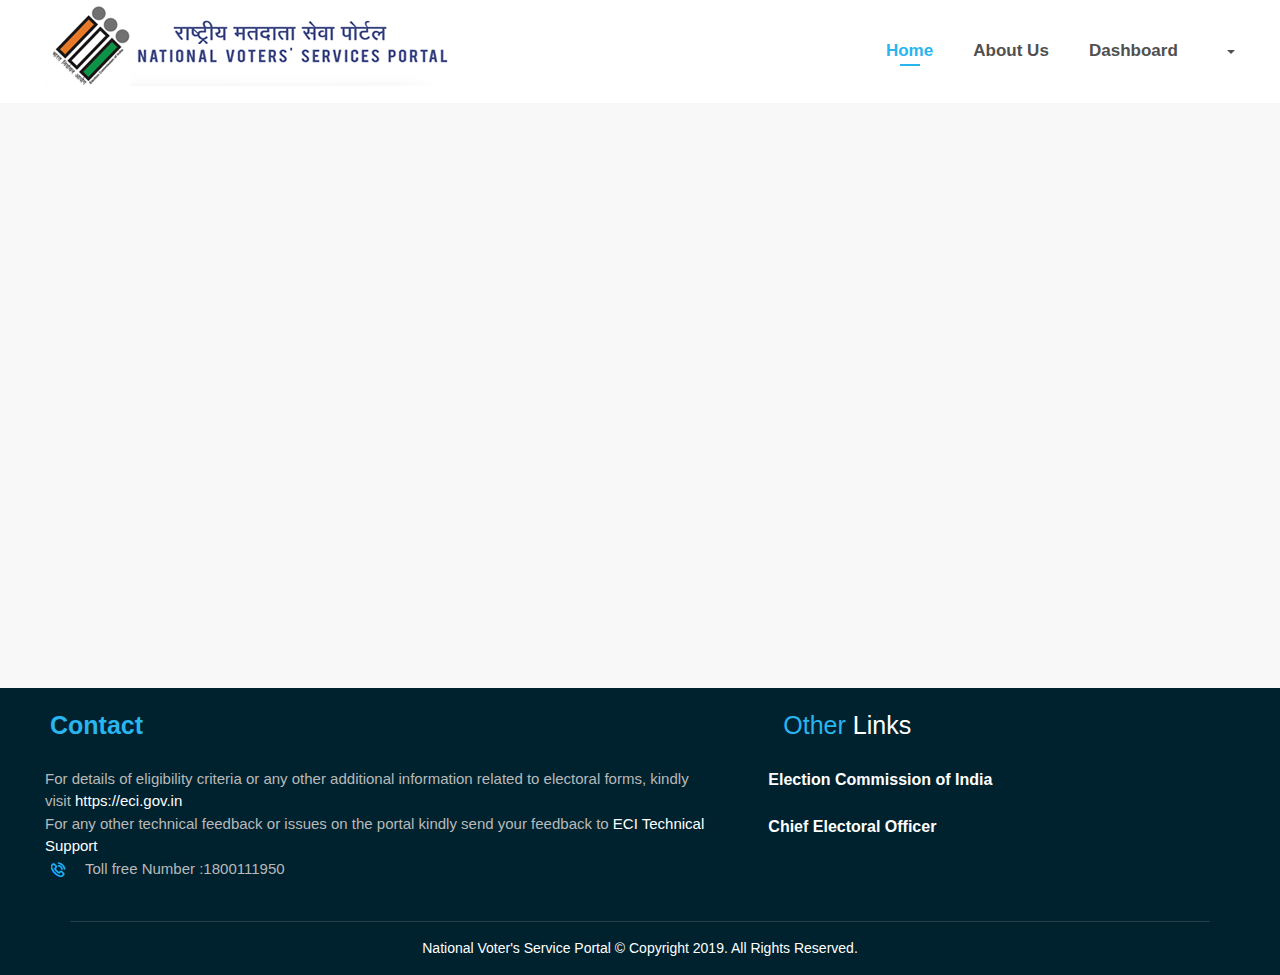
<file: after_login/Dashboard.html>
<!DOCTYPE html>
<!-- saved from url=(0034)https://www.nvsp.in/Home/Dashboard -->
<html><head><meta http-equiv="Content-Type" content="text/html; charset=UTF-8">

    <title>Dashboard</title>
    

    <link rel="icon" href="https://www.nvsp.in/Content/images/eci-icon.ico" type="image/x-icon">

    
    <!--[if IE]>
      <meta http-equiv="X-UA-Compatible" content="IE=edge">
    <![endif]-->
    <meta name="description" content="">
    <meta name="viewport" content="width=device-width, initial-scale=1">

    <!-- Place favicon.ico and apple-touch-icon.png in the root directory -->
    <!-- Custome style -->
    
    
    
    

    <link href="./Dashboard_files/bootstrap.min.css" rel="stylesheet" integrity="sha384-EVSTQN3/azprG1Anm3QDgpJLIm9Nao0Yz1ztcQTwFspd3yD65VohhpuuCOmLASjC" crossorigin="anonymous" referrerpolicy="no-referrer">

    
    <link href="./Dashboard_files/bootstrap-flatly.min.css" rel="stylesheet">
    <link href="./Dashboard_files/style.css" rel="stylesheet" type="text/css">

    <!-- Font Awesome -->
    
    
    
<link rel="stylesheet" href="./Dashboard_files/all.min.css" integrity="sha512-KfkfwYDsLkIlwQp6LFnl8zNdLGxu9YAA1QvwINks4PhcElQSvqcyVLLD9aMhXd13uQjoXtEKNosOWaZqXgel0g==" crossorigin="anonymous" referrerpolicy="no-referrer">
    
    
    
    
    <link rel="stylesheet" href="./Dashboard_files/fontawesome.min.css" integrity="sha512-xX2rYBFJSj86W54Fyv1de80DWBq7zYLn2z0I9bIhQG+rxIF6XVJUpdGnsNHWRa6AvP89vtFupEPDP8eZAtu9qA==" crossorigin="anonymous" referrerpolicy="no-referrer">
    <link href="./Dashboard_files/animations.css" rel="stylesheet">
    <link href="./Dashboard_files/fonts.css" rel="stylesheet">
    <link href="./Dashboard_files/main.css" rel="stylesheet" class="color-switcher-link">

    
    
    
    <script src="./Dashboard_files/jquery.js.download" integrity="sha512-n/4gHW3atM3QqRcbCn6ewmpxcLAHGaDjpEBu4xZd47N0W2oQ+6q7oc3PXstrJYXcbNU1OHdQ1T7pAP+gi5Yu8g==" crossorigin="anonymous" referrerpolicy="no-referrer"></script>
    
    
    
    <script src="./Dashboard_files/bootstrap.bundle.min.js.download" integrity="sha384-MrcW6ZMFYlzcLA8Nl+NtUVF0sA7MsXsP1UyJoMp4YLEuNSfAP+JcXn/tWtIaxVXM" crossorigin="anonymous"></script>

    <!--[if lt IE 9]>
      <script src="js/vendor/html5shiv.min.js"></script>
      <script src="js/vendor/respond.min.js"></script>
      <script src="js/vendor/jquery-1.12.4.min.js"></script>
    <![endif]-->

    


    <style>
        /*.form-control {
          padding: 6px 5px !important;
        }*/
    </style>
</head>
<body>
    <input type="hidden" id="hdnLanguageArray">
    

    <div id="dvLoading2" class="lds-dual-ring" style="z-index: 7000; display: none;"></div>
    <div class="clearfix"></div>

    <!--[if lt IE 9]>
      <div class="bg-danger text-center">You are using an <strong>outdated</strong> browser. Please <a href="http://browsehappy.com/" class="highlight">upgrade your browser</a> to improve your experience.</div>
    <![endif]-->
    <!--Modals start-->
    <!--knowAcModal By Sayali-->

    <div id="knowAcModal" class="modal" tabindex="-1" role="dialog">
        <div class="modal-dialog modal-lg">
            <div class="modal-content">
                <div class="modal-header">
                    <div class="row">
                        <div class="col-md-11 text-center">
                            <h4 class="modal-title">
                                Map
                            </h4>
                        </div>
                        <div class="col-md-1 text-right">
                            <button type="button" class="btn btn-primary btn-sm" data-dismiss="modal" aria-hidden="true">×</button>
                        </div>
                    </div>
                </div>
                <div class="modal-body">
                    <div id="know_my_AC_partial"></div>
                </div>
                <div class="modal-footer">
                    <button type="button" class="btn btn-primary btn-sm" data-dismiss="modal">Close</button>
                </div>
            </div>
        </div>
    </div>

    <!-- eof .modal -->
    <div id="canvas">
        <div id="box_wrapper">

            <div class="page_header_wrapper header_white" style="height: 102.5px;"><header class="page_header header_white toggler_right">
                <div class="container-fluid">
                    <div class="row">
                        <div class="col-md-5 col-sm-12">
                            <a href="index.html" class="logo top_logo">

                                <img src="./Dashboard_files/logo.png">
                            </a>
                        </div>

                        <div class="col-md-7 col-sm-12">

                            <!-- main nav start -->
                            <nav class="mainmenu_wrapper text-right">
                                <ul class="mainmenu sf-menu">
                                        <li class="active">
                                            <a href="index.html">Home</a>
                                        </li>
                                        <li>
                                            <a href="About.html">About Us</a>
                                        </li>
                                    
                                            <li>
                                                <a href="Dashboard.html">Dashboard</a>
                                            </li>
                                            <li class="dropdown">
                                                <a href="#" class="dropdown-toggle" data-toggle="dropdown" role="button" aria-expanded="false"><i class="fa fa-user-o"></i><span class="caret"></span></a>
                                                <ul class="dropdown-menu" role="menu">
                                                    <li><a href="UserProfile.php">My Profile</a></li>
                                                    <li>
                                                        <a href="LogOut.php" id="login">Logout</a>
                                                    </li>
                                                </ul>
                                            </li>

                                </ul>
                            </nav>
                            <!-- eof main nav -->
                            <!-- header toggler -->
                            <span class="toggle_menu">
                                <span></span>
                            </span>
                        </div>
                    </div>
                </div>
            </header></div>



            <section class="ls section-content-min-height toppadding_10">
                <div class="container">
                    <ul class="breadcrumb">
                        
                    </ul>
                </div>
                

    

            </section>

            
                <footer class="page_footer ds columns_padding_25">
                    <div class="container-fluid toppadding_20">
                        <div class="row">
                            <div class="col-md-7 col-sm-12">
                                <div class="widget widget_text bottommargin_10">
                                    <a href="index.html" class="logo top_logo small_logo 0">

                                        <span class="logo_text">
                                            <span class="site-name black">
                                                <span class="highlight">Contact</span>
                                            </span>
                                        </span>
                                    </a>
                                    <p class="bottommargin_0">
                                        For details of eligibility criteria or any other additional information related to electoral forms,
                                        kindly visit <a href="#" rel="noopener noreferrer"><b class="link animate">https://eci.gov.in</b></a>
                                    </p>
                                    <p class="bottommargin_0">
                                        For any other technical feedback or issues on the portal kindly send your feedback to

                                        <a href="#" target="_top" rel="noopener noreferrer">
                                            <b class="techlink animate">ECI Technical Support</b>
                                        </a>
                                    </p>
                                    <div>

                                        <div class="media small-teaser">
                                            <div class="media-left">
                                                <img src="./Dashboard_files/i5.png">
                                            </div>
                                            <div class="media-body">
                                                Toll free Number :1800111950
                                            </div>
                                        </div>
                                    </div>
                                </div>
                            </div>
                            <div class="col-md-5 col-sm-6">
                                <div class="widget widget_popular">

                                    <span class="logo_text logo">
                                        <span class="site-name black">
                                            <span class="highlight">Other</span> Links
                                        </span>
                                    </span>
                                    <ul class="media-list">
                                        <li class="media">

                                            <div class="media-body">
                                                <h4>
                                                    <a href="#" target="_blank" rel="noopener noreferrer">
                                                        Election Commission of India
                                                    </a>
                                                </h4>
                                            </div>
                                        </li>
                                        <li class="media">

                                            <div class="media-body">
                                                <h4>
                                                    <a href="#">
                                                        Chief Electoral Officer
                                                    </a>
                                                </h4>
                                            </div>
                                        </li>
                                    </ul>
                                </div>
                            </div>
                        </div>

                    </div>
                </footer>

            <section class="ds page_copyright section_padding_15 with_top_border_container">
                <div class="container">
                    <div class="row">
                        <div class="col-sm-12 text-center text-white">
                            <p>National Voter's Service Portal © Copyright 2019. All Rights Reserved.</p>
                        </div>
                    </div>
                </div>
            </section>
        </div>
        <!-- eof #box_wrapper -->
    </div>

    <!-- jquery-ui -->
    
    
    <script src="./Dashboard_files/jquery-ui.min.js.download" integrity="sha256-hlKLmzaRlE8SCJC1Kw8zoUbU8BxA+8kR3gseuKfMjxA=" crossorigin="anonymous"></script>
    <script src="./Dashboard_files/compressed.js.download" async=""></script>
    <script src="./Dashboard_files/main.js.download"></script>
    

    
    
    
    
    <script src="./Dashboard_files/jquery.validate.min.js.download" integrity="sha512-rstIgDs0xPgmG6RX1Aba4KV5cWJbAMcvRCVmglpam9SoHZiUCyQVDdH2LPlxoHtrv17XWblE/V/PP+Tr04hbtA==" crossorigin="anonymous" referrerpolicy="no-referrer"></script>
    <!--Toaster-->
    <script src="./Dashboard_files/jquery.toast.min.js.download" integrity="sha512-zlWWyZq71UMApAjih4WkaRpikgY9Bz1oXIW5G0fED4vk14JjGlQ1UmkGM392jEULP8jbNMiwLWdM8Z87Hu88Fw==" crossorigin="anonymous" referrerpolicy="no-referrer"></script>
    <link rel="stylesheet" href="./Dashboard_files/jquery.toast.min.css" integrity="sha512-wJgJNTBBkLit7ymC6vvzM1EcSWeM9mmOu+1USHaRBbHkm6W9EgM0HY27+UtUaprntaYQJF75rc8gjxllKs5OIQ==" crossorigin="anonymous" referrerpolicy="no-referrer">
    
    <script src="./Dashboard_files/toasterNotifications.js.download"></script>

    
    
    
    
    
    <script>

        $(document).ready(function () {

            $("#divDeleteButton").hide();
            $("#divConfirm").hide();

            $(".col-action").hide();
        });



    </script>



    <script type="text/javascript">

        $(".Datevalidate").change(function () {

            var dateInput = $(this).val();
            if (dateInput.length == 10) {
                var dateReg = /^(?:(?:31(\/|-|\.)(?:0?[13578]|1[02]))\1|(?:(?:29|30)(\/|-|\.)(?:0?[1,3-9]|1[0-2])\2))(?:(?:1[6-9]|[2-9]\d)?\d{2})$|^(?:29(\/|-|\.)0?2\3(?:(?:(?:1[6-9]|[2-9]\d)?(?:0[48]|[2468][048]|[13579][26])|(?:(?:16|[2468][048]|[3579][26])00))))$|^(?:0?[1-9]|1\d|2[0-8])(\/|-|\.)(?:(?:0?[1-9])|(?:1[0-2]))\4(?:(?:1[6-9]|[2-9]\d)?\d{4})$/;
                var data = dateInput.match(dateReg)
                if (!data) {
                    showWarningToast('Please enter valid date.');
                    $(this).val('');
                }
            }
            else {
                showWarningToast('Please enter valid date.');
                $(this).val('');
            }
        });

        $('#btnIncFont').click(function () {
            
            var selectedFont = $('body').css('font-size');
            if (selectedFont != "18px")    /*New code to fix the bug of increase font size Reena Rana 29 Aug 2018*/
                $('body').css('font-size', (parseInt(selectedFont) + 1));
            else {
                console.log("inseide else" + selectedFont);
            }
        });


        $('#btnDecFont').click(function () {
            var selectedFont = $('body').css('font-size');
            if (selectedFont != "10px")  /*New code to fix the bug of decrease font size Reena Rana 29 Aug 2018*/
                $('body').css('font-size', (parseInt(selectedFont) - 1));
            else {
                console.log("inseide else" + selectedFont);
            }
        });
        $(document).ready(function () {
            document.addEventListener('contextmenu', event => event.preventDefault());
        });
    </script>

<a href="https://www.nvsp.in/Home/Dashboard#" id="toTop" style="display: none;"><span id="toTopHover"></span>To Top</a></body></html>
</file>
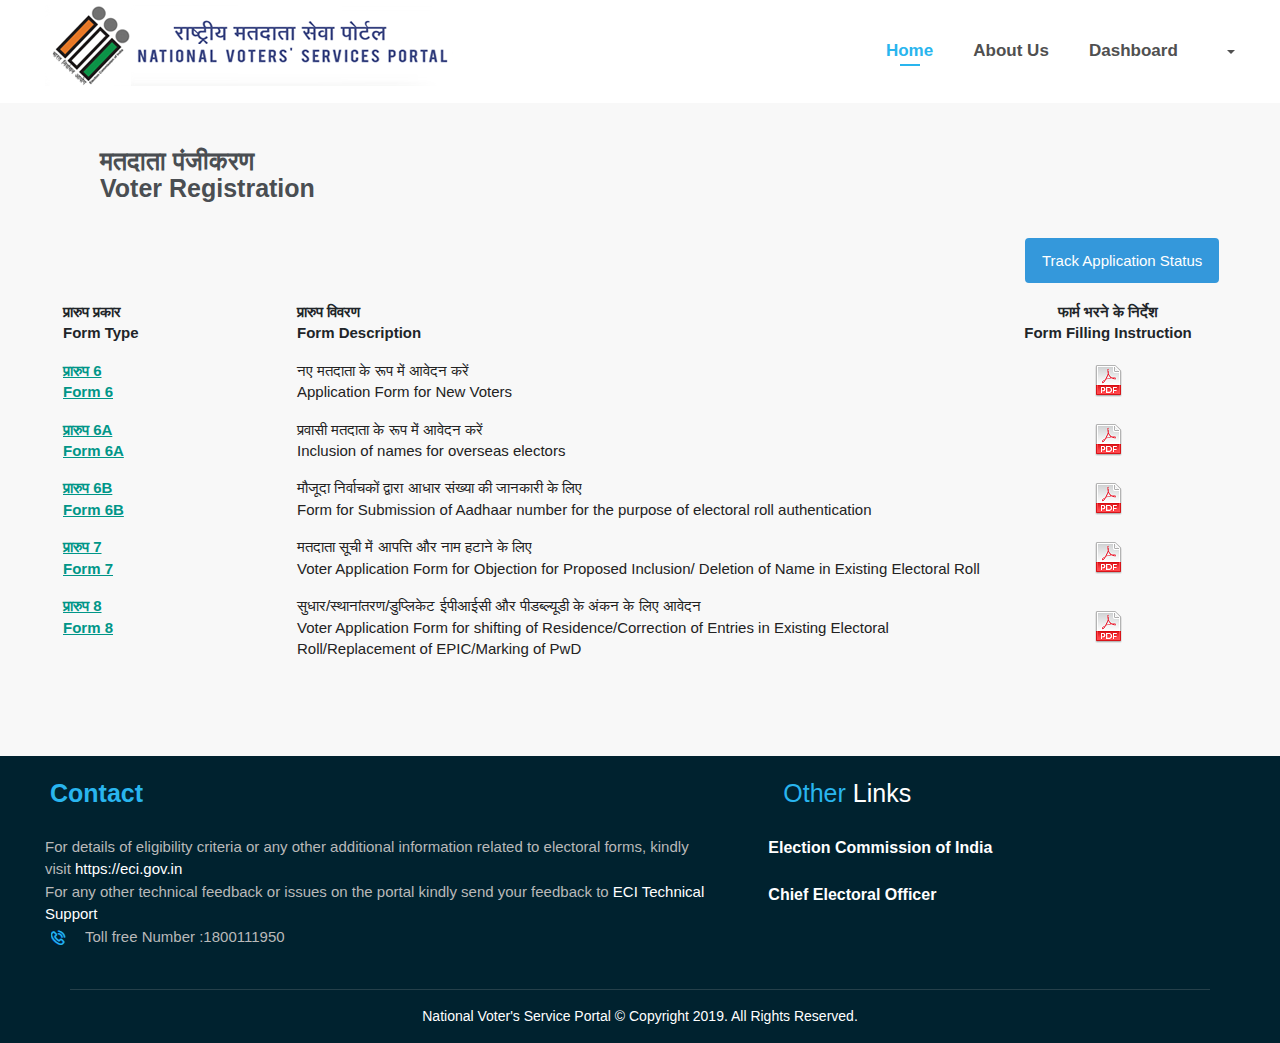
<file: after_login/FormsIndex.html>
<!DOCTYPE html>
<!-- saved from url=(0025)https://www.nvsp.in/Forms -->
<html><head><meta http-equiv="Content-Type" content="text/html; charset=UTF-8">

    <title>FormsIndex</title>
    

    <link rel="icon" href="https://www.nvsp.in/Content/images/eci-icon.ico" type="image/x-icon">

    
    <!--[if IE]>
      <meta http-equiv="X-UA-Compatible" content="IE=edge">
    <![endif]-->
    <meta name="description" content="">
    <meta name="viewport" content="width=device-width, initial-scale=1">

    <!-- Place favicon.ico and apple-touch-icon.png in the root directory -->
    <!-- Custome style -->
    
    
    
    

    <link href="./FormsIndex_files/bootstrap.min.css" rel="stylesheet" integrity="sha384-EVSTQN3/azprG1Anm3QDgpJLIm9Nao0Yz1ztcQTwFspd3yD65VohhpuuCOmLASjC" crossorigin="anonymous" referrerpolicy="no-referrer">

    
    <link href="./FormsIndex_files/bootstrap-flatly.min.css" rel="stylesheet">
    <link href="./FormsIndex_files/style.css" rel="stylesheet" type="text/css">

    <!-- Font Awesome -->
    
    
    
<link rel="stylesheet" href="./FormsIndex_files/all.min.css" integrity="sha512-KfkfwYDsLkIlwQp6LFnl8zNdLGxu9YAA1QvwINks4PhcElQSvqcyVLLD9aMhXd13uQjoXtEKNosOWaZqXgel0g==" crossorigin="anonymous" referrerpolicy="no-referrer">
    
    
    
    
    <link rel="stylesheet" href="./FormsIndex_files/fontawesome.min.css" integrity="sha512-xX2rYBFJSj86W54Fyv1de80DWBq7zYLn2z0I9bIhQG+rxIF6XVJUpdGnsNHWRa6AvP89vtFupEPDP8eZAtu9qA==" crossorigin="anonymous" referrerpolicy="no-referrer">
    <link href="./FormsIndex_files/animations.css" rel="stylesheet">
    <link href="./FormsIndex_files/fonts.css" rel="stylesheet">
    <link href="./FormsIndex_files/main.css" rel="stylesheet" class="color-switcher-link">

    
    
    
    <script src="./FormsIndex_files/jquery.js.download" integrity="sha512-n/4gHW3atM3QqRcbCn6ewmpxcLAHGaDjpEBu4xZd47N0W2oQ+6q7oc3PXstrJYXcbNU1OHdQ1T7pAP+gi5Yu8g==" crossorigin="anonymous" referrerpolicy="no-referrer"></script>
    
    
    
    <script src="./FormsIndex_files/bootstrap.bundle.min.js.download" integrity="sha384-MrcW6ZMFYlzcLA8Nl+NtUVF0sA7MsXsP1UyJoMp4YLEuNSfAP+JcXn/tWtIaxVXM" crossorigin="anonymous"></script>

    <!--[if lt IE 9]>
      <script src="js/vendor/html5shiv.min.js"></script>
      <script src="js/vendor/respond.min.js"></script>
      <script src="js/vendor/jquery-1.12.4.min.js"></script>
    <![endif]-->

    
    <style>
        /*.form-control {
          padding: 6px 5px !important;
        }*/
    </style>
</head>
<body>
    <input type="hidden" id="hdnLanguageArray">
    

    <div id="dvLoading2" class="lds-dual-ring" style="z-index: 7000; display: none;"></div>
    <div class="clearfix"></div>

    <!--[if lt IE 9]>
      <div class="bg-danger text-center">You are using an <strong>outdated</strong> browser. Please <a href="http://browsehappy.com/" class="highlight">upgrade your browser</a> to improve your experience.</div>
    <![endif]-->
    <!--Modals start-->
    <!--knowAcModal By Sayali-->

    <div id="knowAcModal" class="modal" tabindex="-1" role="dialog">
        <div class="modal-dialog modal-lg">
            <div class="modal-content">
                <div class="modal-header">
                    <div class="row">
                        <div class="col-md-11 text-center">
                            <h4 class="modal-title">
                                Map
                            </h4>
                        </div>
                        <div class="col-md-1 text-right">
                            <button type="button" class="btn btn-primary btn-sm" data-dismiss="modal" aria-hidden="true">×</button>
                        </div>
                    </div>
                </div>
                <div class="modal-body">
                    <div id="know_my_AC_partial"></div>
                </div>
                <div class="modal-footer">
                    <button type="button" class="btn btn-primary btn-sm" data-dismiss="modal">Close</button>
                </div>
            </div>
        </div>
    </div>

    <!-- eof .modal -->
    <div id="canvas">
        <div id="box_wrapper">

            <div class="page_header_wrapper header_white" style="height: 102.5px;"><header class="page_header header_white toggler_right">
                <div class="container-fluid">
                    <div class="row">
                        <div class="col-md-5 col-sm-12">
                            <a href="index.html" class="logo top_logo">

                                <img src="./FormsIndex_files/logo.png">
                            </a>
                        </div>

                        <div class="col-md-7 col-sm-12">

                            <!-- main nav start -->
                            <nav class="mainmenu_wrapper text-right">
                                <ul class="mainmenu sf-menu">
                                        <li class="active">
                                            <a href="index.html">Home</a>
                                        </li>
                                        <li>
                                            <a href="About.html">About Us</a>
                                        </li>
                                    
                                            <li>
                                                <a href="Dashboard.html">Dashboard</a>
                                            </li>
                                            <li class="dropdown">
                                                <a href="#" class="dropdown-toggle" data-toggle="dropdown" role="button" aria-expanded="false"><i class="fa fa-user-o"></i><span class="caret"></span></a>
                                                <ul class="dropdown-menu" role="menu">
                                                    <li><a href="UserProfile.php">My Profile</a></li>
                                                    <li>
                                                        <a href="LogOut.php" id="login">Logout</a>
                                                    </li>
                                                </ul>
                                            </li>

                                </ul>
                            </nav>
                            <!-- eof main nav -->
                            <!-- header toggler -->
                            <span class="toggle_menu">
                                <span></span>
                            </span>
                        </div>
                    </div>
                </div>
            </header></div>



            <section class="ls section-content-min-height toppadding_10">
                <div class="container">
                    <ul class="breadcrumb">
                        
                    </ul>
                </div>
                

    <div class="container ">
        <div class="col-md-12">
            <div class="col-md-4" style="margin-top:15px">
                <h2 style="text-align: left">मतदाता पंजीकरण <br> Voter Registration</h2>
            </div>
            <div class="col-md-6 col-md-offset-10">
                
                <a class="btn btn-info" id="btnViewpdf" type="button" href="#">Track Application Status</a>
            </div>
        </div>
    </div>
    <div class="container" style="border: 2px; ">
        <div class="row padded" style="padding-top: 10px;">
            <table class="table" data-max="5" style="margin-left: auto;margin-right: auto;">
                <thead>
                    <tr>
                        <th style="width: 20%;">प्रारुप प्रकार<br>Form Type</th>
                        <th style="width: 60%;text-align:left">प्रारुप विवरण <br>Form Description</th>
                        <th style="width: 20%;text-align:center">फार्म भरने के निर्देश<br>Form Filling Instruction</th>
                    </tr>
                </thead>
                <tbody>
                    <tr>

                        <td><a id="form6" href="#">प्रारुप 6 <br> Form 6</a></td>
                        <td>नए मतदाता  के रूप में आवेदन करें  <br> Application Form for New Voters</td>

                        <td style="vertical-align: middle; text-align: center; ">
                            <a href="./FormsIndex_files/Form_6.pdf" target="_blank">
                                <img style="position: relative;" src="./FormsIndex_files/pdf_icon.png" alt="">
                            </a>
                        </td>
                    </tr>


                    <tr>
                        <td><a id="form6a" class="linkcolor" href="#">प्रारुप 6A <br> Form 6A</a></td>
                        <td>प्रवासी मतदाता के रूप में आवेदन करें <br> Inclusion of names for overseas electors</td>
                        <td style="vertical-align: middle; text-align: center;">
                            <a href="./FormsIndex_files/Form_6A.pdf" target="_blank">
                                <img src="./FormsIndex_files/pdf_icon.png" alt="">
                            </a>
                        </td>
                    </tr>
                        <tr>

                            <td><a id="form6b" class="linkcolor">प्रारुप 6B <br> Form 6B</a></td>
                            <td>मौजूदा निर्वाचकों द्वारा आधार संख्या की जानकारी के लिए <br>Form for Submission of Aadhaar number for the purpose of electoral roll authentication</td>
                            <td style="vertical-align: middle; text-align: center; ">
                                <a href="./FormsIndex_files/Form_6B.pdf" target="_blank">
                                    <img style="position: relative;" src="./FormsIndex_files/pdf_icon.png" alt="">
                                </a>
                            </td>
                        </tr>
                        <tr>
                            <td>
                                <a id="form7" class="linkcolor">प्रारुप 7 <br> Form 7</a>
                            </td>
                            <td>मतदाता सूची में आपत्ति और नाम हटाने के लिए <br>Voter Application Form for Objection for Proposed Inclusion/ Deletion of Name in Existing Electoral Roll</td>
                            <td style="vertical-align: middle; text-align: center;">
                                <a href="./FormsIndex_files/Form_7.pdf" target="_blank">
                                    <img style="position: relative;" src="./FormsIndex_files/pdf_icon.png" alt="">
                                </a>
                            </td>
                        </tr>
                        <tr>
                            
                            <td><a id="form8" class="linkcolor">प्रारुप 8 <br> Form 8 </a></td>
                            <td>सुधार/स्थानांतरण/डुप्लिकेट ईपीआईसी और पीडब्ल्यूडी के अंकन के लिए आवेदन <br> Voter Application Form for shifting of Residence/Correction of Entries in Existing Electoral Roll/Replacement of EPIC/Marking of PwD</td>
                            <td style="vertical-align: middle; text-align: center;">
                                <a href="./FormsIndex_files/Form_8.pdf" target="_blank">
                                    <img src="./FormsIndex_files/pdf_icon.png" alt="">
                                </a>
                            </td>
                        </tr>

                </tbody>
                <tfoot></tfoot>
            </table>
        </div>
        <br><br><br>
        <div class="clear-desktop"></div>
    </div>


            </section>

            
                <footer class="page_footer ds columns_padding_25">
                    <div class="container-fluid toppadding_20">
                        <div class="row">
                            <div class="col-md-7 col-sm-12">
                                <div class="widget widget_text bottommargin_10">
                                    <a href="index.html" class="logo top_logo small_logo 0">

                                        <span class="logo_text">
                                            <span class="site-name black">
                                                <span class="highlight">Contact</span>
                                            </span>
                                        </span>
                                    </a>
                                    <p class="bottommargin_0">
                                        For details of eligibility criteria or any other additional information related to electoral forms,
                                        kindly visit <a href="#" rel="noopener noreferrer"><b class="link animate">https://eci.gov.in</b></a>
                                    </p>
                                    <p class="bottommargin_0">
                                        For any other technical feedback or issues on the portal kindly send your feedback to

                                        <a href="#" target="_top" rel="noopener noreferrer">
                                            <b class="techlink animate">ECI Technical Support</b>
                                        </a>
                                    </p>
                                    <div>

                                        <div class="media small-teaser">
                                            <div class="media-left">
                                                <img src="./FormsIndex_files/i5.png">
                                            </div>
                                            <div class="media-body">
                                                Toll free Number :1800111950
                                            </div>
                                        </div>
                                    </div>
                                </div>
                            </div>
                            <div class="col-md-5 col-sm-6">
                                <div class="widget widget_popular">

                                    <span class="logo_text logo">
                                        <span class="site-name black">
                                            <span class="highlight">Other</span> Links
                                        </span>
                                    </span>
                                    <ul class="media-list">
                                        <li class="media">

                                            <div class="media-body">
                                                <h4>
                                                    <a href="#" target="_blank" rel="noopener noreferrer">
                                                        Election Commission of India
                                                    </a>
                                                </h4>
                                            </div>
                                        </li>
                                        <li class="media">

                                            <div class="media-body">
                                                <h4>
                                                    <a href="#">
                                                        Chief Electoral Officer
                                                    </a>
                                                </h4>
                                            </div>
                                        </li>
                                    </ul>
                                </div>
                            </div>
                        </div>

                    </div>
                </footer>

            <section class="ds page_copyright section_padding_15 with_top_border_container">
                <div class="container">
                    <div class="row">
                        <div class="col-sm-12 text-center text-white">
                            <p>National Voter's Service Portal © Copyright 2019. All Rights Reserved.</p>
                        </div>
                    </div>
                </div>
            </section>
        </div>
        <!-- eof #box_wrapper -->
    </div>

    <!-- jquery-ui -->
    
    
    <script src="./FormsIndex_files/jquery-ui.min.js.download" integrity="sha256-hlKLmzaRlE8SCJC1Kw8zoUbU8BxA+8kR3gseuKfMjxA=" crossorigin="anonymous"></script>
    <script src="./FormsIndex_files/compressed.js.download" async=""></script>
    <script src="./FormsIndex_files/main.js.download"></script>
    

    
    
    
    
    <script src="./FormsIndex_files/jquery.validate.min.js.download" integrity="sha512-rstIgDs0xPgmG6RX1Aba4KV5cWJbAMcvRCVmglpam9SoHZiUCyQVDdH2LPlxoHtrv17XWblE/V/PP+Tr04hbtA==" crossorigin="anonymous" referrerpolicy="no-referrer"></script>
    <!--Toaster-->
    <script src="./FormsIndex_files/jquery.toast.min.js.download" integrity="sha512-zlWWyZq71UMApAjih4WkaRpikgY9Bz1oXIW5G0fED4vk14JjGlQ1UmkGM392jEULP8jbNMiwLWdM8Z87Hu88Fw==" crossorigin="anonymous" referrerpolicy="no-referrer"></script>
    <link rel="stylesheet" href="./FormsIndex_files/jquery.toast.min.css" integrity="sha512-wJgJNTBBkLit7ymC6vvzM1EcSWeM9mmOu+1USHaRBbHkm6W9EgM0HY27+UtUaprntaYQJF75rc8gjxllKs5OIQ==" crossorigin="anonymous" referrerpolicy="no-referrer">
    
    <script src="./FormsIndex_files/toasterNotifications.js.download"></script>

    
    
    
    
    

    <link href="./FormsIndex_files/toastr.css" rel="stylesheet">
    <script src="./FormsIndex_files/toastr.min.js.download"></script>
    <script type="text/javascript">

        $(function () {
            $("#index").removeClass("active")
            $("#dashboard").removeClass("active")
            $("#voterRegistration").addClass("active")
        });
    </script>

    <script>

        //function preventBack() {
        //    window.history.forward();
        //}
        //setTimeout("preventBack()", 0);

        setTimeout(function () {
            window.history.forward();
        }, 0);

        window.onunload = function () { null };
        $(document).ready(() => {
            if ('' != null && '' != '')
                toastr.error('');
        })

        function Options(ele) {
            console.log(ele.id)
            if (ele.id == "form6" || ele.id == "form6a")
                window.location = '/Interactive';

            else if (ele.id == "form7") {
               var newurl = '/RegisteredUser/FormsIndex';
                newurl = newurl + "?form_type=form7" + "&epic_no=" + "self";
                window.location = newurl;
            } else if (ele.id == "form6b") {
                var newurl = '/RegisteredUser/FormsIndex';
                newurl = newurl + "?form_type=form6b" + "&epic_no=" + "self";
                window.location = newurl;
            } 
            else {
                var url = '/RegisteredUser/FormsInputIndex';
                url = url + "?form_type=" + ele.id;
                window.location = url;
            }
        };

        function showmsgfornoEpic() {
            toastr.info("Please update your EPIC no. in profile, to enable form filling");
        }
    </script>



    <script type="text/javascript">

        $(".Datevalidate").change(function () {

            var dateInput = $(this).val();
            if (dateInput.length == 10) {
                var dateReg = /^(?:(?:31(\/|-|\.)(?:0?[13578]|1[02]))\1|(?:(?:29|30)(\/|-|\.)(?:0?[1,3-9]|1[0-2])\2))(?:(?:1[6-9]|[2-9]\d)?\d{2})$|^(?:29(\/|-|\.)0?2\3(?:(?:(?:1[6-9]|[2-9]\d)?(?:0[48]|[2468][048]|[13579][26])|(?:(?:16|[2468][048]|[3579][26])00))))$|^(?:0?[1-9]|1\d|2[0-8])(\/|-|\.)(?:(?:0?[1-9])|(?:1[0-2]))\4(?:(?:1[6-9]|[2-9]\d)?\d{4})$/;
                var data = dateInput.match(dateReg)
                if (!data) {
                    showWarningToast('Please enter valid date.');
                    $(this).val('');
                }
            }
            else {
                showWarningToast('Please enter valid date.');
                $(this).val('');
            }
        });

        $('#btnIncFont').click(function () {
            
            var selectedFont = $('body').css('font-size');
            if (selectedFont != "18px")    /*New code to fix the bug of increase font size Reena Rana 29 Aug 2018*/
                $('body').css('font-size', (parseInt(selectedFont) + 1));
            else {
                console.log("inseide else" + selectedFont);
            }
        });


        $('#btnDecFont').click(function () {
            var selectedFont = $('body').css('font-size');
            if (selectedFont != "10px")  /*New code to fix the bug of decrease font size Reena Rana 29 Aug 2018*/
                $('body').css('font-size', (parseInt(selectedFont) - 1));
            else {
                console.log("inseide else" + selectedFont);
            }
        });
        $(document).ready(function () {
            document.addEventListener('contextmenu', event => event.preventDefault());
        });
    </script>

<a href="https://www.nvsp.in/Forms#" id="toTop" style="display: none;"><span id="toTopHover"></span>To Top</a></body></html>
</file>
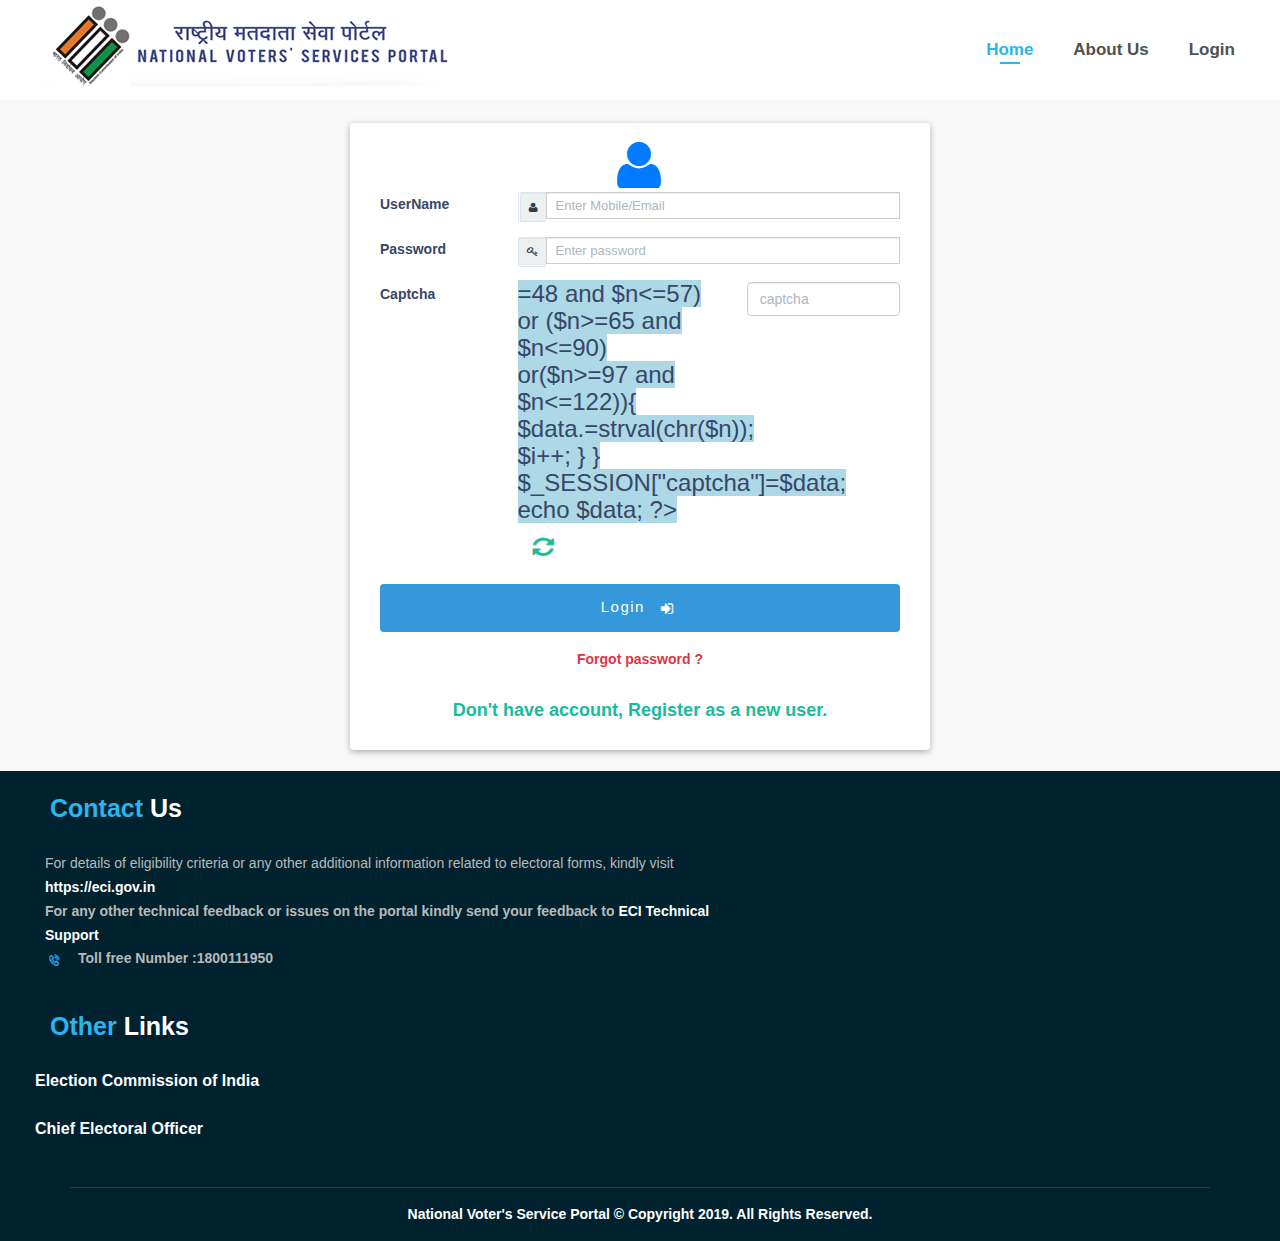
<file: before_login/Login.html>
<!DOCTYPE html>
<!-- saved from url=(0033)https://www.nvsp.in/Account/Login -->
<html>
<head>
	<meta http-equiv="Content-Type" content="text/html; charset=UTF-8">
	<title></title>
	<link rel="icon" href="https://www.nvsp.in/Content/images/eci-icon.ico" type="image/x-icon">
	<meta name="description" content="">
	<meta name="viewport" content="width=device-width, initial-scale=1">
    <link rel="stylesheet" href="./Login_files/bootstrap.min.css" integrity="sha384-JcKb8q3iqJ61gNV9KGb8thSsNjpSL0n8PARn9HuZOnIxN0hoP+VmmDGMN5t9UJ0Z" crossorigin="anonymous">
    <link href="./Login_files/bootstrap-flatly.min.css" rel="stylesheet">
    <link href="./Login_files/style.css" rel="stylesheet" type="text/css">
	<link rel="stylesheet" href="./Login_files/all.min.css" integrity="sha512-q3eWabyZPc1XTCmF+8/LuE1ozpg5xxn7iO89yfSOd5/oKvyqLngoNGsx8jq92Y8eXJ/IRxQbEC+FGSYxtk2oiw==" crossorigin="anonymous" referrerpolicy="no-referrer">
    <link rel="stylesheet" href="./Login_files/font-awesome.min.css" integrity="sha512-SfTiTlX6kk+qitfevl/7LibUOeJWlt9rbyDn92a1DqWOw9vWG2MFoays0sgObmWazO5BQPiFucnnEAjpAB+/Sw==" crossorigin="anonymous" referrerpolicy="no-referrer">
    <link href="./Login_files/animations.css" rel="stylesheet">
    <link href="./Login_files/fonts.css" rel="stylesheet">
    <link href="./Login_files/main.css" rel="stylesheet" class="color-switcher-link">
	<script src="./Login_files/jquery.js.download" integrity="sha512-n/4gHW3atM3QqRcbCn6ewmpxcLAHGaDjpEBu4xZd47N0W2oQ+6q7oc3PXstrJYXcbNU1OHdQ1T7pAP+gi5Yu8g==" crossorigin="anonymous" referrerpolicy="no-referrer"></script>
    <script src="./Login_files/bootstrap.min.js.download" integrity="sha384-B4gt1jrGC7Jh4AgTPSdUtOBvfO8shuf57BaghqFfPlYxofvL8/KUEfYiJOMMV+rV" crossorigin="anonymous"></script>
    <style>
        /*.form-control {
          padding: 6px 5px !important;
        }*/
    </style>
</head>
<body>
    <div id="dvLoading2" class="lds-dual-ring" style="z-index: 7000; display: none;"></div>
    <div class="clearfix"></div>
    <div id="knowAcModal" class="modal" tabindex="-1" role="dialog">
        <div class="modal-dialog modal-lg">
            <div class="modal-content">
                <div class="modal-header">
                    <div class="row">
                        <div class="col-md-11 text-center">
                            <h4 class="modal-title">
                                Map
                            </h4>
                        </div>
                        <div class="col-md-1 text-right">
                            <button type="button" class="btn btn-primary btn-sm" data-dismiss="modal" aria-hidden="true">×</button>
                        </div>
                    </div>
                </div>
                <div class="modal-body">
                    <div id="know_my_AC_partial"></div>
                </div>
                <div class="modal-footer">
                    <button type="button" class="btn btn-primary btn-sm" data-dismiss="modal">Close</button>
                </div>
            </div>
        </div>
    </div>
    <div id="canvas">
        <div id="box_wrapper">
            <div class="page_header_wrapper header_white" style="height: 100px;"><header class="page_header header_white toggler_right">
                <div class="container-fluid">
                    <div class="row">
                        <div class="col-md-5 col-sm-12">
                            <a href="index.html" class="logo top_logo">

                                <img src="./Login_files/logo.png">
                            </a>
                        </div>
                        <div class="col-md-7 col-sm-12">
                            <nav class="mainmenu_wrapper text-right">
                                <ul class="mainmenu sf-menu">
                                    <li class="active">
                                        <a href="index.html">Home</a>
                                    </li>
                                    <li>
                                        <a href="About.html">About Us</a>
                                    </li>
                                        <li>
                                            <a href="Login.html" id="login">Login</a>
                                        </li>
                                </ul>
                            </nav>
                            <span class="toggle_menu">
                                <span></span>
                            </span>
                        </div>
                    </div>
                </div>
            </header></div>
            <section class="ls section-content-min-height toppadding_10">
                <div class="container">
                    <ul class="breadcrumb"></ul>
                </div>
				<div class="container-fluid">
				<div class="col-md-offset-4" style="align-content:center; color:forestgreen"><h4></h4></div>
				<div class="row">
				<div class="col-lg-6 col-md-6 col-md-offset-3">

                <div class="panel panel-default">
                    <div class="panel-body">
                        <div align="center"><div style='margin-bottom:4px;height:50px;width:46px;background-image:url(./Login_files/p1.png)'>
                        </div></div>
                        <div id="l-login" class="bottommargin_0 col-md-12 form-group">
<form class="form-horizontal" ><div class="form-group">
                                    <div class="col-md-3">
                                        <label class="" for="UserName">UserName</label>
                                    </div>

                                    <div class="col-md-9">
                                        <div class="input-group input-group-sm">
                                            <span class="input-group-addon" style="width:28px;padding:0px;height:23px;">
                                                <img src="./Login_files/p2.png" style="width:42px;height:28px;">
                                            </span>
                                            <input autocomplete="off" class="form-control" data-val="true" data-val-required="The UserName field is required." id="Username" name="UserName" placeholder="Enter Mobile/Email" type="text" value="">
                                            <span class="field-validation-valid text-danger" data-valmsg-for="UserName" data-valmsg-replace="true"></span>
                                        </div>
                                    </div>
                                </div>
                                <div class="form-group">
                                    <div class="col-md-3">
                                        <label class="" for="Password">Password</label>
                                    </div>
                                    <div class="col-md-9">
                                        <div class="input-group input-group-sm">
                                            <span class="input-group-addon" style="width:28px;padding:0px;height:23px;">
                                                <img src="./Login_files/p3.png" style="width:40px;height:28px;">
                                            </span>

                                            <input autocomplete="off" class="form-control" data-val="true" data-val-required="The Password field is required." id="Password" name="Password" placeholder="Enter password" type="password">
                                            <span class="field-validation-valid text-danger" data-valmsg-for="Password" data-valmsg-replace="true"></span>
                                        </div>
                                    </div>
                                </div>
                                <div class="form-group" id="div_captcha">
                                    <div class="col-md-3">
                                        <label>Captcha</label>
                                    </div>
                                    <div class="col-md-5">

                                        <span id="captcha" style="background-color:lightblue;color:dark;font-size:X-large;"></span>
                                        <button class="btn btn-sm btn-link" id="imgRefresh" type="button"><img src="./Login_files/p4.png" style="width:30px;height:28px;"></button>
                                        
                                    </div>
                                    <div class="col-md-4">
                                        <input autocomplete="off" class="form-control" data-val="true" data-val-required="The Captcha field is required." id="txtCaptcha" maxlength="30" name="Captcha" placeholder="captcha" type="text" value="">
                                        <span class="field-validation-valid" data-valmsg-for="Captcha" data-valmsg-replace="true"></span>
                                    </div>
                                </div>
                                <div class="form-group">

                                    <div class="col-md-12">
                                        <button class="btn btn-info btn-block login-button" id="login_btn"> Login &nbsp;<img src="./Login_files/p5.png" style="width:23px;height:23px;"></button>
                                    </div>
                                </div>
                                <div class="form-group">
                                    <div class="col-md-12 text-center">
                                        <a href="#" class="text-danger">Forgot password ? </a>

                                    </div>
                                </div>
                                <div class="form-group text-center bottommargin_0">
                                    <a href="Register.html" class="btn btn-link font-weight-700 fontsize_18">
                                        Don't have account, Register as a new user.
                                    </a>
                                    
                                </div>
</form>                        </div>
                    </div>
                </div>
            </div>
        </div>

        
    </div>


            </section>

            <footer class="page_footer ds columns_padding_25">
                <div class="container-fluid toppadding_20">
                    <div class="row">
                        <div class="col-md-7 col-sm-12">
                            <div class="widget widget_text bottommargin_10">
                                <a href="index.html" class="logo top_logo small_logo 0">

                                    <span class="logo_text">
                                        <span class="site-name black">
                                            <span class="highlight">Contact</span> Us
                                        </span>
                                    </span>
                                </a>
                                <p class="bottommargin_0">
                                    For details of eligibility criteria or any other additional information related to electoral forms,
                                    kindly visit <a href="#" rel="noopener noreferrer"><b class="link animate">https://eci.gov.in</b></a><b class="link animate">
                                </b></p><b class="link animate">
                                <p class="bottommargin_0">
                                    For any other technical feedback or issues on the portal kindly send your feedback to
                                    
                                    <a href="#" target="_top" rel="noopener noreferrer">
                                        <b class="techlink animate">ECI Technical Support
                                    </b></a><b class="techlink animate">
                                </b></p><b class="techlink animate">
                                <div>

                                    <div class="media small-teaser">
                                        <div class="media-left">
                                            <img src="./Login_files/i5.png" style="width:18px;height:18px;">
                                        </div>
                                        <div class="media-body">
                                            Toll free Number :1800111950
                                        </div>
                                    </div>
                                </div>
                            </b></b></div><b class="link animate"><b class="techlink animate">
                        </b></b></div><b class="link animate"><b class="techlink animate">
                        <div class="col-md-5 col-sm-6">
                            <div class="widget widget_popular">

                                <span class="logo_text logo">
                                    <span class="site-name black">
                                        <span class="highlight">Other</span> Links
                                    </span>
                                </span>
                                <ul class="media-list">
                                    <li class="media">
                                        
                                        <div class="media-body">
                                            <h4>
                                                <a href="#" target="_blank" rel="noopener noreferrer">
                                                    Election Commission of India
                                                </a>
                                            </h4>
                                        </div>
                                    </li>
                                    <li class="media">
                                        
                                        <div class="media-body">
                                            <h4>
                                                <a href="#">
                                                    Chief Electoral Officer
                                                </a>
                                            </h4>
                                        </div>
                                    </li>
                                </ul>
                            </div>
                        </div>
                    </b></b></div><b class="link animate"><b class="techlink animate">
                </b></b></div><b class="link animate"><b class="techlink animate">
            </b></b></footer><b class="link animate"><b class="techlink animate">

            <section class="ds page_copyright section_padding_15 with_top_border_container">
                <div class="container">
                    <div class="row">
                        <div class="col-sm-12 text-center text-white">
                            <p>National Voter's Service Portal © Copyright 2019. All Rights Reserved.</p>
                        </div>
                    </div>
                </div>
            </section>
        </b></b></div><b class="link animate"><b class="techlink animate">
        <!-- eof #box_wrapper -->
    </b></b></div><b class="link animate"><b class="techlink animate">
    <script src="./Login_files/jquery-ui.min.js.download" integrity="sha256-VazP97ZCwtekAsvgPBSUwPFKdrwD3unUfSGVYrahUqU=" crossorigin="anonymous"></script>
    <script src="./Login_files/compressed.js.download" async=""></script>
    <script src="./Login_files/main.js.download"></script>
    <script src="./Login_files/jquery.validate.min.js.download" integrity="sha512-UdIMMlVx0HEynClOIFSyOrPggomfhBKJE28LKl8yR3ghkgugPnG6iLfRfHwushZl1MOPSY6TsuBDGPK2X4zYKg==" crossorigin="anonymous" referrerpolicy="no-referrer"></script>
	<script src="./Login_files/jquery.toast.min.js.download" integrity="sha512-zlWWyZq71UMApAjih4WkaRpikgY9Bz1oXIW5G0fED4vk14JjGlQ1UmkGM392jEULP8jbNMiwLWdM8Z87Hu88Fw==" crossorigin="anonymous" referrerpolicy="no-referrer"></script>
    <link rel="stylesheet" href="./Login_files/jquery.toast.min.css" integrity="sha512-wJgJNTBBkLit7ymC6vvzM1EcSWeM9mmOu+1USHaRBbHkm6W9EgM0HY27+UtUaprntaYQJF75rc8gjxllKs5OIQ==" crossorigin="anonymous" referrerpolicy="no-referrer">
    <script src="./Login_files/toasterNotifications.js.download"></script>
	<script src="./Login_files/bootstrap.min.js.download" integrity="sha384-B4gt1jrGC7Jh4AgTPSdUtOBvfO8shuf57BaghqFfPlYxofvL8/KUEfYiJOMMV+rV" crossorigin="anonymous"></script>
    <script src="./Login_files/jquery.validate.js.download"></script>
    <script src="./Login_files/jquery.validate.unobtrusive.js.download"></script>
    <script src="./Login_files/jquery.unobtrusive-ajax.js.download"></script>
    <script src="./Login_files/toastr.js.download"></script>
    <script src="./Login_files/aes.js.download"></script>
    <link href="./Login_files/toastr.css" rel="stylesheet">
    <script src="./Login_files/sha512.min.js.download"></script>
        <script>
            $(document).ready(function () {
                var url = './Login_files/get_otp.php';
				$.ajax({
					url: url,
					success: function (response) {
						$("#captcha").html(response);
					}
				});
			});
            $('#imgRefresh').click(function () {
                var url = './Login_files/get_otp.php';
				$.ajax({
					url: url,
					success: function (response) {
						$("#captcha").html(response);
					},
					error: function (error) { }
				});
            });
			$('#login_btn').click(function (e) {
                e.preventDefault();
				var txtpassword = document.getElementById("Password").value.trim();
				var username = document.getElementById("Username").value.trim();
				var captcha = document.getElementById("txtCaptcha").value.trim();
				if(txtpassword==""||username==""||captcha==""){
				}
				else{
					var url = './Login_files/check_data.php';
					$.ajax({
						url: url,
                        type:"POST",
                        data : {uname:username,
                                pwd:txtpassword},
						success: function (response) {
                            console.log("response : "+response)
							if(response){
								var url = './Login_files/check_otp.php?c='+captcha;
								$.ajax({
									url: url,
									success: function (response) {
										if(response){
											document.location="../after_login";
										}
										else if(response=="false"){
											alert("captcha doesn't match!");
										}else{
											alert("An error occured while login!2");
										}
									},error:function(){alert("error2");}
								});
							}
							else if(response=="false"){
								alert("username or password doesn't match!");
							}else{
								alert("An error occured while login!");
							}
						},error:function(){alert("error1");}
					});
				}
            });
        </script>
    <script type="text/javascript">
        $(".Datevalidate").change(function () {
            var dateInput = $(this).val();
            if (dateInput.length == 10) {
                var dateReg = /^(?:(?:31(\/|-|\.)(?:0?[13578]|1[02]))\1|(?:(?:29|30)(\/|-|\.)(?:0?[1,3-9]|1[0-2])\2))(?:(?:1[6-9]|[2-9]\d)?\d{2})$|^(?:29(\/|-|\.)0?2\3(?:(?:(?:1[6-9]|[2-9]\d)?(?:0[48]|[2468][048]|[13579][26])|(?:(?:16|[2468][048]|[3579][26])00))))$|^(?:0?[1-9]|1\d|2[0-8])(\/|-|\.)(?:(?:0?[1-9])|(?:1[0-2]))\4(?:(?:1[6-9]|[2-9]\d)?\d{4})$/;
                var data = dateInput.match(dateReg)
                if (!data) {
                    showWarningToast('Please enter valid date.');
                    $(this).val('');
                }
            }
            else {
                showWarningToast('Please enter valid date.');
                $(this).val('');
            }
        });

        $('#btnIncFont').click(function () {
            //
            var selectedFont = $('body').css('font-size');
            if (selectedFont != "18px")    /*New code to fix the bug of increase font size Reena Rana 29 Aug 2018*/
                $('body').css('font-size', (parseInt(selectedFont) + 1));
            else {
                console.log("inseide else" + selectedFont);
            }
        });


        $('#btnDecFont').click(function () {
            var selectedFont = $('body').css('font-size');
            if (selectedFont != "10px")  /*New code to fix the bug of decrease font size Reena Rana 29 Aug 2018*/
                $('body').css('font-size', (parseInt(selectedFont) - 1));
            else {
                console.log("inseide else" + selectedFont);
            }
        });
    </script>

</b></b><a href="#" id="toTop" style="display: none;"><span id="toTopHover"></span>To Top</a></body></html>
</file>
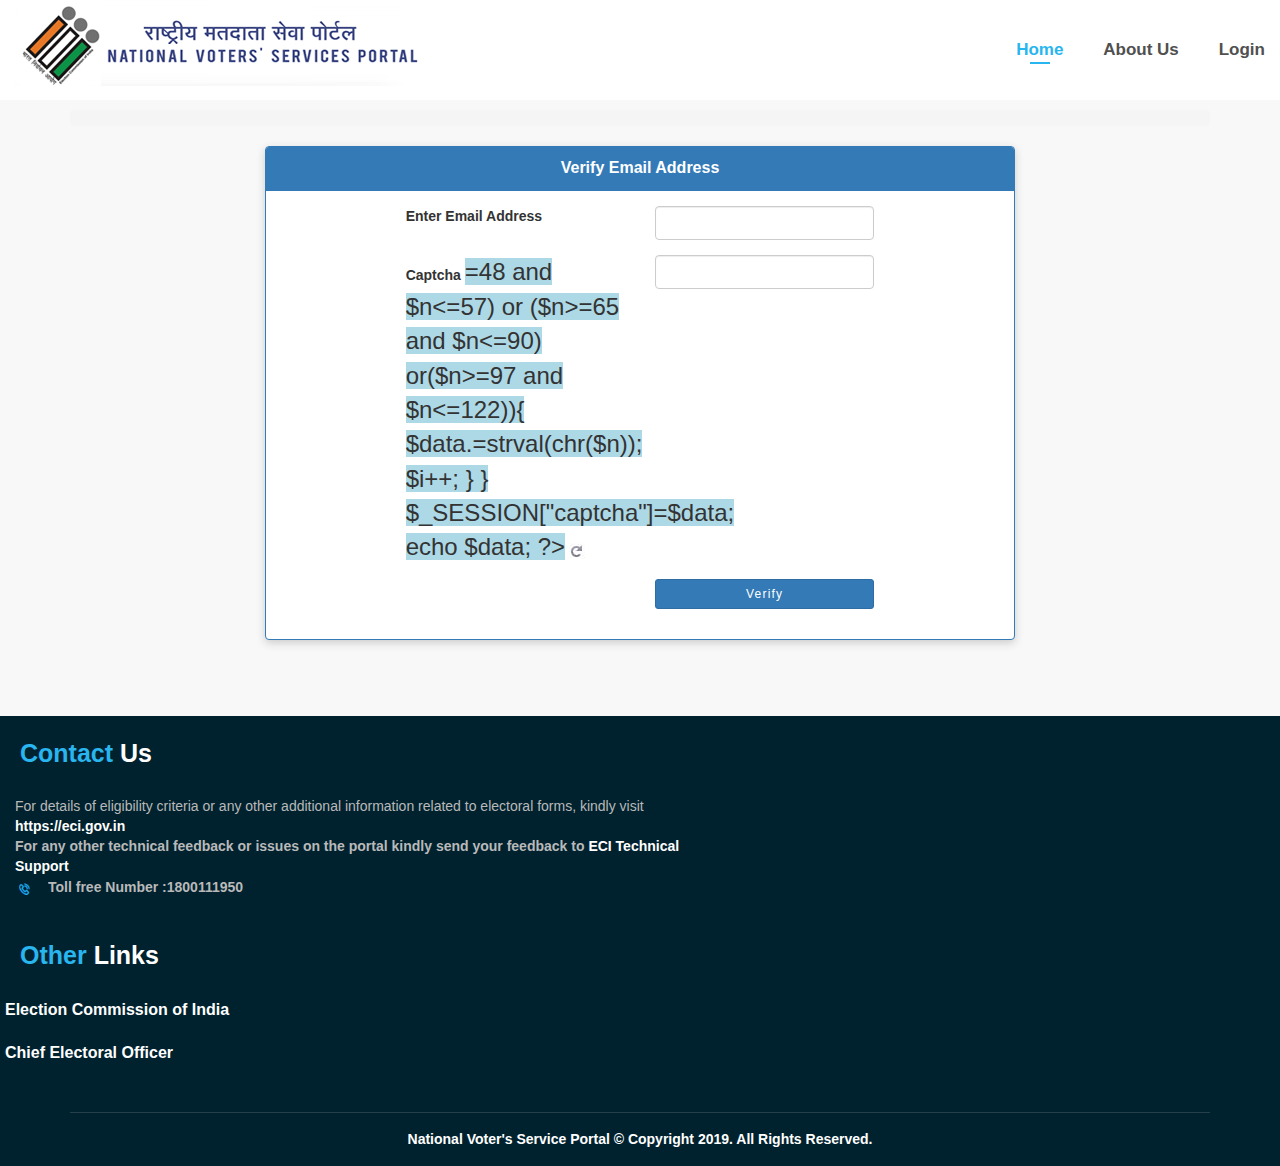
<file: before_login/Register.html>
<!DOCTYPE html>
<!-- saved from url=(0036)https://www.nvsp.in/Account/Register -->
<html>
<head><meta http-equiv="Content-Type" content="text/html; charset=UTF-8">
    <title></title>
    <link rel="icon" href="https://www.nvsp.in/Content/images/eci-icon.ico" type="image/x-icon">
    <meta name="description" content="">
    <meta name="viewport" content="width=device-width, initial-scale=1">
	<link rel="stylesheet" href="./Register_files/bootstrap.min.css" integrity="sha384-JcKb8q3iqJ61gNV9KGb8thSsNjpSL0n8PARn9HuZOnIxN0hoP+VmmDGMN5t9UJ0Z" crossorigin="anonymous">
	<link href="./Register_files/bootstrap-flatly.min.css" rel="stylesheet">
    <link href="./Register_files/style.css" rel="stylesheet" type="text/css">
	<link rel="stylesheet" href="./Register_files/all.min.css" integrity="sha512-q3eWabyZPc1XTCmF+8/LuE1ozpg5xxn7iO89yfSOd5/oKvyqLngoNGsx8jq92Y8eXJ/IRxQbEC+FGSYxtk2oiw==" crossorigin="anonymous" referrerpolicy="no-referrer">
    <link rel="stylesheet" href="./Register_files/font-awesome.min.css" integrity="sha512-SfTiTlX6kk+qitfevl/7LibUOeJWlt9rbyDn92a1DqWOw9vWG2MFoays0sgObmWazO5BQPiFucnnEAjpAB+/Sw==" crossorigin="anonymous" referrerpolicy="no-referrer">
    <link href="./Register_files/animations.css" rel="stylesheet">
    <link href="./Register_files/fonts.css" rel="stylesheet">
    <link href="./Register_files/main.css" rel="stylesheet" class="color-switcher-link">
	<script src="./Register_files/jquery.js.download" integrity="sha512-n/4gHW3atM3QqRcbCn6ewmpxcLAHGaDjpEBu4xZd47N0W2oQ+6q7oc3PXstrJYXcbNU1OHdQ1T7pAP+gi5Yu8g==" crossorigin="anonymous" referrerpolicy="no-referrer"></script>
    <script src="./Register_files/bootstrap.min.js.download" integrity="sha384-B4gt1jrGC7Jh4AgTPSdUtOBvfO8shuf57BaghqFfPlYxofvL8/KUEfYiJOMMV+rV" crossorigin="anonymous"></script>
	<link href="./Register_files/bootstrap.min(1).css" rel="stylesheet">
	<style>
        /*.form-control {
          padding: 6px 5px !important;
        }*/
    </style>
</head>
<body>
    <input type="hidden" id="hdnLanguageArray">
    <div id="dvLoading2" class="lds-dual-ring" style="z-index: 7000; display: none;"></div>
    <div class="clearfix"></div>
	<div id="knowAcModal" class="modal" tabindex="-1" role="dialog">
        <div class="modal-dialog modal-lg">
            <div class="modal-content">
                <div class="modal-header">
                    <div class="row">
                        <div class="col-md-11 text-center">
                            <h4 class="modal-title">
                                Map
                            </h4>
                        </div>
                        <div class="col-md-1 text-right">
                            <button type="button" class="btn btn-primary btn-sm" data-dismiss="modal" aria-hidden="true">×</button>
                        </div>
                    </div>
                </div>
                <div class="modal-body">
                    <div id="know_my_AC_partial"></div>
                </div>
                <div class="modal-footer">
                    <button type="button" class="btn btn-primary btn-sm" data-dismiss="modal">Close</button>
                </div>
            </div>
        </div>
    </div>
	<div id="canvas">
        <div id="box_wrapper">

            <div class="page_header_wrapper header_white" style="height: 100.281px;"><header class="page_header header_white toggler_right">
                <div class="container-fluid">
                    <div class="row">
                        <div class="col-md-5 col-sm-12">
                            <a href="index.html" class="logo top_logo">

                                <img src="./Register_files/logo.png">
                            </a>
                        </div>

                        <div class="col-md-7 col-sm-12">

                            <!-- main nav start -->
                            <nav class="mainmenu_wrapper text-right">
                                <ul class="mainmenu sf-menu">
                                    <li class="active">
                                        <a href="index.html">Home</a>
                                    </li>

                                    <li>
                                        <a href="About.html">About Us</a>
                                    </li>

                                    
                                        <li>
                                            <a href="Login.html" id="login">Login</a>
                                        </li>


                                </ul>
                            </nav>
                            <!-- eof main nav -->
                            <!-- header toggler -->
                            <span class="toggle_menu">
                                <span></span>
                            </span>
                        </div>
                    </div>
                </div>
            </header></div>



            <section class="ls section-content-min-height toppadding_10">
                <div class="container">
                    <ul class="breadcrumb">
                        
                    </ul>
                </div>
                
    

        <div class="container">
            <div class="row">
                <div class="col-md-2"></div>
                <div class="col-md-8">
                    <div class="form-group" style="display:none; background-color:red; text-align:center;" id="alert">
                        <h4><font color="white" id="statusmessagelabel"></font></h4>
                    </div>
<form class="form-horizontal" id="VerifyOtp" method="post" role="form"><input id="q" name="token" type="hidden" value="">                        <div class="panel panel-primary" style="border-style:solid;box-shadow: 0 3px 8px 0 #ccc !important;">
                            <div class="panel-heading easternblue">
                                <div class="panel-title text-center">Verify Email Address</div>
                            </div>
                            <div class="panel-body">

                                <div class="row form-group">
                                    <div class="col-md-2"></div>
                                    <div class="col-md-4">
                                        <label>
                                            Enter Email Address
                                        </label>
                                    </div>
                                    <div class="col-md-4">

                                        <input class="form-control" data-val="true" 
                                        data-val-regex="Please enter valid Email Address"
                                        
                                         data-val-required="The EMAIL field is required." 
                                         id="phonenumber" 
                                         name="PhoneNumber" type="email" value="">
                                        <div style="color:Red;margin-bottom:0px;text-align:center">
                                            <span class="field-validation-valid field-validation-error" data-valmsg-for="PhoneNumber" 
                                            data-valmsg-replace="true"></span>
                                        </div>
                                    </div>
                                    <div class="col-md-2"></div>
                                </div>

                                <div class="row form-group captchadiv">
                                    <div class="col-md-2"></div>
                                    <div class="col-md-4">
                                        <label>Captcha</label>
                                        <span id="captcha" style="background-color:lightblue;color:dark;font-size:X-large;"></span>
                                        <img src="./Register_files/reload.jpg" alt="Captcha" id="imgRefresh" style="" aria-hidden="true">
                                    </div>
                                    <div class="col-md-4">
                                        <input class="form-control" data-val="true" data-val-required="The Captcha field is required." id="txtCaptcha" maxlength="5" name="Captcha" type="text" value="">
                                        
                                    </div>
                                    <div class="col-md-2"></div>
                                </div>

                                <div class="row form-group sendbtndiv">
                                    <div class="col-md-2"></div>
                                    <div class="col-md-4"></div>
                                    <div class="col-md-4">
                                        <button type="button" class="btn btn-primary btn-sm btn-block" id="OtpSend">Verify</button>
                                    </div>
                                    <div class="col-md-2"></div>
                                </div>
                            </div>
                        </div>
</form>                </div>

    <div class="form-group col-md-12"><br /><br />
        <div id="OTPView" class="col-md-12" style="display: none;">
        <div class="row">
            <label class="col-md-3 col-md-offset-1 control-label" for="Code">Enter OTP</label>
            <div class="col-md-6">
                <div class="col-md-8">
                    <input class="form-control col-md-6" data-val="true" 
                    data-val-required="The Enter OTP field is required." id="Code" name="Code" type="text" 
                    maxlength="6" value="">
                </div>
                <div class="col-md-4 ">
                    <input id="verifyOTP2" type="button" class="btn btn-info" value="Verify" >
                </div>
            </div>

        </div>

</div>
<script>
    function SendOTP (){
                toastr.success("otp sent to Entered email address");
                $.ajax({
                    url: "../otp/otp.php",
                    type : "POST",
                    data : {"id":1,
                    email:$("#phonenumber").val()},
                    success: function (res) {
                        // console.log("RESPONSE : ",res)
                        document.getElementById("OTPView").style.display = "block";
                    }
                })
            }
            $("#verifyOTP2").click(function (e) {
                $.ajax({
                    url: "../otp/otp.php",
                    type : "POST",
                    data : {"id":2,
                    email:$("#phonenumber").val(),
                    otp : $("#Code").val()},
                    success: function (res) {
                        res = JSON.parse(res)
                        console.log("RESPONSE : ",res)
                        console.log("RESPONSE : ",typeof(res))
                        // console.log(Json.str)
                        if (res.id == "2")
                        {
                            // 
                            toastr.success("OTP Matched");
                            setTimeout(() => {
                                window.location = 'register_data.html';
                            }, 2500);
                        }
                        else if (res.id == "3")
                        {
                            alert("otp doesnot Match We are reloading the page");
                        }
                        else{
                            document.getElementById("OTPView").style.display = "none";

                        }
                    }
                })                
            })
</script>
                <input type="hidden" id="t" data-value="DE0F21385EAB8BE0AA051BFE744508ADA39E8C91A16568310588D4695CF7C61DAC08121F7D4E805008F16F6B1C86E86BCD47F6E8E61EEC5542EE5A3CDEB73E54">
                <div class="col-md-2"></div>
            </div>
        </div>
            </section>

            <footer class="page_footer ds columns_padding_25">
                <div class="container-fluid toppadding_20">
                    <div class="row">
                        <div class="col-md-7 col-sm-12">
                            <div class="widget widget_text bottommargin_10">
                                <a href="index.html" class="logo top_logo small_logo 0">

                                    <span class="logo_text">
                                        <span class="site-name black">
                                            <span class="highlight">Contact</span> Us
                                        </span>
                                    </span>
                                </a>
                                <p class="bottommargin_0">
                                    For details of eligibility criteria or any other additional information related to electoral forms,
                                    kindly visit <a href="#" rel="noopener noreferrer"><b class="link animate">https://eci.gov.in</b></a><b class="link animate">
                                </b></p><b class="link animate">
                                <p class="bottommargin_0">
                                    For any other technical feedback or issues on the portal kindly send your feedback to
                                    
                                    <a href="#" target="_top" rel="noopener noreferrer">
                                        <b class="techlink animate">ECI Technical Support
                                    </b></a><b class="techlink animate">
                                </b></p><b class="techlink animate">
                                <div>

                                    <div class="media small-teaser">
                                        <div class="media-left">
                                            <img src="./Register_files/i5.png" style="width:18px;height:18px;">
                                        </div>
                                        <div class="media-body">
                                            Toll free Number :1800111950
                                        </div>
                                    </div>
                                </div>
                            </b></b></div><b class="link animate"><b class="techlink animate">
                        </b></b></div><b class="link animate"><b class="techlink animate">
                        <div class="col-md-5 col-sm-6">
                            <div class="widget widget_popular">

                                <span class="logo_text logo">
                                    <span class="site-name black">
                                        <span class="highlight">Other</span> Links
                                    </span>
                                </span>
                                <ul class="media-list">
                                    <li class="media">
                                        
                                        <div class="media-body">
                                            <h4>
                                                <a href="#" target="_blank" rel="noopener noreferrer">
                                                    Election Commission of India
                                                </a>
                                            </h4>
                                        </div>
                                    </li>
                                    <li class="media">
                                        
                                        <div class="media-body">
                                            <h4>
                                                <a href="#">
                                                    Chief Electoral Officer
                                                </a>
                                            </h4>
                                        </div>
                                    </li>
                                </ul>
                            </div>
                        </div>
                    </b></b></div><b class="link animate"><b class="techlink animate">
                </b></b></div><b class="link animate"><b class="techlink animate">
            </b></b></footer><b class="link animate"><b class="techlink animate">

            <section class="ds page_copyright section_padding_15 with_top_border_container">
                <div class="container">
                    <div class="row">
                        <div class="col-sm-12 text-center text-white">
                            <p>National Voter's Service Portal © Copyright 2019. All Rights Reserved.</p>
                        </div>
                    </div>
                </div>
            </section>
        </b></b></div><b class="link animate"><b class="techlink animate">
        <!-- eof #box_wrapper -->
    </b></b></div><b class="link animate"><b class="techlink animate">

    <!-- jquery-ui -->
    
    <script src="./Register_files/jquery-ui.min.js.download" integrity="sha256-VazP97ZCwtekAsvgPBSUwPFKdrwD3unUfSGVYrahUqU=" crossorigin="anonymous"></script>

    <script src="./Register_files/compressed.js.download" async=""></script>
    <script src="./Register_files/main.js.download"></script>
    

    
    
    
    <script src="./Register_files/jquery.validate.min.js.download" integrity="sha512-UdIMMlVx0HEynClOIFSyOrPggomfhBKJE28LKl8yR3ghkgugPnG6iLfRfHwushZl1MOPSY6TsuBDGPK2X4zYKg==" crossorigin="anonymous" referrerpolicy="no-referrer"></script>

    <!--Toaster-->
    <script src="./Register_files/jquery.toast.min.js.download" integrity="sha512-zlWWyZq71UMApAjih4WkaRpikgY9Bz1oXIW5G0fED4vk14JjGlQ1UmkGM392jEULP8jbNMiwLWdM8Z87Hu88Fw==" crossorigin="anonymous" referrerpolicy="no-referrer"></script>
    <link rel="stylesheet" href="./Register_files/jquery.toast.min.css" integrity="sha512-wJgJNTBBkLit7ymC6vvzM1EcSWeM9mmOu+1USHaRBbHkm6W9EgM0HY27+UtUaprntaYQJF75rc8gjxllKs5OIQ==" crossorigin="anonymous" referrerpolicy="no-referrer">
    
    <script src="./Register_files/toasterNotifications.js.download"></script>

    
    
    
    <script src="./Register_files/bootstrap.min.js.download" integrity="sha384-B4gt1jrGC7Jh4AgTPSdUtOBvfO8shuf57BaghqFfPlYxofvL8/KUEfYiJOMMV+rV" crossorigin="anonymous"></script>
    

    <link href="./Register_files/toastr.css" rel="stylesheet">
    <script src="./Register_files/toastr.js.download"></script>
        <script>
    $(document).ready(function () {
        var url = './Register_files/get_otp.php';
			$.ajax({
				url: url,
				success: function (response) {
					$("#captcha").html(response);
				}
			});
    });
        </script>

    <script>

        $('#imgRefresh').click(function () {
        var url = './Register_files/get_otp.php';
            $.ajax({
				url: url,
				success: function (response) {
					$("#captcha").html(response);
				},
				error: function (error) { }
			});

    });
        $('#OtpSend').click(function (e) {
            var email = $("#phonenumber").val();
            $("#statusmessagelabel").text("")
            $("#alert").css('display', 'none')
            $('.verifyotp').css('display', 'none')
            document.getElementById('phonenumber').readOnly = false;
            document.getElementById('txtCaptcha').readOnly = false;
            document.getElementById('imgRefresh').hidden = false;
            var captcha = $("#txtCaptcha").val();
            if (email == null || email == "") {
                toastr.error("Please enter Email Id no.");
                return false;
            }
            else
            {
                var res = validate_email(email);
                if (res == false) {
                    toastr.error("Please enter valid Email Id no.")
                    return false;
                }
            }
            if (captcha == null ||captcha == "")
            {
                toastr.error("Please Enter Captcha")
                return false;
            }
            // e.preventDefault();
			var url1 = './Register_files/check_mobile.php';
			$.ajax({
                url: url1,
                type:"POST",
                data : {
                    email : email
                },
                success: function (data) {
					if(data == false){
						toastr.error("This email is already registered to our rkmscc nvsp database.")
						return false;
					}
                    else if (data == true)
                    {
                        var url = './Register_files/check_otp.php';
						$.ajax({
							url: url,
                            type:"POST",
                            data : {
                                email : email,
                                txtCaptcha:$("#txtCaptcha").val()
                            },
							success: function (data) {
								if(data == 'false'){
									toastr.error("Invalid Captcha!")
									return false;
								}
								else if (data == 'true')
								{
                                    SendOTP();
									// document.location='register_data.html';
								}
								else
								{
									toastr.error("Something went wrong!!!")
								}
							}
						});
                    }
                    else
                    {
                        toastr.error("Something Error Accurced!!!")
                    }
				}
            });
        });
        function validate_email(e) {
            var mobilepatt = new RegExp("^[A-Za-z0-9._%+-]+@[A-Za-z0-9.-]+\.[A-Za-z]{2,4}$");
            var res = mobilepatt.test(e);
            if (res == true)
                success = true;
            else
                success = false;
            return success;
        }
        function isNumber(evt) {
            evt = (evt) ? evt : window.event;
            var charCode = (evt.which) ? evt.which : evt.keyCode;
            if (charCode > 31 && (charCode < 48 || charCode > 57)) {
                return false;
            }
            return true;
    }
        function toEncoded(stringData) {
            const codeUnits = new Uint16Array(stringData.length);
            for (let i = 0; i < codeUnits.length; i++) {
                codeUnits[i] = stringData.charCodeAt(i);
            }
            const charCodes = new Uint8Array(codeUnits.buffer);
            let result = '';
            for (let i = 0; i < charCodes.byteLength; i++) {
                result += String.fromCharCode(charCodes[i]);
            }
            return btoa(result);
        }

    </script>


    <script type="text/javascript">
        $(".Datevalidate").change(function () {
            var dateInput = $(this).val();
            if (dateInput.length == 10) {
                var dateReg = /^(?:(?:31(\/|-|\.)(?:0?[13578]|1[02]))\1|(?:(?:29|30)(\/|-|\.)(?:0?[1,3-9]|1[0-2])\2))(?:(?:1[6-9]|[2-9]\d)?\d{2})$|^(?:29(\/|-|\.)0?2\3(?:(?:(?:1[6-9]|[2-9]\d)?(?:0[48]|[2468][048]|[13579][26])|(?:(?:16|[2468][048]|[3579][26])00))))$|^(?:0?[1-9]|1\d|2[0-8])(\/|-|\.)(?:(?:0?[1-9])|(?:1[0-2]))\4(?:(?:1[6-9]|[2-9]\d)?\d{4})$/;
                var data = dateInput.match(dateReg)
                if (!data) {
                    showWarningToast('Please enter valid date.');
                    $(this).val('');
                }
            }
            else {
                showWarningToast('Please enter valid date.');
                $(this).val('');
            }
        });

        $('#btnIncFont').click(function () {
            //
            var selectedFont = $('body').css('font-size');
            if (selectedFont != "18px")    /*New code to fix the bug of increase font size Reena Rana 29 Aug 2018*/
                $('body').css('font-size', (parseInt(selectedFont) + 1));
            else {
                console.log("inseide else" + selectedFont);
            }
        });


        $('#btnDecFont').click(function () {
            var selectedFont = $('body').css('font-size');
            if (selectedFont != "10px")  /*New code to fix the bug of decrease font size Reena Rana 29 Aug 2018*/
                $('body').css('font-size', (parseInt(selectedFont) - 1));
            else {
                console.log("inseide else" + selectedFont);
            }
        });
        $(document).ready(function () {
            document.addEventListener('contextmenu', event => event.preventDefault());
            });
    </script>

</b></b><a href="#" id="toTop" style="display: none;"><span id="toTopHover"></span>To Top</a></body></html>
</file>
<file: after_login/Dashboard_files/style.css>
/*google fonts*/
/*
 *
 *   ERONET -  admin panel
 *   version 1.0
 *
 */
/*------------------------------------------------------------------------------
[Master Stylesheet]

Project:       ERONET
Version:        1.0
Last change:    01/09/2018
Primary use:   ERO admin panel
Author:         RAHUL BORADE

------------------------------------------------------------------------------*/
/*
This file contains the common info .
*/
/*------------------------------------------------------------------------------
[Table of contents]
    * Header & Navigation sidebar
        * Dashboard
            *Notifications,profile,inbox,search box.
            *Boxed view cards view
            *Charts Bar,line etc
            *Calender
            *google maps
            *Data table
        * Layout
            *wrapper
            *layout-boxed
            *Fixed layout
        * Content
            *Content
            *Work Experience
        * selection
        * H1 - H6 Heading
        * General Links
        * margins & paddings
        * color
        * border color
        * background color
        * Page Header
        * Main Header Component:
             * Content
             * main-header
             * header-title
             * content-header
             * navbar-nav
             * Sidebar
             * Sidebar Mini
             * search box
             * Dropdown menus
        * Dashboard Component:
             * cards
             * upcoming works
             * Calender
             * Google map
        * UI Elements:
             * Panel page
             * Buttons page
             * Tabs page
             * Notifications page
             * Tree View
             * progressbars page
             * List view
             * Typography page
             * Modals page
             * iCheck, Toggle page
             * Label, Badges, Alearts page
        * Other page component:
             * Lockscreen page
             * Login page
             * 404 page
             * 505 page
        * chart widget:
             * Pie chart widget
             * flot chart
             * Sparklines chart
        * Calender page
             * dropzone
        * Icon pages
             * pe icon
             * Flag icon pages
             * Themify icons pages
             * Social icon pages
             * Material-icon-inner
        * Mailbox details
        * Table
        * Component: Table:
            * Form page
            * Form wizard
        * preloader
        * custom scrollbar
        * back to top
        * Portfolio page
        * customer component:
             * custom button
             * Notes
             * buttonlist
             * custom button
       ------------------------------------------------------------------------------*/
/*
# [Color codes]
# base color code:#009688
# light teal: #009688
# Black (sidebar) #222d32
----------------------------------------------------------------------------- */
/* General Styling & Typography
------------------------------------------------------------------------------*/
/*Core: General Layout Style
==============================================================================*/

html,
body {
  min-height: 100%;
}

.layout-boxed html,
.layout-boxed body {
  height: 100%;
}

body {
  overflow-x: hidden;
  overflow-y: auto;
  color: #374767;
  background-color: #f1f3f6;
  font-family: 'Open Sans', 'Helvetica Neue', Helvetica, Arial, sans-serif;
}
/*--- Layout ---*/

.wrapper {
  min-height: 100%;
  position: relative;
  overflow: hidden;
}

  .wrapper:before,
  .wrapper:after {
    content: " ";
    display: table;
  }

  .wrapper:after {
    clear: both;
  }

.layout-boxed .wrapper {
  max-width: 1250px;
  margin: 0 auto;
  min-height: 100%;
  box-shadow: 0 0 8px rgba(0, 0, 0, 0.5);
  position: relative;
}

.layout-boxed {
  background: url('../img/boxed-bg.jpg') repeat fixed;
}

.content-wrapper,
.right-side,
.main-footer {
  -webkit-transition: -webkit-transform 0.3s ease-in-out, margin 0.3s ease-in-out;
  -webkit-transition: margin 0.3s ease-in-out, -webkit-transform 0.3s ease-in-out;
  transition: margin 0.3s ease-in-out, -webkit-transform 0.3s ease-in-out;
  transition: transform 0.3s ease-in-out, margin 0.3s ease-in-out;
  transition: transform 0.3s ease-in-out, margin 0.3s ease-in-out, -webkit-transform 0.3s ease-in-out;
  margin-left: 250px;
  z-index: 820;
}

.layout-top-nav .content-wrapper,
.layout-top-nav .right-side,
.layout-top-nav .main-footer {
  margin-left: 0;
}

@media (max-width: 767px) {
  .content-wrapper,
  .right-side,
  .main-footer {
    margin-left: 0 !important;
  }
}

@media (min-width: 768px) {
  .sidebar-collapse .content-wrapper,
  .sidebar-collapse .right-side,
  .sidebar-collapse .main-footer {
    margin-left: 0;
  }
}

@media (max-width: 767px) {
  .sidebar-open .content-wrapper,
  .sidebar-open .right-side,
  .sidebar-open .main-footer {
    -webkit-transform: translate(250px, 0);
    transform: translate(250px, 0);
  }
}

.content-wrapper,
.right-side {
  min-height: 100%;
  z-index: 800;
  background-color: #ecedef;
}

.main-footer {
  background: /*#c6cae0*/ #cad2ff;
  padding: 15px;
  color: #444;
  border-top: 1px solid #d2d6de;
  text-align: center;
}
/*--- Fixed layout ---*/

.fixed .main-header,
.fixed .main-sidebar,
.fixed .left-side {
  position: fixed;
}

.fixed .main-header {
  top: 0;
  right: 0;
  left: 0;
}

.fixed .content-wrapper,
.fixed .right-side {
  padding-top: 60px;
}

@media (max-width: 767px) {
  .fixed .content-wrapper,
  .fixed .right-side {
    padding-top: 120px;
  }
}

.fixed.layout-boxed .wrapper {
  max-width: 100%;
}

body.hold-transition .content-wrapper,
body.hold-transition .right-side,
body.hold-transition .main-footer,
body.hold-transition .main-sidebar,
body.hold-transition .left-side,
body.hold-transition .main-header .navbar,
body.hold-transition .main-header .logo {
  /* Fix for IE */
  -webkit-transition: none;
  transition: none;
}
/*--- Content ---*/

.content {
  min-height: 250px;
  margin-right: auto;
  margin-left: auto;
  padding: 0 30px 10px;
  background: #ececec;
  padding-top: 20px;
}

@media (max-width: 767px) {
  .content {
    padding: 0 15px 10px;
  }
}
/*--- Selection ---*/

::-moz-selection {
  color: #fff;
  background: #009688;
  text-shadow: none;
}

::selection {
  color: #fff;
  background: #009688;
  text-shadow: none;
}
/* H1 - H6 font */

h1,
h2,
h3,
h4,
h5,
h6,
.h1,
.h2,
.h3,
.h4,
.h5,
.h6 {
  font-family: 'Open Sans', 'Helvetica Neue', Helvetica, Arial, sans-serif;
}

p {
  margin: 0 0 10px;
  font-family: 'Open Sans', 'Helvetica Neue', Helvetica, Arial, sans-serif;
}
/* General Links */

a {
  color: #009688 ;
  text-decoration: none;
  font-weight: 600;
}
 a.linkcolor {
    color: #009688;
    text-decoration: none;
    font-weight: 600;
}
    a:hover,
    a:active,
    a:focus {
        outline: none;
        text-decoration: none;
        color: #968899;
        -webkit-transition: all .3s;
        transition: all .3s;
    }

hr {
  border-top: 1px solid #e1e6ef;
}
/* margins & paddings */

.m-0 {
  margin: 0;
}

.m-t-0 {
  margin-top: 0px;
}

.m-t-20 {
  margin-top: 20px;
}

.m-r-2 {
  margin-right: 2px;
}

.m-r-5 {
  margin-right: 5px;
}

.m-r-15 {
  margin-right: 15px;
}

.m-b {
  margin-bottom: 20px;
}

.m-b-5 {
  margin-bottom: 5px;
}

.m-b-10 {
  margin-bottom: 10px;
}

.m-b-15 {
  margin-bottom: 15px;
}

.m-b-20 {
  margin-bottom: 20px;
}

.p-0 {
  padding: 0;
}

.p-l-30 {
  padding-left: 30px;
}

.p-r-30 {
  padding-right: 30px;
}

.p-20 {
  padding: 20px;
}

.p-b-20 {
  padding-bottom: 20px;
}

.space-25 {
  margin: 12.5px 0;
  line-height: 0;
}
/*color*/

.color-green {
  color: #50ab21;
}

.color-red {
  color: #E5343D;
}

.color-violet {
  color: #8E23E0;
}

.color-gray {
  color: #9a9a9a;
}

.color-yellow {
  color: #FFB61E;
}

.color-info {
  color: #62d0f1;
}
/*text color*/

.text-white {
  color: #fff;
}

.text-muted {
  color: #9a9a9a;
}

/*.text-primary {
  color: #428bca;
}

.text-success {
  color: #50ab20;
}

.text-info {
  color: #62d0f1;
}

.text-warning {
  color: #FFB61E;
}

.text-danger {
  color: #E5343D;
}*/

.text-inverse {
  color: #3b3e47;
}

.text-purple {
  color: #5b69bc;
}

.text-pink {
  color: #ff8acc;
}

.text-black {
  color: #000;
}

.text-violet {
  color: #8E23E0;
}
/*border color*/

.border-all {
  border: 1px solid #e4e5e7;
}

.border-btm {
  border-bottom: 1px solid #e4e5e7;
}

.border-green {
  border-color: #50ab20;
}

.border-red {
  border-color: #E5343D;
}

.border-violet {
  border-color: #8E23E0;
}

.border-gray {
  border-color: #9a9a9a;
}

.border-yellow {
  border-color: #FFB61E;
}

.bg-custom {
  background: #009688;
}
/*background color*/

.bg-red {
  background: #E5343D;
}

.bg-violet {
  background: #8E23E0;
}

.bg-gray {
  background: #9a9a9a;
}

.bg-yellow {
  background: #FFB61E;
}

.bg-green {
  background: #50ab20;
}

.bg-white{
  background-color:#fff !important;
  background:#fff;
}
/*--- Page Header ---*/

.page-header {
  margin: 10px 0 20px 0;
  font-size: 22px;
}

  .page-header > small {
    color: #666;
    display: block;
    margin-top: 5px;
  }
/*--- Component: Main Header ---*/

.main-header {
  position: relative;
  max-height: 120px;
  z-index: 1030;
}

  .main-header .navbar {
    -webkit-transition: margin-left 0.3s ease-in-out;
    transition: margin-left 0.3s ease-in-out;
    margin-bottom: 0;
    margin-left: 250px;
    border: none;
    min-height: 60px;
    border-radius: 0;
    background-color: #12619c;
    border-bottom: 1px solid #2A3F54;
  }

.layout-top-nav .main-header .navbar {
  margin-left: 0;
}

.main-header #navbar-search-input.form-control {
  background: rgba(255, 255, 255, 0.2);
  border-color: transparent;
}

  .main-header #navbar-search-input.form-control:focus,
  .main-header #navbar-search-input.form-control:active {
    border-color: rgba(0, 0, 0, 0.1);
    background: rgba(255, 255, 255, 0.9);
  }

  .main-header #navbar-search-input.form-control::-moz-placeholder {
    color: #ccc;
    opacity: 1;
  }

  .main-header #navbar-search-input.form-control:-ms-input-placeholder {
    color: #ccc;
  }

  .main-header #navbar-search-input.form-control::-webkit-input-placeholder {
    color: #ccc;
  }

.main-header .navbar-custom-menu,
.main-header .navbar-right {
  float: right;
  margin-right: 25px;
}

@media (max-width: 991px) {
  .main-header .navbar-custom-menu a,
  .main-header .navbar-right a {
    color: inherit;
    background: transparent;
  }
}

@media (max-width: 767px) {
  .main-header .navbar-right {
    float: none;
  }

  .navbar-collapse .main-header .navbar-right {
    margin: 7.5px -15px;
  }

  .main-header .navbar-right > li {
    color: inherit;
    border: 0;
  }

  .main-header .navbar-custom-menu,
  .main-header .navbar-right {
    float: right;
    margin-right: 10px;
  }
}

.main-header .sidebar-toggle {
  float: left;
  background-image: none;
  padding: 15px 14px;
  font-size: 26px;
  line-height: 26px;
  margin-right: 7px;
}

  .main-header .sidebar-toggle .icon-bar {
    display: none;
  }

a.sidebar-toggle .pe-7s-angle-left-circle:hover {
  color: #009688;
  font-weight: 500;
  font-size: 28px;
}

a.sidebar-toggle .pe-7s-angle-left-circle {
  font-weight: 500;
  font-size: 28px;
}

.main-header .navbar .nav > li.user > a > .fa,
.main-header .navbar .nav > li.user > a > .glyphicon,
.main-header .navbar .nav > li.user > a > .ion {
  margin-right: 5px;
}

.main-header .navbar .nav > li > a > .label {
  position: absolute;
  top: 10px;
  right: 4px;
  font-sidebar-togglesize: 11px;
  line-height: 3px;
  padding: 5px 5px;
  border-radius: 50em;
  height: 18px;
  width: 18px;
  border: 1px solid #fff;
}

.main-header .logo {
  display: block;
  float: left;
  height: 60px;
  font-size: 20px;
  line-height: 60px;
  text-align: center;
  width: 250px;
  padding: 0 15px;
  font-weight: 300;
  overflow: hidden;
  background-color: #0f4e80;
  color: #241d1d;
  -webkit-transition: width 0.3s ease-in-out;
  transition: width 0.3s ease-in-out;
  border-bottom: 2px solid #597b96;
}

  .main-header .logo .logo-lg {
    display: block;
  }

    .main-header .logo .logo-lg img,
    .main-header .logo .logo-mini img {
      height: 52px;
    }

  .main-header .logo .logo-mini {
    display: none;
  }

.main-header .navbar-brand {
  color: #fff;
}

.content-header {
  position: relative;
  padding: 12px 30px;
  background-color: #fff;
  border-bottom: 1px solid #e1e6ef;
  margin-bottom: 0px;
  box-shadow: 0 1px 3px rgba(0, 0, 0, 0.12), 0 1px 2px rgba(0, 0, 0, 0.24);
  margin-bottom: 5px;
}

  .content-header hr {
    border-top: 1px solid #ddd;
  }

  .content-header .header-icon {
    font-size: 48px;
    color: #12619c;
    width: 68px;
    float: left;
    margin-top: -4px;
    line-height: 0;
  }

  .content-header .header-title {
    margin-left: 68px;
  }

    .content-header .header-title h1 {
      margin: 0;
      font-size: 24px;
      color: #222;
      font-weight: 600;
    }

    .content-header .header-title small {
      font-size: 13px;
      display: inline-block;
      padding-left: 4px;
      font-weight: 600;
      color: #222;
    }

.header-title .breadcrumb {
  float: right;
  background: #e7faf0;
  margin-top: 0;
  margin-bottom: 0;
  font-size: 16px;
  padding: 7px;
  position: absolute;
  bottom: 18px;
  right: 30px;
  border-radius: 0;
  border: 1px solid #e1e6ef;
  font-weight: 600;
}

  .header-title .breadcrumb > li > a {
    color: #374767;
    text-decoration: none;
    display: inline-block;
  }

.breadcrumb > .active {
  color: #3c990b;
  font-weight: 700;
}

.header-title .breadcrumb > li > a > .fa,
.header-title .breadcrumb > li > a > .glyphicon,
.header-title .breadcrumb > li > a > .ion {
  margin-right: 5px;
}

.menu {
  background: #aef0ff;
}

.navbar-nav > li > a {
  padding: 4px 9px;
  position: relative;
  color: #009688;
  word-spacing: 2px;
}

  .navbar-nav > li > a:hover {
    background-color: none;
    background: none;
    color: #009688;
  }

  .navbar-nav > li > a:focus {
    background-color: #222;
    background: #222;
    color: #009688;
  }

  .navbar-nav > li > a:visited {
    background-color: #222;
    background: #222;
    color: #009688;
  }

  .navbar-nav > li > a:active {
    background-color: #222;
    background: #222;
    color: #009688;
  }

  .navbar-nav > li > a > i {
    padding: 10px 3px;
    width: 36px;
    text-align: center;
    color: #f9f9fb;
    height: 52px;
    font-size: 28px;
    font-weight: 500;
  }

.nav .open > a,
.nav .open > a:focus,
.nav .open > a:hover {
  background-color: #222;
  border-color: #222;
}

.navbar-nav > li > a > i:hover {
  padding: 10px 3px;
  width: 36px;
  text-align: center;
  color: #009688;
  height: 52px;
  font-size: 28px;
  font-weight: 500;
}

.nav > li > a > img {
  max-width: none;
  margin-top: 3px;
  margin-bottom: 3px;
}

@media (max-width: 550px) {
  .navbar-nav > li > a > i {
    padding: 8px 0px;
    width: 21px;
    text-align: center;
    color: #f9f9fb;
    height: 44px;
    font-size: 24px;
  }

    .navbar-nav > li > a > i:hover {
      padding: 8px 0px;
      width: 21px;
      text-align: center;
      color: #f9f9fb;
      height: 44px;
      font-size: 24px;
    }

  .main-header .sidebar-toggle {
    float: left;
    background-image: none;
    padding: 16px 4px;
    color: #374767;
    font-size: 24px;
    line-height: 26px;
    margin-right: 0px;
  }

  .content-header .header-title h1 {
    margin: 0;
    font-size: 18px;
  }

  .content-header {
    margin-bottom: 20px;
  }
}

@media (max-width: 991px) {
  .header-title .breadcrumb {
    position: relative;
    margin-top: 5px;
    top: 0;
    right: 0;
    background: #e7faf0;
    float: none !important;
    padding-left: 10px;
  }

    .header-title .breadcrumb li:before {
      color: #97a0b3;
    }
}

.navbar-toggle {
  color: #fff;
  border: 0;
  margin: 0;
  padding: 15px 15px;
}

@media (max-width: 991px) {
  .navbar-custom-menu .navbar-nav > li {
    float: left;
  }

  .navbar-custom-menu .navbar-nav {
    margin: 0;
    float: left;
  }

    .navbar-custom-menu .navbar-nav > li > a {
      padding-top: 13px;
      padding-bottom: 2px;
      color: #fff;
    }
}

@media (max-width: 767px) {
  .content-header {
    padding: 16px 16px;
    margin-bottom: 20px;
  }

  .nav > li > a > img {
    max-width: none;
    margin-top: -4px;
  }

  .content-header .header-icon {
    width: 50px;
    font-size: 40px;
  }

  .content-header .header-title {
    margin-left: 50px;
  }

  .main-header {
    position: relative;
  }

    .main-header .logo,
    .main-header .navbar {
      width: 100%;
      float: none !important;
    }

    .main-header .navbar {
      margin: 0 !important;
    }

    .main-header .navbar-custom-menu {
      float: right;
    }
}

@media (max-width: 991px) {
  .navbar-collapse.pull-left {
    float: none !important;
  }

    .navbar-collapse.pull-left + .navbar-custom-menu {
      display: block;
      position: absolute;
      top: 0;
      right: 40px;
    }
}
/*--- Searchbox ---*/

.navbar > a > .pe-7s-search {
  margin-top: 19px;
  font-size: 21px;
  font-weight: 500;
  margin-left: -5px;
}

@media (max-width: 567px) {
  .navbar > a > .pe-7s-search {
    margin-top: 19px;
    font-size: 21px;
    font-weight: 500;
    margin-left: 2px;
  }
}

/*#search {
  position: fixed;
  top: 0px;
  left: 0px;
  width: 100%;
  height: 100%;
  background-color: rgba(0, 0, 0, 0.7);
  z-index: 9999;
  -webkit-transition: all 0.5s ease-in-out;
  -moz-transition: all 0.5s ease-in-out;
  -o-transition: all 0.5s ease-in-out;
  -ms-transition: all 0.5s ease-in-out;
  transition: all 0.5s ease-in-out;
  -webkit-transform: translate(0px, -100%) scale(0, 0);
  -moz-transform: translate(0px, -100%) scale(0, 0);
  -o-transform: translate(0px, -100%) scale(0, 0);
  -ms-transform: translate(0px, -100%) scale(0, 0);
  transform: translate(0px, -100%) scale(0, 0);
  opacity: 0;
}

  #search.open {
    -webkit-transform: translate(0px, 0px) scale(1, 1);
    -moz-transform: translate(0px, 0px) scale(1, 1);
    -o-transform: translate(0px, 0px) scale(1, 1);
    -ms-transform: translate(0px, 0px) scale(1, 1);
    transform: translate(0px, 0px) scale(1, 1);
    opacity: 1;
    z-index: 9999;
  }

  #search input[type="search"] {
    position: absolute;
    top: 50%;
    width: 100%;
    color: rgb(255, 255, 255);
    background: rgba(0, 0, 0, 0);
    font-size: 60px;
    font-weight: 300;
    text-align: center;
    border: 0px;
    margin: 0px auto;
    margin-top: -51px;
    padding-left: 30px;
    padding-right: 30px;
    outline: none;
  }

  #search .btn {
    position: absolute;
    top: 50%;
    left: 50%;
    margin-top: 61px;
    margin-left: -45px;
    z-index: 9999;
  }

  #search .close {
    position: fixed;
    top: 15px;
    right: 15px;
    color: #fff;
    background-color: #009688;
    border-color: #009688;
    opacity: 1;
    padding: 10px 17px;
    font-size: 27px;
    z-index: 9999;
  }

@media only screen and (max-width: 500px) {
  #search input[type="search"] {
    font-size: 25px;
  }

  #search {
    position: fixed;
    top: 0px;
    left: 0px;
    width: 100%;
    height: 380px;
    background-color: rgba(0, 0, 0, 0.7);
    z-index: 9999 !important;
    -webkit-transition: all 0.5s ease-in-out;
    -moz-transition: all 0.5s ease-in-out;
    -o-transition: all 0.5s ease-in-out;
    -ms-transition: all 0.5s ease-in-out;
    transition: all 0.5s ease-in-out;
    -webkit-transform: translate(0px, -100%) scale(0, 0);
    -moz-transform: translate(0px, -100%) scale(0, 0);
    -o-transform: translate(0px, -100%) scale(0, 0);
    -ms-transform: translate(0px, -100%) scale(0, 0);
    transform: translate(0px, -100%) scale(0, 0);
    opacity: 0;
  }
}*/
/*--- Component: Sidebar ---*/

.main-sidebar {
  position: absolute;
  top: 0;
  left: 0;
  padding-top: 60px;
  min-height: 100%;
  width: 250px;
  z-index: 810;
  font-family: 'Open Sans', 'Helvetica Neue', Helvetica, Arial, sans-serif;
  -webkit-transition: -webkit-transform 0.3s ease-in-out, width 0.3s ease-in-out;
  -webkit-transition: width 0.3s ease-in-out, -webkit-transform 0.3s ease-in-out;
  transition: width 0.3s ease-in-out, -webkit-transform 0.3s ease-in-out;
  transition: transform 0.3s ease-in-out, width 0.3s ease-in-out;
  transition: transform 0.3s ease-in-out, width 0.3s ease-in-out, -webkit-transform 0.3s ease-in-out;
  background-color: #0a3252;
}

@media (max-width: 767px) {
  .main-sidebar,
  .left-side {
    padding-top: 120px;
  }
}

@media (max-width: 767px) {
  .main-sidebar,
  .left-side {
    -webkit-transform: translate(-250px, 0);
    transform: translate(-250px, 0);
  }
}

@media (min-width: 768px) {
  .sidebar-collapse .main-sidebar,
  .sidebar-collapse .left-side {
    -webkit-transform: translate(-230px, 0);
    transform: translate(-230px, 0);
  }
}

@media (max-width: 767px) {
  .sidebar-open .main-sidebar,
  .sidebar-open .left-side {
    -webkit-transform: translate(0, 0);
    transform: translate(0, 0);
  }
}

.sidebar {
  padding-bottom: 10px;
}

.sidebar-form input:focus {
  border-color: transparent;
}

.user-panel {
  position: relative;
  width: 100%;
  padding: 20px 10px;
  overflow: hidden;
}

  .user-panel:before,
  .user-panel:after {
    content: " ";
    display: table;
  }

  .user-panel:after {
    clear: both;
  }

  .user-panel .image img {
    width: 100%;
    max-width: 65px;
    height: auto;
    border: 2px solid rgba(255, 255, 255, 0.1);
    padding: 5px;
  }

  .user-panel .info {
    padding: 5px 5px 5px 15px;
    line-height: 1;
  }

    .user-panel .info p {
      font-weight: 500;
      margin-bottom: 9px;
      color: #fff;
      margin: 5px 0;
      text-transform: uppercase;
      letter-spacing: 1px;
    }

    .user-panel .info a {
      text-decoration: none;
      padding-right: 5px;
      margin-top: 3px;
      font-size: 11px;
    }

      .user-panel .info a .fa,
      .user-panel .info a .ion,
      .user-panel .info a .glyphicon {
        margin-right: 3px;
      }

.sidebar-menu {
  list-style: none;
  margin: 0;
  padding: 0;
}

  .sidebar-menu > li {
    position: relative;
    margin: 0;
    padding: 0;
  }

    .sidebar-menu > li > a {
      padding: 12px 5px 12px 15px;
      display: block;
      color: #fefefe;
      position: relative;
      font-size: 14px;
      font-weight: 500;
      letter-spacing: 0.3px;
    }

      .sidebar-menu > li > a > i {
        margin-right: 10px;
        display: inline-block;
        font-size: 16px;
      }

    .sidebar-menu > li.active > a:before {
      content: "";
      height: 100%;
      left: 0;
      position: absolute;
      top: 0;
      width: 3px;
    }

    .sidebar-menu > li:hover > a,
    .sidebar-menu > li.active > a {
      color: #fff;
      background: #00a651;
    }

    .sidebar-menu > li > a > .fa,
    .sidebar-menu > li > a > .glyphicon,
    .sidebar-menu > li > a > .ion {
      width: 20px;
    }

    .sidebar-menu > li .label,
    .sidebar-menu > li .badge {
      margin-right: 5px;
    }

    .sidebar-menu > li .badge {
      margin-top: 3px;
    }

  .sidebar-menu li.header {
    padding: 10px 25px 10px 15px;
    font-size: 12px;
    color: #fff;
  }

  .sidebar-menu li > a > .fa-angle-left,
  .sidebar-menu li > a > .pull-right-container > .fa-angle-left {
    width: auto;
    height: auto;
    padding: 0;
    margin-right: 10px;
  }

  .sidebar-menu li.active > a > .fa-angle-left,
  .sidebar-menu li.active > a > .pull-right-container > .fa-angle-left {
    -webkit-transform: rotate(-90deg);
    transform: rotate(-90deg);
  }

  .sidebar-menu li.active > .treeview-menu {
    display: block;
  }

  .sidebar-menu .treeview-menu {
    position: relative;
    display: none;
    list-style: none;
    padding: 5px 0 10px;
    margin: 0;
    padding-left: 35px;
    background-color: #07161e;
  }

    .sidebar-menu .treeview-menu:before {
      width: 2px;
      bottom: 0;
      background: rgba(59, 70, 72, 0.5);
      content: "";
      position: absolute;
      top: 0;
      left: 33px;
    }

    .sidebar-menu .treeview-menu .treeview-menu {
      padding-left: 20px;
    }

    .sidebar-menu .treeview-menu > li {
      margin: 0;
      position: relative;
    }

      .sidebar-menu .treeview-menu > li > a {
        padding: 5px 5px 5px 20px;
        display: block;
        color: #f9f9f9;
        letter-spacing: 0.3px;
        font-weight: 500;
        font-size: 13px;
      }

    .sidebar-menu .treeview-menu li.disabled a {
      cursor: not-allowed;
      filter: alpha(opacity=65);
      -webkit-box-shadow: none;
      box-shadow: none;
      opacity: .65;
    }

    .sidebar-menu .treeview-menu > li.active > a {
      color: #fff;
    }

    .sidebar-menu .treeview-menu > li:hover > a {
      color: white;
    }

    .sidebar-menu .treeview-menu > li::before {
      left: 0;
      top: 13px;
      width: 15px;
      content: ' ';
      position: absolute;
      display: inline-block;
      border: 1px solid rgba(59, 70, 72, 0.5);
    }

    .sidebar-menu .treeview-menu > li > a > .fa,
    .sidebar-menu .treeview-menu > li > a > .glyphicon,
    .sidebar-menu .treeview-menu > li > a > .ion {
      width: 20px;
    }

    .sidebar-menu .treeview-menu > li > a > .pull-right-container > .fa-angle-left,
    .sidebar-menu .treeview-menu > li > a > .pull-right-container > .fa-angle-down,
    .sidebar-menu .treeview-menu > li > a > .fa-angle-left,
    .sidebar-menu .treeview-menu > li > a > .fa-angle-down {
      width: auto;
    }
/*--- Component: Sidebar Mini ---*/

@media (min-width: 768px) {
  .sidebar-mini.sidebar-collapse .content-wrapper,
  .sidebar-mini.sidebar-collapse .right-side,
  .sidebar-mini.sidebar-collapse .main-footer {
    margin-left: 50px;
    z-index: 840;
  }

  .sidebar-mini.sidebar-collapse .main-sidebar {
    -webkit-transform: translate(0, 0);
    transform: translate(0, 0);
    width: 50px;
    z-index: 850;
  }

  .sidebar-mini.sidebar-collapse .sidebar-menu > li {
    position: relative;
  }

    .sidebar-mini.sidebar-collapse .sidebar-menu > li > a {
      margin-right: 0;
    }

      .sidebar-mini.sidebar-collapse .sidebar-menu > li > a > span {
        border-top-right-radius: 4px;
      }

    .sidebar-mini.sidebar-collapse .sidebar-menu > li:not(.treeview) > a > span {
      border-bottom-right-radius: 4px;
    }

    .sidebar-mini.sidebar-collapse .sidebar-menu > li > .treeview-menu {
      padding-top: 5px;
      padding-bottom: 5px;
      border-bottom-right-radius: 4px;
    }

    .sidebar-mini.sidebar-collapse .sidebar-menu > li:hover > a > span:not(.pull-right),
    .sidebar-mini.sidebar-collapse .sidebar-menu > li:hover > .treeview-menu {
      display: block !important;
      position: absolute;
      width: 180px;
      left: 50px;
    }

    .sidebar-mini.sidebar-collapse .sidebar-menu > li:hover > a > span {
      top: 0;
      margin-left: 0px;
      padding: 12px 5px 12px 20px;
      background-color: inherit;
    }

    .sidebar-mini.sidebar-collapse .sidebar-menu > li:hover > a > .pull-right-container {
      float: right;
      width: auto !important;
      left: 200px !important;
      top: 10px !important;
    }

      .sidebar-mini.sidebar-collapse .sidebar-menu > li:hover > a > .pull-right-container > .label:not(:first-of-type) {
        display: none;
      }

    .sidebar-mini.sidebar-collapse .sidebar-menu > li:hover > .treeview-menu {
      top: 44px;
      margin-left: 0;
    }

    .sidebar-mini.sidebar-collapse .main-sidebar .user-panel > .info,
    .sidebar-mini.sidebar-collapse .sidebar-form,
    .sidebar-mini.sidebar-collapse .sidebar-menu > li > a > span,
    .sidebar-mini.sidebar-collapse .sidebar-menu > li > .treeview-menu,
    .sidebar-mini.sidebar-collapse .sidebar-menu > li > a > .pull-right,
    .sidebar-mini.sidebar-collapse .sidebar-menu li.header {
      display: none !important;
      -webkit-transform: translateZ(0);
    }

  .sidebar-mini.sidebar-collapse .main-header .logo {
    width: 50px;
  }

    .sidebar-mini.sidebar-collapse .main-header .logo > .logo-mini {
      display: block;
      margin-left: -15px;
      margin-right: -15px;
      font-size: 18px;
    }

    .sidebar-mini.sidebar-collapse .main-header .logo > .logo-lg {
      display: none;
    }

  .sidebar-mini.sidebar-collapse .main-header .navbar {
    margin-left: 50px;
  }
}

.sidebar-menu,
.main-sidebar .user-panel,
.sidebar-menu > li.header {
  white-space: nowrap;
  overflow: hidden;
}

  .sidebar-menu:hover {
    overflow: visible;
  }

.sidebar-form {
  border-radius: 3px;
  border: 1px solid #1c1f22;
  margin: -20px 0px;
}

.sidebar-form,
.sidebar-menu > li.header {
  overflow: hidden;
  text-overflow: clip;
}

.sidebar-menu > li.header {
  letter-spacing: 1px;
  font-weight: 600;
  border-bottom: 1px solid rgba(59, 70, 72, 0.5);
  color: #a6a6a6;
}

.sidebar-menu li > a > .pull-right-container {
  position: absolute;
  right: 10px;
  top: 50%;
  margin-top: -7px;
}

.form-control::-moz-placeholder {
  color: gray;
  opacity: 1;
  font-weight: 500;
}

/*Dropdowns in general*/

.dropdown-menu {
  box-shadow: none;
  border-color: #e1e6ef;
}

  .dropdown-menu > li > a {
    color: #0f0f0f;
    font-weight: 600;
    padding: 5px 20px;
  }

    .dropdown-menu > li > a:hover {
      color: #009688;
    }

    .dropdown-menu > li > a > .glyphicon,
    .dropdown-menu > li > a > .fa,
    .dropdown-menu > li > a > .ion {
    }

  .dropdown-menu > .divider {
    background-color: #eee;
  }

.navbar-nav > .notifications-menu > .dropdown-menu,
.navbar-nav > .messages-menu > .dropdown-menu,
.navbar-nav > .tasks-menu > .dropdown-menu {
  width: 280px;
  padding: 0 0 0 0;
  margin: 0;
  top: 100%;
}

  .navbar-nav > .notifications-menu > .dropdown-menu > li,
  .navbar-nav > .messages-menu > .dropdown-menu > li,
  .navbar-nav > .tasks-menu > .dropdown-menu > li {
    position: relative;
  }

    .navbar-nav > .notifications-menu > .dropdown-menu > li.header,
    .navbar-nav > .messages-menu > .dropdown-menu > li.header,
    .navbar-nav > .tasks-menu > .dropdown-menu > li.header {
      border-top-left-radius: 4px;
      border-top-right-radius: 4px;
      border-bottom-right-radius: 0;
      border-bottom-left-radius: 0;
      background-color: #ffffff;
      padding: 7px 10px;
      border-bottom: 1px solid #e1e6ef;
      color: #444444;
      font-size: 14px;
    }

    .navbar-nav > .notifications-menu > .dropdown-menu > li.footer > a,
    .navbar-nav > .messages-menu > .dropdown-menu > li.footer > a,
    .navbar-nav > .tasks-menu > .dropdown-menu > li.footer > a {
      border-top-left-radius: 0;
      border-top-right-radius: 0;
      border-bottom-right-radius: 4px;
      border-bottom-left-radius: 4px;
      font-size: 12px;
      background-color: #fff;
      padding: 7px 10px;
      border-top: 1px solid #e1e6ef;
      color: #444;
      text-align: center;
    }

.navbar-nav > .navbar-custom-menu > .nav > li > a:hover {
  background-color: yellow;
}

@media (max-width: 991px) {
  .navbar-nav > .notifications-menu > .dropdown-menu > li.footer > a,
  .navbar-nav > .messages-menu > .dropdown-menu > li.footer > a,
  .navbar-nav > .tasks-menu > .dropdown-menu > li.footer > a {
    background: #fff;
    color: #444;
  }
}

.navbar-nav > .notifications-menu > .dropdown-menu > li.footer > a:hover,
.navbar-nav > .messages-menu > .dropdown-menu > li.footer > a:hover,
.navbar-nav > .tasks-menu > .dropdown-menu > li.footer > a:hover {
  text-decoration: none;
  font-weight: normal;
}

.navbar-nav > .notifications-menu > .dropdown-menu > li .menu,
.navbar-nav > .messages-menu > .dropdown-menu > li .menu,
.navbar-nav > .tasks-menu > .dropdown-menu > li .menu {
  max-height: 200px;
  margin: 0;
  padding: 0;
  list-style: none;
  overflow-x: hidden;
}

  .navbar-nav > .notifications-menu > .dropdown-menu > li .menu > li > a,
  .navbar-nav > .messages-menu > .dropdown-menu > li .menu > li > a,
  .navbar-nav > .tasks-menu > .dropdown-menu > li .menu > li > a {
    display: block;
    white-space: nowrap;
    /* Prevent text from breaking */
    border-bottom: 1px solid #f4f4f4;
  }

    .navbar-nav > .notifications-menu > .dropdown-menu > li .menu > li > a:hover,
    .navbar-nav > .messages-menu > .dropdown-menu > li .menu > li > a:hover,
    .navbar-nav > .tasks-menu > .dropdown-menu > li .menu > li > a:hover {
      background: #f0f3f1;
      text-decoration: none;
    }

  .navbar-nav > .notifications-menu > .dropdown-menu > li .menu > li > a {
    color: #0e0d0d;
    overflow: hidden;
    text-overflow: ellipsis;
    padding: 10px;
    font-size: 13px;
    font-weight: 700;
  }

    .navbar-nav > .notifications-menu > .dropdown-menu > li .menu > li > a > i {
      width: 16px;
      font-size: 16px;
      margin-right: 10px;
    }

  .navbar-nav > .messages-menu > .dropdown-menu > li .menu > li > a {
    margin: 0;
    padding: 10px 10px;
  }

    .navbar-nav > .messages-menu > .dropdown-menu > li .menu > li > a > div > img {
      margin: auto 10px auto auto;
      width: 40px;
      height: 40px;
      border: 1px solid #908c8c;
    }

    .navbar-nav > .messages-menu > .dropdown-menu > li .menu > li > a > h4 {
      padding: 0;
      margin: 0 0 0 45px;
      color: #222;
      font-size: 15px;
      position: relative;
      font-weight: 700;
    }

    .navbar-nav > .messages-menu > .dropdown-menu > li .menu > li > a:hover {
      background-color: #F9F9F9;
    }

    .navbar-nav > .messages-menu > .dropdown-menu > li .menu > li > a > h4 > small {
      color: #999999;
      font-size: 10px;
      position: absolute;
      top: 0;
      right: 0;
    }

    .navbar-nav > .messages-menu > .dropdown-menu > li .menu > li > a > p {
      font-size: 12px;
      color: #0e0d0d;
      margin-bottom: 7px;
      font-weight: 600;
    }

    .navbar-nav > .messages-menu > .dropdown-menu > li .menu > li > a:before,
    .navbar-nav > .messages-menu > .dropdown-menu > li .menu > li > a:after {
      content: " ";
      display: table;
    }

    .navbar-nav > .messages-menu > .dropdown-menu > li .menu > li > a:after {
      clear: both;
    }

    .navbar-nav > .messages-menu > .dropdown-menu > li .menu > li > a:after {
      clear: both;
    }

  .navbar-nav > .tasks-menu > .dropdown-menu > li .menu > li > a {
    padding: 10px;
  }

    .navbar-nav > .tasks-menu > .dropdown-menu > li .menu > li > a > h3 {
      font-size: 13px;
      margin: 0 0 4px 0;
      color: #090909;
      word-spacing: 0px;
      font-weight: 600;
    }

    .navbar-nav > .tasks-menu > .dropdown-menu > li .menu > li > a > .progress {
      padding: 0;
      margin: 0;
    }

.navbar-nav > .dropdown-user > .dropdown-menu > li > a {
  padding: 5px 10px;
}

  .navbar-nav > .dropdown-user > .dropdown-menu > li > a > i {
    font-size: 16px;
    margin-right: 10px;
  }

.img-thumbnail {
  display: inline-block;
  max-width: 100%;
  height: auto;
  padding: 1px;
  line-height: 1.42857143;
  background-color: none;
  border: 1px solid #ddd;
  border-radius: 0px;
  -webkit-transition: all .2s ease-in-out;
  -o-transition: all .2s ease-in-out;
  transition: all .2s ease-in-out;
}
/* Add fade animation to dropdown menus by appending
the class .animated-dropdown-menu to the .dropdown-menu ul (or ol)*/

.open:not(.dropup) > .animated-dropdown-menu {
  -webkit-backface-visibility: visible !important;
  backface-visibility: visible !important;
  -webkit-animation: flipInX 0.7s both;
  animation: flipInX 0.7s both;
}

@keyframes flipInX {
  0% {
    -webkit-transform: perspective(400px) rotate3d(1, 0, 0, 90deg);
    transform: perspective(400px) rotate3d(1, 0, 0, 90deg);
    -webkit-transition-timing-function: ease-in;
    transition-timing-function: ease-in;
    opacity: 0;
  }

  40% {
    -webkit-transform: perspective(400px) rotate3d(1, 0, 0, -20deg);
    transform: perspective(400px) rotate3d(1, 0, 0, -20deg);
    -webkit-transition-timing-function: ease-in;
    transition-timing-function: ease-in;
  }

  60% {
    -webkit-transform: perspective(400px) rotate3d(1, 0, 0, 10deg);
    transform: perspective(400px) rotate3d(1, 0, 0, 10deg);
    opacity: 1;
  }

  80% {
    -webkit-transform: perspective(400px) rotate3d(1, 0, 0, -5deg);
    transform: perspective(400px) rotate3d(1, 0, 0, -5deg);
  }

  100% {
    -webkit-transform: perspective(400px);
    transform: perspective(400px);
  }
}

@-webkit-keyframes flipInX {
  0% {
    -webkit-transform: perspective(400px) rotate3d(1, 0, 0, 90deg);
    -webkit-transition-timing-function: ease-in;
    opacity: 0;
  }

  40% {
    -webkit-transform: perspective(400px) rotate3d(1, 0, 0, -20deg);
    -webkit-transition-timing-function: ease-in;
  }

  60% {
    -webkit-transform: perspective(400px) rotate3d(1, 0, 0, 10deg);
    opacity: 1;
  }

  80% {
    -webkit-transform: perspective(400px) rotate3d(1, 0, 0, -5deg);
  }

  100% {
    -webkit-transform: perspective(400px);
  }
}
/* Fix dropdown menu in navbars */

.navbar-custom-menu > .navbar-nav > li {
  position: relative;
}

  .navbar-custom-menu > .navbar-nav > li > .dropdown-menu {
    position: absolute;
    right: 0;
    left: auto;
  }

@media (max-width: 991px) {
  .navbar-custom-menu > .navbar-nav {
    float: right;
  }

    .navbar-custom-menu > .navbar-nav > li {
      position: static;
    }

      .navbar-custom-menu > .navbar-nav > li > .dropdown-menu {
        position: absolute;
        right: 5%;
        left: auto;
        border: 1px solid #ddd;
        background: #fff;
      }
}

/*Dashboard Component:cards*/

.statistic-box h3 {
  font-size: 18px;
  padding: 10px;
}

.statistic-box {
  padding: 12px;
  text-align: center;
}

  .statistic-box a {
    color: Green;
  }

  .statistic-box h3 {
    margin-top: 2px;
    font-weight: 600;
    line-height: normal;
  }

.statistic-box-footer i.fa {
  color: #fef7f7;
}

.statistic-box-footer {
  color: #fef7f7;
  background: #36363f99;
  padding: 3px 69px;
  font-size: 14px;
}

#cardbox1 {
  -moz-box-shadow: 0 0 5px #888;
  -webkit-box-shadow: 0 0 5px #888;
  box-shadow: 0 0 5px #888;
  color: #e4e5e7;
  cursor: pointer;
  background-color: #5b69bc;
  height: 130px;
  margin-bottom: 25px;
  border-radius: 4px;
  background-size: 10px 10px;
  position: relative;
  background: url(../img/box-grid.png) 50% 0 #5b69bc;
}

#cardbox2 {
  -moz-box-shadow: 0 0 5px #888;
  -webkit-box-shadow: 0 0 5px #888;
  box-shadow: 0 0 5px #888;
  color: #e4e5e7;
  cursor: pointer;
  background-color: #558B2F;
  height: 130px;
  margin-bottom: 25px;
  border-radius: 4px;
  background-size: 10px 10px;
  position: relative;
  background: url(../img/box-grid.png) 50% 0 #5cb85c;
}

#cardbox3 {
  -moz-box-shadow: 0 0 5px #888;
  -webkit-box-shadow: 0 0 5px #888;
  box-shadow: 0 0 5px #888;
  color: #e4e5e7;
  cursor: pointer;
  background-color: #E5343D;
  height: 130px;
  margin-bottom: 25px;
  border-radius: 4px;
  background-size: 10px 10px;
  position: relative;
  background: url(../img/box-grid.png) 50% 0 #E5343D;
}

#cardbox4 {
  -moz-box-shadow: 0 0 5px #888;
  -webkit-box-shadow: 0 0 5px #888;
  box-shadow: 0 0 5px #888;
  color: #e4e5e7;
  cursor: pointer;
  background-color: #f0ad4e;
  height: 130px;
  margin-bottom: 25px;
  border-radius: 4px;
  background-size: 10px 10px;
  position: relative;
  background: url(../img/box-grid.png) 50% 0 #f0ad4e;
}

#cardbox5 {
  -moz-box-shadow: 0 0 5px #888;
  -webkit-box-shadow: 0 0 5px #888;
  box-shadow: 0 0 5px #888;
  color: #e4e5e7;
  cursor: pointer;
  background-color: #5a276e;
  height: 130px;
  margin-bottom: 25px;
  border-radius: 4px;
  background-size: 10px 10px;
  position: relative;
  background: url(../img/box-grid.png) 50% 0 #5a276e;
}

#cardbox6 {
  -moz-box-shadow: 0 0 5px #888;
  -webkit-box-shadow: 0 0 5px #888;
  box-shadow: 0 0 5px #888;
  color: #e4e5e7;
  cursor: pointer;
  background-color: #196184;
  height: 130px;
  margin-bottom: 25px;
  border-radius: 4px;
  background-size: 10px 10px;
  position: relative;
  background: url(../img/box-grid.png) 50% 0 #196184;
}

#cardbox7 {
  -moz-box-shadow: 0 0 5px #888;
  -webkit-box-shadow: 0 0 5px #888;
  box-shadow: 0 0 5px #888;
  color: #e4e5e7;
  cursor: pointer;
  background-color: #4875b4;
  height: 130px;
  margin-bottom: 25px;
  border-radius: 4px;
  background-size: 10px 10px;
  position: relative;
  background: url(../img/box-grid.png) 50% 0 #4875b4;
}

#cardbox8 {
  -moz-box-shadow: 0 0 5px #888;
  -webkit-box-shadow: 0 0 5px #888;
  box-shadow: 0 0 5px #888;
  color: #e4e5e7;
  cursor: pointer;
  background-color: #ed751a;
  height: 130px;
  margin-bottom: 25px;
  border-radius: 4px;
  background-size: 10px 10px;
  position: relative;
  background: url(../img/box-grid.png) 50% 0 #1fb5ad;
}

  #cardbox1:hover,
  #cardbox1:focus,
  #cardbox2:hover,
  #cardbox2:focus,
  #cardbox3:hover,
  #cardbox3:focus,
  #cardbox4:hover,
  #cardbox4:focus,
  #cardbox5:hover,
  #cardbox5:focus,
  #cardbox6:hover,
  #cardbox6:focus,
  #cardbox7:hover,
  #cardbox7:focus,
  #cardbox8:hover,
  #cardbox8:focus {
    color: #fff;
    cursor: pointer;
    background-size: 10px 10px;
    position: relative;
    background: url(../img/box-grid.png) 50% 0 #1d286a;
    box-shadow: 0 10px 20px rgba(0, 0, 0, 0.19), 0 6px 6px rgba(0, 0, 0, 0.23);
  }

span.count-number {
  color: #e4e5e7;
  font-size: 20px;
  font-weight: bold;
}

.income {
  width: 220px;
  margin-left: 15px;
}

.payments {
  width: 220px;
  margin-left: 15px;
}

.expence {
  width: 220px;
  margin-left: 15px;
}

.searchdate {
  margin-top: -34px;
  margin-right: 35px;
  background-color: #009688;
}

.yearlabel {
  padding-left: 15px;
}

.statistic-box .small {
  font-weight: 600;
  color: #222;
  margin-bottom: 15px;
}

.slight {
  font-size: 13px;
}

small,
.small {
  font-size: 85%;
}

.canvasjs-chart-credit {
  display: none;
}

i.fa-ban {
  color: red;
}
/*Dashboard Component:upcoming works*/

.detailswork p {
  border-bottom: 1px solid gray;
  padding-bottom: 6px;
  color: #222;
  font-weight: 500;
}

.detailswork a {
  color: #222;
  font-weight: 600;
}

.work-touchpoint-date {
  float: left;
  margin: 0 10px 0 0;
  border: 1px solid gray;
  background: #f2f2f2;
}

.work-touchpoint-date2 {
  float: left;
  margin: 0 10px 0 0;
  border: 1px solid gray;
  background: #f2f2f2;
}

.work-touchpoint-date .day {
  color: #323232;
  display: block;
  font-size: 11px;
  font-weight: 500;
  line-height: 1;
  padding: 4px 0;
  text-align: center;
  width: 30px;
}

.work-touchpoint-date2 .day {
  color: #323232;
  display: block;
  font-size: 11px;
  font-weight: 500;
  line-height: 1;
  padding: 4px 0;
  text-align: center;
  width: 30px;
}

.work-touchpoint-date .month {
  background-color: #009688;
  color: #fff;
  display: block;
  font-size: 9px;
  font-weight: 500;
  line-height: 1;
  padding: 3px 0 3px 0;
  text-align: center;
  text-transform: uppercase;
  width: 30px;
}

.work-touchpoint-date2 .month {
  background-color: #222;
  color: #fff;
  display: block;
  font-size: 9px;
  font-weight: 500;
  line-height: 1;
  padding: 3px 0 3px 0;
  text-align: center;
  text-transform: uppercase;
  width: 30px;
}

.runnigwork a {
  color: #222;
  font-weight: 600;
}

i.fa-dot-circle-o {
  color: #009688;
}

.Pendingwork a {
  color: #222;
  font-weight: 700;
}

.Pendingwork p {
  color: #222;
  font-size: 11px;
  font-weight: 600;
}

.Pendingwork {
  padding-bottom: 2px;
}
/*Dashboard Component:Calender*/

#calendar1 {
  margin: 0 auto;
}

  #calendar1 .fc-toolbar h2 {
    font-size: 16px;
    margin: 6px 0;
  }

/*Dashboard Component:Google map*/

.google-maps {
  position: relative;
  padding-bottom: 49%;
  height: 0;
  overflow: hidden;
}

  .google-maps iframe {
    position: absolute;
    top: 0;
    left: 0;
    width: 100%;
    height: 380px;
    border: none;
  }
/*--- UI Elements:  ---*/
/**
/*UI Elements:Panel page
==============================================================================*/

/*.panel {
    box-shadow: none;
    border-radius: 0px;
    border: 1px solid #cacaca;
}
.panel .panel-heading h1,
.panel .panel-heading h2,
.panel .panel-heading h3,
.panel .panel-heading h4,
.panel .panel-heading h5,
.panel .panel-heading h6 {
    margin: 0;
    line-height: 26px;
    letter-spacing: .5px;
    color: #222;
    font-weight: 600
}*/
.lobipanel {
  margin-bottom: 25px;
  box-shadow: 0 3px 6px rgba(0, 0, 0, 0.16), 0 3px 6px rgba(0, 0, 0, 0.23);
}
/*.panel-bd > .panel-heading {
    color: #010611;
    background-color: #e8f1f3;
    border-color: #b7b9bf;
    position: relative;
}
.panel-primary > .panel-heading {
    color: #fff;
    background-color: #428bca;
    border-color: #428bca;
}
.panel-success > .panel-heading {
    color: #fff;
    background-color: #50ab20;
    border-color: #50ab20;
}
.panel-info > .panel-heading {
    color: #fff;
    background-color: #62d0f1;
    border-color: #62d0f1;
}
.panel-warning > .panel-heading {
    color: #fff;
    background-color: #ffc751;
    border-color: #ffc751;
}
.panel-danger > .panel-heading {
    color: #fff;
    background-color: #E5343D;
    border-color: #E5343D;
}
.panel-inverse > .panel-heading {
    color: #fff;
    background-color: #3b3e47;
    border-color: #3b3e47;
}
.panel-custom > .panel-heading {
    color: #060606;
    background-color: #b1d3db;
    border-color: #b1eaec;
}
.panel-footer {
    background-color: #f7f9fa;
    border-top: 1px solid #e1e6ef;
}
@media (min-width: 768px) {
    .panel-primary.lobipanel .panel-heading .dropdown .dropdown-menu > li > a,
    .panel-success.lobipanel .panel-heading .dropdown .dropdown-menu > li > a,
    .panel-info.lobipanel .panel-heading .dropdown .dropdown-menu > li > a,
    .panel-warning.lobipanel .panel-heading .dropdown .dropdown-menu > li > a,
    .panel-danger.lobipanel .panel-heading .dropdown .dropdown-menu > li > a,
    .panel-inverse.lobipanel .panel-heading .dropdown .dropdown-menu > li > a {
        color: #fff;
    }
}*/
/*** Buttons page
==============================================================================*/

/*.btn {
    border-radius: 2px;
}
.btn-rounded {
    border-radius: 2em;
}*/
.w-md {
  min-width: 110px;
}
/*.btn-primary,
.btn-primary:hover,
.btn-success,
.btn-success:hover,
.btn-warning,
.btn-warning:hover,
.btn-danger,
.btn-danger:hover,
.btn-inverse,
.btn-inverse:hover,
.btn-purple,
.btn-purple:hover,
.btn-pink,
.btn-pink:hover,
.btn-black,
.btn-black:hover,
.btn-violet,
.btn-violet:hover {
    color: #fff;
}*/
/*--- Buttons default ---*/

/*.btn-default.btn-transparent {
    color: rgb(206, 208, 210);
    background-color: rgba(206, 208, 210, 0.2);
    border-color: rgba(206, 208, 210, 0.3);
}
.btn-default.btn-transparent:hover,
.btn-default.btn-transparent:focus,
.btn-default.btn-transparent:active {
    color: rgb(206, 208, 210);
    background-color: rgba(206, 208, 210, 0.2);
    border-color: rgba(206, 208, 210, 0.3);
}
.btn-default.btn-outline {
    color: #ced0d2;
    background-color: transparent;
}
.btn-default.btn-outline:hover,
.btn-default.btn-outline:focus,
.btn-default.btn-outline:active {
    color: #fff;
    background-color: #cacbcc;
}*/
/*--- Buttons primary ---*/

/*.btn-primary {
    background-color: #428bca;
    border-color: #3b7cb4;
}
.btn-primary:hover,
.btn-primary:focus,
.btn-primary:active {
    background-color: #3a95e4;
    border-color: #3b7cb4;
}
.btn-primary.btn-transparent {
    color: rgb(66, 193, 202);
    background-color: rgba(66, 193, 202, 0.2);
    border-color: rgba(66, 193, 202, 0.3);
}
.btn-primary.btn-transparent:hover,
.btn-primary.btn-transparent:focus,
.btn-primary.btn-transparent:active {
    color: rgb(66, 193, 202);
    background-color: rgba(66, 193, 202, 0.2);
    border-color: rgba(66, 193, 202, 0.3);
}
.btn-primary.btn-outline {
    color: #428bca;
    background-color: transparent;
}
.btn-primary.btn-outline:hover,
.btn-primary.btn-outline:focus,
.btn-primary.btn-outline:active {
    color: #fff;
    background-color: #428bca;
}*/
/*--- Buttons success ---*/

/*.btn-success {
    background-color: #3c990b;
    border-color: #12891b;
}
.btn-success:hover,
.btn-success:focus,
.btn-success:active {
    background-color: #50ab20;
    border-color: #50ab20;
}
.btn-success.btn-transparent {
    color: #50ab20;
    background-color: rgba(55, 160, 0, 0.2);
    border-color: rgba(55, 160, 0, 0.3);
}
.btn-success.btn-transparent:hover,
.btn-success.btn-transparent:focus,
.btn-success.btn-transparent:active {
    color: #13aa1f;
    ;
    background-color: rgba(55, 160, 0, 0.2);
    border-color: rgba(55, 160, 0, 0.3);
}
.btn-success.btn-outline {
    color: #50ab20;
    background-color: transparent;
}
.btn-success.btn-outline:hover,
.btn-success.btn-outline:focus,
.btn-success.btn-outline:active {
    color: #fff;
    background-color: #3c990b;
}*/
/*--- Buttons info ---*/

/*.btn-info {
    background-color: #62d0f1;
    border-color: #51b3d1;
}
.btn-info:hover,
.btn-info:focus,
.btn-info:active {
    background-color: #53d4fa;
    border-color: #51b3d1;
}
.btn-info.btn-transparent {
    color: rgb(83, 212, 250);
    background-color: rgba(83, 212, 250, 0.2);
    border-color: rgba(83, 212, 250, 0.3);
}
.btn-info.btn-transparent:hover,
.btn-info.btn-transparent:focus,
.btn-info.btn-transparent:active {
    color: rgb(83, 212, 250);
    background-color: rgba(83, 212, 250, 0.2);
    border-color: rgba(83, 212, 250, 0.3);
}
.btn-info.btn-outline {
    color: #62d0f1;
    background-color: transparent;
}
.btn-info.btn-outline:hover,
.btn-info.btn-outline:focus,
.btn-info.btn-outline:active {
    color: #fff;
    background-color: #62d0f1;
}*/
/*--- Buttons warning ---*/

/*.btn-warning {
    background-color: #FFB61E;
    border-color: #E1A21E;
}
.btn-warning:hover,
.btn-warning:focus,
.btn-warning:active {
    background-color: #ffc751;
    border-color: #E1A21E;
}
.btn-warning.btn-transparent {
    color: rgb(255, 199, 81);
    background-color: rgba(255, 199, 81, 0.2);
    border-color: rgba(255, 199, 81, 0.3);
}
.btn-warning.btn-transparent:hover,
.btn-warning.btn-transparent:focus,
.btn-warning.btn-transparent:active {
    color: rgb(255, 199, 81);
    background-color: rgba(255, 199, 81, 0.2);
    border-color: rgba(255, 199, 81, 0.3);
}
.btn-warning.btn-outline {
    color: #FFB61E;
    background-color: transparent;
}
.btn-warning.btn-outline:hover,
.btn-warning.btn-outline:focus,
.btn-warning.btn-outline:active {
    color: #fff;
    background-color: #FFB61E;
}*/
/*--- Buttons denger ---*/

/*.btn-danger {
    background-color: #E5343D;
    border-color: #BF2D35;
}
.btn-danger:hover,
.btn-danger:focus,
.btn-danger:active {
    background-color: #e7575e;
    border-color: #BF2D35;
}
.btn-danger.btn-transparent {
    color: rgb(229, 52, 61);
    background-color: rgba(229, 52, 61, 0.2);
    border-color: rgba(229, 52, 61, 0.3);
}
.btn-danger.btn-transparent:hover,
.btn-danger.btn-transparent:focus,
.btn-danger.btn-transparent:active {
    color: rgb(229, 52, 61);
    background-color: rgba(229, 52, 61, 0.2);
    border-color: rgba(229, 52, 61, 0.3);
}
.btn-danger.btn-outline {
    color: #E5343D;
    background-color: transparent;
}
.btn-danger.btn-outline:hover,
.btn-danger.btn-outline:focus,
.btn-danger.btn-outline:active {
    color: #fff;
    background-color: #E5343D;
}*/
/*--- Buttons inverse ---*/

.btn-inverse {
  background-color: #3b3e47;
  border-color: #292d3b;
}

  .btn-inverse:hover,
  .btn-inverse:focus,
  .btn-inverse:active {
    background-color: #2f3239;
    border-color: #292d3b;
  }

  .btn-inverse.btn-transparent {
    color: rgb(59, 62, 71);
    background-color: rgba(59, 62, 71, 0.2);
    border-color: rgba(59, 62, 71, 0.3);
  }

    .btn-inverse.btn-transparent:hover,
    .btn-inverse.btn-transparent:focus,
    .btn-inverse.btn-transparent:active {
      color: rgb(59, 62, 71);
      background-color: rgba(59, 62, 71, 0.2);
      border-color: rgba(59, 62, 71, 0.3);
    }

  .btn-inverse.btn-outline {
    color: #3b3e47;
    background-color: transparent;
  }

    .btn-inverse.btn-outline:hover,
    .btn-inverse.btn-outline:focus,
    .btn-inverse.btn-outline:active {
      color: #fff;
      background-color: #3b3e47;
    }
/*--- Buttons purple ---*/

.btn-purple {
  background-color: #5b69bc;
  border-color: #4c59a7;
}

  .btn-purple:hover,
  .btn-purple:focus,
  .btn-purple:active {
    background-color: #4a59b4;
    border-color: #4c59a7;
  }

  .btn-purple.btn-transparent {
    color: rgb(91, 105, 188);
    background-color: rgba(91, 105, 188, 0.2);
    border-color: rgba(91, 105, 188, 0.3);
  }

    .btn-purple.btn-transparent:hover,
    .btn-purple.btn-transparent:focus,
    .btn-purple.btn-transparent:active {
      color: rgb(91, 105, 188);
      background-color: rgba(91, 105, 188, 0.2);
      border-color: rgba(91, 105, 188, 0.3);
    }

  .btn-purple.btn-outline {
    color: #5b69bc;
    background-color: transparent;
  }

    .btn-purple.btn-outline:hover,
    .btn-purple.btn-outline:focus,
    .btn-purple.btn-outline:active {
      color: #fff;
      background-color: #5b69bc;
    }
/*--- Buttons pink ---*/

.btn-pink {
  background-color: #ff8acc;
  border-color: #db6fac;
}

  .btn-pink:hover,
  .btn-pink:focus,
  .btn-pink:active {
    background-color: #ff70c1;
    border-color: #db6fac;
  }

  .btn-pink.btn-transparent {
    color: rgb(255, 138, 204);
    background-color: rgba(255, 138, 204, 0.2);
    border-color: rgba(255, 138, 204, 0.3);
  }

    .btn-pink.btn-transparent:hover,
    .btn-pink.btn-transparent:focus,
    .btn-pink.btn-transparent:active {
      color: rgb(255, 138, 204);
      background-color: rgba(255, 138, 204, 0.2);
      border-color: rgba(255, 138, 204, 0.3);
    }

  .btn-pink.btn-outline {
    color: #ff8acc;
    background-color: transparent;
  }

    .btn-pink.btn-outline:hover,
    .btn-pink.btn-outline:focus,
    .btn-pink.btn-outline:active {
      color: #fff;
      background-color: #ff8acc;
    }
/*--- Buttons black ---*/

.btn-black {
  background-color: #000;
  border-color: #000;
}

  .btn-black:hover,
  .btn-black:focus,
  .btn-black:active {
    background-color: #222;
    border-color: #6B6B6B;
  }

  .btn-black.btn-transparent {
    color: rgb(0, 0, 0);
    background-color: rgba(0, 0, 0, 0.2);
    border-color: rgba(0, 0, 0, 0.3);
  }

    .btn-black.btn-transparent:hover,
    .btn-black.btn-transparent:focus,
    .btn-black.btn-transparent:active {
      color: rgb(0, 0, 0);
      background-color: rgba(0, 0, 0, 0.2);
      border-color: rgba(0, 0, 0, 0.3);
    }

  .btn-black.btn-outline {
    color: #000;
    background-color: transparent;
  }

    .btn-black.btn-outline:hover,
    .btn-black.btn-outline:focus,
    .btn-black.btn-outline:active {
      color: #fff;
      background-color: #000;
    }
/*--- Buttons violet ---*/

.btn-violet {
  background-color: #8E23E0;
  border-color: #6C13B1;
}

  .btn-violet:hover,
  .btn-violet:focus,
  .btn-violet:active {
    background-color: #a13eee;
    border-color: #6C13B1;
  }

  .btn-violet.btn-transparent {
    color: rgb(142, 35, 224);
    background-color: rgba(142, 35, 224, .2);
    border-color: rgba(142, 35, 224, 0.3);
  }

    .btn-violet.btn-transparent:hover,
    .btn-violet.btn-transparent:focus,
    .btn-violet.btn-transparent:active {
      color: rgb(142, 35, 224);
      background-color: rgba(142, 35, 224, .2);
      border-color: rgba(142, 35, 224, 0.3);
    }

  .btn-violet.btn-outline {
    color: #8E23E0;
    background-color: transparent;
  }

    .btn-violet.btn-outline:hover,
    .btn-violet.btn-outline:focus,
    .btn-violet.btn-outline:active {
      color: #fff;
      background-color: #8E23E0;
    }
/*--- Buttons label ---*/

.btn-label {
  position: relative;
  left: -14px;
  display: inline-block;
  padding: 6px 12px;
  background: rgba(0, 0, 0, 0.15);
  border-radius: 2px 0 0 2px;
}

.btn-labeled {
  padding-top: 0;
  padding-bottom: 0;
}

.btn-circle {
  width: 30px;
  height: 30px;
  text-align: center;
  padding: 6px 0;
  font-size: 12px;
  line-height: 1.428571429;
  border-radius: 15px;
}
/*** Tabs page
==============================================================================*/

.nav-tabs {
  border-bottom: 0;
}

  .nav-tabs > li > a {
    color: #222;
    font-weight: 600;
    background: #bfebff;
  }
/*.tab-content .panel-body {
    background: #fff;
    border: 1px solid gray;
    border-radius: 2px;
    padding: 20px;
    position: relative;
}*/
#btn-date {
  margin-bottom: 10px;
}
/*@media (max-width: 499px) {
    .tab-content .panel-body {
        background: #fff;
        border: 1px solid gray;
        border-radius: 2px;
        padding: 20px;
        position: relative;
        margin-top: 15px;
    }
}*/

.tabs-left > li,
.tabs-right > li {
  float: none;
}

.tabs-left > li {
  margin-right: -1px;
}

.tabs-right > li {
  margin-left: -1px;
}

.tabs-left > li.active > a,
.tabs-left > li.active > a:hover,
.tabs-left > li.active > a:focus {
  border-bottom-color: #009688;
  border-right-color: #009688;
  background-color: #009688;
  color: #fff;
}

.tabs-right > li.active > a,
.tabs-right > li.active > a:hover,
.tabs-right > li.active > a:focus {
  border-bottom: 1px solid #009688;
  border-left-color: transparent;
}

.tabs-left > li > a {
  border-radius: 4px 0 0 4px;
  margin-right: 0;
  display: block;
}

.tabs-right > li > a {
  border-radius: 0 4px 4px 0;
  margin-right: 0;
}

.sideways {
  margin-top: 50px;
  border: none;
  position: relative;
}

  .sideways > li {
    height: 20px;
    width: 120px;
    margin-bottom: 100px;
  }

    .sideways > li > a {
      border-right-color: transparent;
      text-align: center;
      border-radius: 4px 4px 0px 0px;
    }

    .sideways > li.active > a,
    .sideways > li.active > a:hover,
    .sideways > li.active > a:focus {
      border-bottom-color: transparent;
      border-right-color: #e4e5e7;
      border-left-color: #e4e5e7;
    }

  .sideways.tabs-left {
    left: -50px;
  }

  .sideways.tabs-right {
    right: 27px;
  }

    .sideways.tabs-right > li {
      -webkit-transform: rotate(90deg);
      transform: rotate(90deg);
    }

  .sideways.tabs-left > li {
    -webkit-transform: rotate(-90deg);
    transform: rotate(-90deg);
  }

@media (max-width: 767px) {
  .sideways.tabs-left {
    left: -44px;
  }
}
/*** Notifications page
==============================================================================*/

pre {
  background-color: #2c3136;
  color: #f7f7f7;
  padding: 10px;
  border-radius: 5px;
  text-align: left;
  font-size: 14px;
  overflow: hidden;
  border: 1px solid #2c3136;
}

  pre .str {
    color: #e6db74;
  }

  pre .func {
    color: #66d9ef;
  }

  pre .val {
    color: #a381ff;
  }

  pre .tag {
    color: #e92772;
  }

  pre .attr {
    color: #a6e22d;
  }

  pre .arg {
    color: #fd9720;
  }
/*** Tree View
==============================================================================*/

/*.well {
    height: 135px;
    box-shadow: none;
}*/
.tree,
.tree ul {
  margin: 0;
  padding: 0;
  list-style: none;
}

  .tree ul {
    margin-left: 1em;
    position: relative;
  }

    .tree ul ul {
      margin-left: .5em;
    }

    .tree ul:before {
      content: "";
      display: block;
      width: 0;
      position: absolute;
      top: 0;
      bottom: 0;
      left: 0;
      border-left: 1px solid;
    }

  .tree li {
    margin: 0;
    padding: 0 1em;
    line-height: 2em;
    color: #4C4C4C;
    font-weight: 600;
    position: relative;
    cursor: pointer;
  }

  .tree ul li:before {
    content: "";
    display: block;
    width: 10px;
    height: 0;
    border-top: 1px solid;
    margin-top: -1px;
    position: absolute;
    top: 1em;
    left: 0;
  }

  .tree ul li:last-child:before {
    background: #fff;
    height: auto;
    top: 1em;
    bottom: 0;
  }

.indicator {
  margin-right: 5px;
}

.tree li a {
  text-decoration: none;
  color: #4C4C4C;
}

  .tree li a:hover {
    color: #009688;
  }

.tree li button,
.tree li button:active,
.tree li button:focus {
  text-decoration: none;
  color: #369;
  border: none;
  background: transparent;
  margin: 0px 0px 0px 0px;
  padding: 0px 0px 0px 0px;
  outline: 0;
}
/*** progressbars page
==============================================================================*/

.progress {
  -webkit-box-shadow: none;
  background-color: #e0e0e0;
  box-shadow: none;
  height: 6px;
  overflow: visible;
  margin: 10px 17px 10px;
}

.progress-bar {
  box-shadow: none;
  font-size: 8px;
  font-weight: 600;
  line-height: 12px;
  background-color: #009688;
}

.progress-animated {
  -webkit-animation-duration: 5s;
  -webkit-animation-name: animationProgress;
  -webkit-transition: 5s all;
  animation-duration: 5s;
  animation-name: animationProgress;
  transition: 5s all;
}

.progress.progress-sm {
  height: 5px;
}

.progress.progress-md {
  height: 15px;
}

.progress.progress-lg {
  height: 20px;
}

.progress.progress-md .progress-bar {
  font-size: 10.8px;
  line-height: 14.4px;
}

.progress.progress-lg .progress-bar {
  font-size: 12px;
  line-height: 20px;
}

.progress-bar-primary {
  background-color: #428bca;
}

.progress-bar-success {
  background-color: #50ab20;
}

.progress-bar-info {
  background-color: #62d0f1;
}

.progress-bar-warning {
  background-color: #FFB61E;
}

.progress-bar-danger {
  background-color: #E5343D;
}

.progress-bar-inverse {
  background-color: #3b3e47;
}

.progress-bar-pink {
  background-color: #ff8acc;
}

.progress-bar-violet {
  background-color: #8E23E0;
}

.progress-bar .tooltip {
  position: relative;
  float: right;
}

  .progress-bar .tooltip .tooltip-inner {
    background-color: #f5f5f5;
    padding: 4px 8px;
    color: #fff;
    font-weight: bold;
    font-size: 9px;
  }

.popOver + .tooltip .tooltip-arrow {
  border-left: 5px solid transparent;
  border-right: 5px solid transparent;
  border-top: 5px solid #000;
}

.progress-bar-primary .tooltip .tooltip-inner {
  background-color: #428bca;
}

.progress-bar-primary .tooltip.top .tooltip-arrow {
  border-top: 5px solid #428bca;
}

.progress-bar-success .tooltip .tooltip-inner {
  background-color: #50ab20;
}

.progress-bar-success .tooltip.top .tooltip-arrow {
  border-top: 5px solid #50ab20;
}

.progress-bar-info .tooltip .tooltip-inner {
  background-color: #62d0f1;
}

.progress-bar-info .tooltip.top .tooltip-arrow {
  border-top: 5px solid #62d0f1;
}

.progress-bar-warning .tooltip .tooltip-inner {
  background-color: #FFB61E;
}

.progress-bar-warning .tooltip.top .tooltip-arrow {
  border-top: 5px solid #FFB61E;
}

.progress-bar-danger .tooltip .tooltip-inner {
  background-color: #E5343D;
}

.progress-bar-danger .tooltip.top .tooltip-arrow {
  border-top: 5px solid #E5343D;
}

.progress-bar-inverse .tooltip .tooltip-inner {
  background-color: #3b3e47;
}

.progress-bar-inverse .tooltip.top .tooltip-arrow {
  border-top: 5px solid #3b3e47;
}

.progress-bar-pink .tooltip .tooltip-inner {
  background-color: #ff8acc;
}

.progress-bar-pink .tooltip.top .tooltip-arrow {
  border-top: 5px solid #ff8acc;
}

.progress-bar-violet .tooltip .tooltip-inner {
  background-color: #8E23E0;
}

.progress-bar-violet .tooltip.top .tooltip-arrow {
  border-top: 5px solid #8E23E0;
}
/*** List view
==============================================================================*/
/*--- Nestable ---*/

.dd {
  position: relative;
  display: block;
  margin: 0;
  padding: 0;
  max-width: 600px;
  list-style: none;
  font-size: 13px;
  line-height: 20px;
}

.dd-list {
  display: block;
  position: relative;
  margin: 0;
  padding: 0;
  list-style: none;
}

  .dd-list .dd-list {
    padding-left: 30px;
  }

.dd-item {
  display: block;
  position: relative;
  margin: 0;
  padding: 0;
  min-height: 20px;
  font-size: 13px;
  line-height: 20px;
}

.dd-handle {
  display: block;
  margin: 5px 0;
  padding: 5px 10px;
  color: #333;
  text-decoration: none;
  border: 1px solid #e4e5e7;
  background: #f7f9fa;
  border-radius: 3px;
  box-sizing: border-box;
  -moz-box-sizing: border-box;
  cursor: pointer;
}

  .dd-handle:hover {
    color: #104e75;
    background: #fff;
  }

.dd-item > button {
  display: block;
  position: relative;
  cursor: pointer;
  float: left;
  width: 25px;
  height: 20px;
  margin: 5px 0;
  padding: 0;
  text-indent: 100%;
  white-space: nowrap;
  overflow: hidden;
  border: 0;
  background: transparent;
  font-size: 12px;
  line-height: 1;
  text-align: center;
  font-weight: bold;
}

  .dd-item > button:before {
    content: '+';
    display: block;
    position: absolute;
    width: 100%;
    text-align: center;
    text-indent: 0;
  }

  .dd-item > button[data-action="collapse"]:before {
    content: '-';
  }

#nestable .dd-handle {
  color: inherit;
  border: 1px dashed #e4e5e7;
  background: #f7f9fa;
  padding: 8px 10px;
}

  #nestable .dd-handle:hover {
    color: #178eda;
    background: #fff;
  }

#nestable-output,
#nestable2-output {
  font-size: 12px;
  padding: 25px;
  box-sizing: border-box;
  -moz-box-sizing: border-box;
}

#nestable .dd-item > button {
  font-family: FontAwesome;
  height: 34px;
  width: 33px;
  color: #c1c1c1;
}

  #nestable .dd-item > button[data-action="collapse"]::before {
    content: "\f068";
  }

  #nestable .dd-item > button::before {
    content: "\f067";
  }

#nestable span.label {
  margin-right: 10px;
}

.dd-handle span {
  font-weight: bold;
}
/*** Typography page
==============================================================================*/

.headding_ex h1,
.headding_ex h2,
.headding_ex h3,
.headding_ex h4,
.headding_ex h5,
.headding_ex h6 {
  margin: 0;
}

.text-truncate {
  overflow: hidden;
  text-overflow: ellipsis;
  white-space: nowrap;
}
/* Modals page
==============================================================================*/
/*-- Nifty modal --*/

.modal-text-header h1 {
  font-size: 2.625em;
  line-height: 1.3;
  font-weight: 300;
  text-align: center;
  padding: 10px;
  border-bottom: 1px solid #e1e6ef;
  margin: 0 -15px 15px;
}

.modal-text-header span {
  display: block;
  font-size: 60%;
  opacity: 0.7;
  padding: 0 0 0.6em 0.1em;
}

.column .modal-text {
  font-weight: 300;
  font-size: 18px;
  padding: 0;
  line-height: 1.5;
}

@media (max-width: 767px) {
  .column {
    padding: 0;
  }

    .column .modal-text {
      text-align: left;
    }

  .modal-text-header h1 {
    margin-bottom: 15px;
  }
}

@media (min-width: 1200px) {
  .column {
    padding: 2em;
    position: relative;
  }

  .modal-text-header h1 {
    margin-bottom: 20px;
  }

  .column .modal-text {
    text-align: right;
    font-size: 2em;
  }
}
/*-- Bootstrap modal --*/

.modal-content {
  border-radius: 0;
}

.modal-header {
  padding: 15px;
  border-bottom: 1px solid #e1e6ef;
  background-color: #f7f9fa;
}

.modal-title {
  text-align: center;
}

.modal-success .modal-header {
  background-color: #50ab20;
}

  .modal-success .modal-header .modal-title,
  .modal-primary .modal-header .modal-title,
  .modal-warning .modal-header .modal-title,
  .modal-danger .modal-header .modal-title {
    color: #fff;
  }

.modal-primary .modal-header {
  background-color: #428bca;
}

.modal-warning .modal-header {
  background-color: #FFB61E;
}

.modal-danger .modal-header {
  background-color: #E5343D;
}
/*iCheck, Toggle page
==============================================================================*/
/*--- iCheck ---*/

.i-check {
  margin: 5px 0;
}

  .i-check label {
    cursor: pointer;
  }
/*--- Toggle ---*/

.toggle-example .toggle {
  margin-right: 10px;
  margin-bottom: 10px;
}

.toggle.ios,
.toggle-on.ios,
.toggle-off.ios {
  border-radius: 20px;
}

  .toggle.ios .toggle-handle {
    border-radius: 20px;
  }

.toggle.android {
  border-radius: 0px;
}

  .toggle.android .toggle-handle {
    border-radius: 0px;
  }

.slow .toggle-group {
  transition: left 0.7s;
  -webkit-transition: left 0.7s;
}

.fast .toggle-group {
  transition: left 0.1s;
  -webkit-transition: left 0.1s;
}

.quick .toggle-group {
  transition: none;
  -webkit-transition: none;
}
/*--- checkbox ---*/

.checkbox {
  padding-left: 20px;
}

  .checkbox label {
    display: inline-block;
    position: relative;
    padding-left: 5px;
  }

    .checkbox label::before {
      content: "";
      display: inline-block;
      position: absolute;
      width: 17px;
      height: 17px;
      left: 0;
      margin-left: -20px;
      border: 1px solid #cccccc;
      border-radius: 3px;
      background-color: #fff;
      -webkit-transition: border 0.15s ease-in-out, color 0.15s ease-in-out;
      transition: border 0.15s ease-in-out, color 0.15s ease-in-out;
    }

    .checkbox label::after {
      display: inline-block;
      position: absolute;
      width: 16px;
      height: 16px;
      left: 0;
      top: 0;
      margin-left: -20px;
      padding-left: 3px;
      padding-top: 1px;
      font-size: 11px;
      color: #555555;
    }

  .checkbox input[type="checkbox"] {
    opacity: 0;
  }

    .checkbox input[type="checkbox"]:focus + label::before {
      outline: thin dotted;
      outline: 5px auto -webkit-focus-ring-color;
      outline-offset: -2px;
    }

    .checkbox input[type="checkbox"]:checked + label::after {
      font-family: 'FontAwesome';
      content: "\f00c";
    }

    .checkbox input[type="checkbox"]:disabled + label {
      opacity: 0.65;
    }

      .checkbox input[type="checkbox"]:disabled + label::before {
        background-color: #eeeeee;
        cursor: not-allowed;
      }

  .checkbox.checkbox-circle label::before {
    border-radius: 50%;
  }

  .checkbox.checkbox-inline {
    margin-top: 0;
  }

.checkbox-primary input[type="checkbox"]:checked + label::before {
  background-color: #428bca;
  border-color: #428bca;
}

.checkbox-primary input[type="checkbox"]:checked + label::after {
  color: #fff;
}

.checkbox-danger input[type="checkbox"]:checked + label::before {
  background-color: #E5343D;
  border-color: #d9534f;
}

.checkbox-danger input[type="checkbox"]:checked + label::after {
  color: #fff;
}

.checkbox-info input[type="checkbox"]:checked + label::before {
  background-color: #5bc0de;
  border-color: #5bc0de;
}

.checkbox-info input[type="checkbox"]:checked + label::after {
  color: #fff;
}

.checkbox-warning input[type="checkbox"]:checked + label::before {
  background-color: #f0ad4e;
  border-color: #f0ad4e;
}

.checkbox-warning input[type="checkbox"]:checked + label::after {
  color: #fff;
}

.checkbox-success input[type="checkbox"]:checked + label::before {
  background-color: #5cb85c;
  border-color: #5cb85c;
}

.checkbox-success input[type="checkbox"]:checked + label::after {
  color: #fff;
}

/*.radio {
  padding-left: 20px;
}

  .radio label {
    display: inline-block;
    position: relative;
    padding-left: 5px;
  }

    .radio label::before {
      content: "";
      display: inline-block;
      position: absolute;
      width: 17px;
      height: 17px;
      left: 0;
      margin-left: -20px;
      border: 1px solid #cccccc;
      border-radius: 50%;
      background-color: #fff;
      -webkit-transition: border 0.15s ease-in-out;
      transition: border 0.15s ease-in-out;
    }

    .radio label::after {
      display: inline-block;
      position: absolute;
      content: " ";
      width: 11px;
      height: 11px;
      left: 3px;
      top: 3px;
      margin-left: -20px;
      border-radius: 50%;
      background-color: #555555;
      -webkit-transform: scale(0, 0);
      transform: scale(0, 0);
      -webkit-transition: -webkit-transform 0.1s cubic-bezier(0.8, -0.33, 0.2, 1.33);
      transition: -webkit-transform 0.1s cubic-bezier(0.8, -0.33, 0.2, 1.33);
      transition: transform 0.1s cubic-bezier(0.8, -0.33, 0.2, 1.33);
      transition: transform 0.1s cubic-bezier(0.8, -0.33, 0.2, 1.33), -webkit-transform 0.1s cubic-bezier(0.8, -0.33, 0.2, 1.33);
    }

  .radio input[type="radio"] {
    opacity: 0;
  }

    .radio input[type="radio"]:focus + label::before {
      outline: thin dotted;
      outline: 5px auto -webkit-focus-ring-color;
      outline-offset: -2px;
    }

    .radio input[type="radio"]:checked + label::after {
      -webkit-transform: scale(1, 1);
      transform: scale(1, 1);
    }

    .radio input[type="radio"]:disabled + label {
      opacity: 0.65;
    }

      .radio input[type="radio"]:disabled + label::before {
        cursor: not-allowed;
      }

  .radio.radio-inline {
    margin-top: 0;
  }

.radio-primary input[type="radio"] + label::after {
  background-color: #428bca;
}

.radio-primary input[type="radio"]:checked + label::before {
  border-color: #428bca;
}

.radio-primary input[type="radio"]:checked + label::after {
  background-color: #428bca;
}

.radio-danger input[type="radio"] + label::after {
  background-color: #d9534f;
}

.radio-danger input[type="radio"]:checked + label::before {
  border-color: #d9534f;
}

.radio-danger input[type="radio"]:checked + label::after {
  background-color: #d9534f;
}

.radio-info input[type="radio"] + label::after {
  background-color: #5bc0de;
}

.radio-info input[type="radio"]:checked + label::before {
  border-color: #5bc0de;
}

.radio-info input[type="radio"]:checked + label::after {
  background-color: #5bc0de;
}

.radio-warning input[type="radio"] + label::after {
  background-color: #f0ad4e;
}

.radio-warning input[type="radio"]:checked + label::before {
  border-color: #f0ad4e;
}

.radio-warning input[type="radio"]:checked + label::after {
  background-color: #f0ad4e;
}

.radio-success input[type="radio"] + label::after {
  background-color: #5cb85c;
}

.radio-success input[type="radio"]:checked + label::before {
  border-color: #5cb85c;
}

.radio-success input[type="radio"]:checked + label::after {
  background-color: #5cb85c;
}*/

.form-check-label {
  cursor: pointer;
  font-weight: 600;
}

.form-control-success,
.form-control-warning,
.form-control-danger {
  padding-right: 2.25rem;
  background-repeat: no-repeat;
  background-position: center right 0.5625rem;
  background-size: 1.125rem 1.125rem;
}

.form-feedback {
  margin-top: .25rem;
}

.has-success .form-feedback,
.has-success .form-control-label,
.has-success .col-form-label,
.has-success .form-check-label,
.has-success .custom-control {
  color: #5cb85c;
}

.has-success .form-control {
  border-color: #5cb85c;
}

  .has-success .form-control:focus {
    border-color: #5cb85c;
    box-shadow: none;
  }

.has-success .input-group-addon {
  color: #5cb85c;
  border-color: #5cb85c;
  background-color: #eaf6ea;
}

.has-success .form-control-success {
  background-image: url("data:image/svg+xml;charset=utf8,%3Csvg xmlns='http://www.w3.org/2000/svg' viewBox='0 0 8 8'%3E%3Cpath fill='%235cb85c' d='M2.3 6.73L.6 4.53c-.4-1.04.46-1.4 1.1-.8l1.1 1.4 3.4-3.8c.6-.63 1.6-.27 1.2.7l-4 4.6c-.43.5-.8.4-1.1.1z'/%3E%3C/svg%3E");
}

.has-warning .form-feedback,
.has-warning .form-control-label,
.has-warning .col-form-label,
.has-warning .form-check-label,
.has-warning .custom-control {
  color: #f0ad4e;
}

.has-warning .form-control {
  border-color: #f0ad4e;
}

  .has-warning .form-control:focus {
    border-color: #f0ad4e;
    box-shadow: none;
  }

.has-warning .input-group-addon {
  color: #f0ad4e;
  border-color: #f0ad4e;
  background-color: white;
}

.has-warning .form-control-warning {
  background-image: url("data:image/svg+xml;charset=utf8,%3Csvg xmlns='http://www.w3.org/2000/svg' viewBox='0 0 8 8'%3E%3Cpath fill='%23f0ad4e' d='M4.4 5.324h-.8v-2.46h.8zm0 1.42h-.8V5.89h.8zM3.76.63L.04 7.075c-.115.2.016.425.26.426h7.397c.242 0 .372-.226.258-.426C6.726 4.924 5.47 2.79 4.253.63c-.113-.174-.39-.174-.494 0z'/%3E%3C/svg%3E");
}

.has-danger .form-feedback,
.has-danger .form-control-label,
.has-danger .col-form-label,
.has-danger .form-check-label,
.has-danger .custom-control {
  color: #d9534f;
}

.has-danger .form-control {
  border-color: #d9534f;
}

  .has-danger .form-control:focus {
    border-color: #d9534f;
    box-shadow: none;
  }

.has-danger .input-group-addon {
  color: #d9534f;
  border-color: #d9534f;
  background-color: #fdf7f7;
}

.has-danger .form-control-danger {
  background-image: url("data:image/svg+xml;charset=utf8,%3Csvg xmlns='http://www.w3.org/2000/svg' fill='%23d9534f' viewBox='-2 -2 7 7'%3E%3Cpath stroke='%23d9534f' d='M0 0l3 3m0-3L0 3'/%3E%3Ccircle r='.5'/%3E%3Ccircle cx='3' r='.5'/%3E%3Ccircle cy='3' r='.5'/%3E%3Ccircle cx='3' cy='3' r='.5'/%3E%3C/svg%3E");
}
/*** Label, Badges, Alearts page
==============================================================================*/
/*--- Labels ---*/

.label-pill {
  border-radius: 5em;
}

.label-default-outline {
  color: #777777;
  background-color: transparent;
  border: 2px solid #ced0d2;
}

.label-default {
  color: white;
  background-color: #ced0d2;
  border: 2px solid #ced0d2;
}

.label-primary-outline {
  color: #3a95e4;
  background-color: transparent;
  border: 2px solid #3a95e4;
}

.label-primary {
  color: white;
  background-color: #3a95e4;
  border: 2px solid #3a95e4;
}

.label-success-outline {
  color: #4ab711;
  background-color: transparent;
  border: 2px solid #50ab20;
}

.label-success {
  color: white;
  background-color: #50ab20;
  border: 2px solid #50ab20;
}

.label-info-outline {
  color: #53d4fa;
  background-color: transparent;
  border: 2px solid #53d4fa;
}

.label-info {
  color: white;
  background-color: #53d4fa;
  border: 2px solid #53d4fa;
}

.label-warning-outline {
  color: #ffc751;
  background-color: transparent;
  border: 2px solid #ffc751;
}

.label-warning {
  color: white;
  background-color: #ffc751;
  border: 2px solid #ffc751;
}

.label-danger-outline {
  color: #E5343D;
  background-color: transparent;
  border: 2px solid #E5343D;
}

.label-danger {
  color: white;
  background-color: #E5343D;
  border: 2px solid #E5343D;
}

.label-custom {
  color: white;
  background-color: #009688;
  border: 2px solid #009688;
}
/*--- Badges ---*/

.nav-pills > li.active > a,
.nav-pills > li.active > a:focus,
.nav-pills > li.active > a:hover {
  color: white;
  background-color: #3a95e4;
}

.nav-pills > li > a:hover {
  color: #3a95e4;
  background-color: transparent;
}

.nav-pills > li > a {
  border-radius: 5px;
  padding: 10px;
  color: #3a95e4;
  font-weight: 600;
  background: #e0f5ff;
}

.badge-inner {
  margin-bottom: 15px;
}

  .badge-inner a {
    color: #3a95e4;
    font-weight: 600;
  }

.badge {
  color: white;
  background-color: #009688;
  font-size: 10px;
  border-radius: 5px;
  padding: 6px 7px;
}

.badge-massege {
  margin-left: 50px;
}

.active .badge {
  color: #9875ab !important;
}
/*--- Alerts ---*/

/*.alert {
    border: 2px solid transparent;
    border-radius: 5px;
}
.alert-success {
    color: white;
    background-color: #50ab20;
    border-color: #50ab20;
}
.alert-success .close {
    color: #50ab20;
}
.alert-info {
    color: white;
    background-color: #53d4fa;
    border-color: #00b1e6;
}
.alert-info .close {
    color: #00b1e6;
}
.alert-warning {
    color: white;
    background-color: #ffc751;
    border-color: #efa200;
}
.alert-warning .close {
    color: #efa200;
}
.alert-danger {
    color: white;
    background-color: #E5343D;
    border-color: #BD000A;
}
.alert-danger .close {
    color: #BD000A;
}
.alert-dismissible .close {
    font-size: 16px;
    top: -14px;
    right: -31px;
    text-shadow: none;
    opacity: 1;
}
.alert-dismissible .close:hover {
    opacity: 0.8;
}
.alert-sm {
    font-size: 13px;
    padding: 5px;
}
.alert i {
    margin: 0 10px 0 5px;
}
.alert-sm.alert-dismissible .close {
    top: -5px;
    right: -2px;
}*/
/*--- Other page component: ---*/
/*** Lockscreen page
==============================================================================*/

.lock-wrapper-page {
  margin: 7.5% auto;
  width: 360px;
  padding: 15px;
}

.logo-lock {
  font-size: 50px;
  font-weight: 600;
  font-family: 'Open Sans', 'Helvetica Neue', Helvetica, Arial, sans-serif;
}

.user-thumb img {
  height: 88px;
  margin: 0px auto;
  width: 88px;
}

.lock-wrapper-page .form-control {
  padding-left: 40px;
  border: 1px solid #009688;
}

.lock-wrapper-page .fa-key {
  left: 15px;
  top: 10px;
  font-size: 15px;
  position: absolute;
  z-index: 99;
}

@media (max-width: 767px) {
  .lock-wrapper-page {
    margin: 15% auto;
    width: 320px;
  }

  .lock-heading a {
    font-size: 35px;
  }
}
/*** Login page
==============================================================================*/

.login-area {
  box-shadow: 0 10px 20px rgba(0, 0, 0, 0.19), 0 6px 6px rgba(0, 0, 0, 0.23);
}

.login-wrapper {
  padding: 10px;
}

.back-link {
  float: left;
  width: 100%;
  margin: 10px;
}

.container-center {
  max-width: 400px;
  /*margin: 10% auto 0;*/
  padding: 1em; 
  /*padding:20px;*/
}

  .container-center.lg {
    max-width: 800px;
  }

.view-header {
  margin: 10px 0;
}

  .view-header .header-icon {
    font-size: 60px;
    color: #009688;
    width: 68px;
    float: left;
    margin-top: -8px;
    line-height: 0;
  }

  .view-header .header-title {
    margin-left: 68px;
  }

    .view-header .header-title h3 {
      margin-bottom: 2px;
    }
/*404 page
==============================================================================*/

.middle-box,
.middle-box2 {
  max-width: 768px;
  z-index: 100;
  margin: 0 auto;
  padding: 15px;
  padding-top: 40px;
}

.error-text h3 span {
  font-weight: 400;
}

.error-desc {
  text-align: left;
}

  .error-desc p {
    font-family: 'Open Sans', 'Helvetica Neue', Helvetica, Arial, sans-serif;
  }

  .error-desc .navbar-form {
    margin-top: 30px;
  }

    .error-desc .navbar-form .form-control {
      border: 1px solid #009688;
    }

@media (max-width: 767px) {
  .error-text h1 {
    font-size: 115px;
    font-weight: 800;
    margin-bottom: 0;
    text-align: center;
  }

  .error-text h3 {
    font-size: 30px;
    text-align: center;
    font-weight: 300;
    margin-top: 0;
    margin-bottom: 25px;
  }

  .error-desc p {
    font-size: 16px;
    text-align: center;
    margin-bottom: 25px;
  }
}

@media (min-width: 768px) {
  .error-text h1 {
    font-size: 280px;
    font-weight: 800;
    float: left;
  }

  .error-text h3 {
    font-size: 55px;
    text-transform: uppercase;
    text-align: left;
    margin-left: 19px;
    font-weight: 300;
    float: left;
    margin-top: 40px;
  }

  .error-desc p {
    font-size: 18px;
  }

  .arrow {
    position: absolute;
    bottom: 0;
    left: 168px;
  }

  .m-r-90 {
    margin-right: 155px;
  }

  .m-l-90 {
    margin-left: 155px;
  }

  .error-desc .navbar-form {
    padding: 0px;
  }
}
/*--- 505 page ---*/

.error-text2 h1 {
  font-size: 280px;
  font-weight: 800;
}

.error-desc2 p {
  font-size: 16px;
  text-align: center;
  margin-bottom: 30px;
}

@media (max-width: 767px) {
  .error-text2 h1 {
    font-size: 115px;
  }

  .error-desc2 p {
    font-size: 14px;
  }
}
/*-- chart widget --*/
/*-- Pie chart widget --*/

/*.pie-chart-widget .panel-body {
    padding: 0px;
}*/
/*.pie-chart-widget .panel-footer {
    background-color: #fff;
    padding: 0px;
    margin-top: 20px;
}
.pie-chart-widget .panel-footer .btn {
    border: none;
    border-top-left-radius: 0px;
    border-top-right-radius: 0px;
    padding: 12px 0px;
    color: #fff;
    background-color: #474751;
}
.pie-chart-widget .panel-footer .btn:hover {
    background-color: #2C2C38;
}*/
.pie-chart-widget h2 {
  font-weight: 300;
  margin: 3px 0 0 0;
}

.pie-chart-widget .legend li {
  padding: 10px;
  color: #bdbdbd;
  font-size: 13px;
}

.list-block {
  display: table;
  width: 100%;
  border-collapse: collapse;
  border: none;
}

  .list-block ul {
    display: table-row;
  }

  .list-block li {
    display: table-cell;
    margin: 0;
  }
/*--- flot chart ---*/

.flotChart {
  display: block;
  height: 300px;
  position: relative;
  color: #545454;
}

.flotChart-demo {
  width: 100%;
  height: 100%;
  color: #545454;
}
/*--- Sparklines chart ---*/

.spark_about {
  margin: 10px 0 40px;
}

.statistic-box > h2 > span.count-number {
  color: #222;
}

.statistic-box > h2 {
  margin-top: 0px;
  margin-bottom: 0px;
}
/*** Calender page
==============================================================================*/

#calendar {
  max-width: 900px;
  margin: 0 auto;
}

#external-events h4 {
  margin-top: 0;
}

#external-events .fc-event {
  margin: 10px 0;
  cursor: pointer;
}

#external-events p {
  margin: 1.5em 0 0;
  font-size: 13px;
}

  #external-events p input {
    margin: 0;
    vertical-align: middle;
  }

  #external-events p label {
    font-weight: 600;
  }
/*-- Monthly calender --*/
.monthly_calender {
  width: 100%;
  max-width: 600px;
  display: inline-block;
  /* height: 354px; */
}
/*--- dropzone ---*/

.dropzone {
  min-height: 200px;
  border: 2px dashed #009688;
}

  .dropzone .dz-message {
    margin: 4em 0;
  }
/* Icon pages
==============================================================================*/
/* The icons */

.icon-body {
  background: #f4f9f3;
}

.cbp_tmtimeline > li i {
  width: 50px;
  height: 50px;
  speak: none;
  text-transform: none;
  font-size: 24px;
  line-height: 46px;
  -webkit-font-smoothing: antialiased;
  position: absolute;
  color: #374767;
  background: #fff;
  border-radius: 50%;
  text-align: center;
  left: 19.4%;
  top: 0;
  margin: 0 0 0 -25px;
  border: 2px solid #e1e6ef;
}

@media screen and (max-width: 65.375em) {
  .cbp_tmtimeline > li .cbp_tmtime span:last-child {
    font-size: 25px;
  }
}

@media screen and (max-width: 47.2em) {
  .cbp_tmtimeline:before {
    display: none;
  }

  .cbp_tmtimeline > li .cbp_tmtime {
    width: 100%;
    position: relative;
    padding: 0 0 20px 0;
  }

    .cbp_tmtimeline > li .cbp_tmtime span {
      text-align: left;
    }

  .cbp_tmtimeline > li .cbp_tmlabel {
    margin: 0 0 30px 0 !important;
    padding: 1em;
    font-weight: 400;
    font-size: 95%;
  }

    .cbp_tmtimeline > li .cbp_tmlabel:after {
      right: auto;
      left: 20px;
      border-right-color: transparent;
      border-bottom-color: #fff;
      top: -20px;
    }

  .cbp_tmtimeline > li i {
    position: relative;
    float: right;
    left: auto;
    margin: -55px 0px 0 0px;
  }
}

.icon_box {
  text-align: center;
  min-height: 92px;
  margin: 10px 0;
  font-size: 42px;
}

  .icon_box i {
    font-size: 35px;
    display: block;
    color: #374767;
  }

  .icon_box:hover i {
    color: #676a6c;
  }

.icon-name {
  display: block;
  font-size: 12px;
  font-weight: 600;
  margin-top: 5px;
}
/*pe icon*/

[class^="pe-7s-"],
[class*=" pe-7s-"] {
  display: inline-block;
  font-family: 'Pe-icon-7-stroke';
  speak: none;
  font-style: normal;
  font-weight: normal;
  font-variant: normal;
  text-transform: none;
  line-height: 1;
  -webkit-font-smoothing: antialiased;
  -moz-osx-font-smoothing: grayscale;
  color: #92dbff;
}
/* Buzz Out */

@-webkit-keyframes hvr-buzz-out {
  10% {
    -webkit-transform: translateX(3px) rotate(2deg);
    transform: translateX(3px) rotate(2deg);
  }

  20% {
    -webkit-transform: translateX(-3px) rotate(-2deg);
    transform: translateX(-3px) rotate(-2deg);
  }

  30% {
    -webkit-transform: translateX(3px) rotate(2deg);
    transform: translateX(3px) rotate(2deg);
  }

  40% {
    -webkit-transform: translateX(-3px) rotate(-2deg);
    transform: translateX(-3px) rotate(-2deg);
  }

  50% {
    -webkit-transform: translateX(2px) rotate(1deg);
    transform: translateX(2px) rotate(1deg);
  }

  60% {
    -webkit-transform: translateX(-2px) rotate(-1deg);
    transform: translateX(-2px) rotate(-1deg);
  }

  70% {
    -webkit-transform: translateX(2px) rotate(1deg);
    transform: translateX(2px) rotate(1deg);
  }

  80% {
    -webkit-transform: translateX(-2px) rotate(-1deg);
    transform: translateX(-2px) rotate(-1deg);
  }

  90% {
    -webkit-transform: translateX(1px) rotate(0);
    transform: translateX(1px) rotate(0);
  }

  100% {
    -webkit-transform: translateX(-1px) rotate(0);
    transform: translateX(-1px) rotate(0);
  }
}

@keyframes hvr-buzz-out {
  10% {
    -webkit-transform: translateX(3px) rotate(2deg);
    transform: translateX(3px) rotate(2deg);
  }

  20% {
    -webkit-transform: translateX(-3px) rotate(-2deg);
    transform: translateX(-3px) rotate(-2deg);
  }

  30% {
    -webkit-transform: translateX(3px) rotate(2deg);
    transform: translateX(3px) rotate(2deg);
  }

  40% {
    -webkit-transform: translateX(-3px) rotate(-2deg);
    transform: translateX(-3px) rotate(-2deg);
  }

  50% {
    -webkit-transform: translateX(2px) rotate(1deg);
    transform: translateX(2px) rotate(1deg);
  }

  60% {
    -webkit-transform: translateX(-2px) rotate(-1deg);
    transform: translateX(-2px) rotate(-1deg);
  }

  70% {
    -webkit-transform: translateX(2px) rotate(1deg);
    transform: translateX(2px) rotate(1deg);
  }

  80% {
    -webkit-transform: translateX(-2px) rotate(-1deg);
    transform: translateX(-2px) rotate(-1deg);
  }

  90% {
    -webkit-transform: translateX(1px) rotate(0);
    transform: translateX(1px) rotate(0);
  }

  100% {
    -webkit-transform: translateX(-1px) rotate(0);
    transform: translateX(-1px) rotate(0);
  }
}

.hvr-buzz-out {
  display: inline-block;
  vertical-align: middle;
  -webkit-transform: perspective(1px) translateZ(0);
  transform: perspective(1px) translateZ(0);
  box-shadow: 0 0 1px transparent;
}

  .icon_box:hover .hvr-buzz-out,
  .hvr-buzz-out:focus,
  .hvr-buzz-out:active {
    -webkit-animation-name: hvr-buzz-out;
    animation-name: hvr-buzz-out;
    -webkit-animation-duration: 0.75s;
    animation-duration: 0.75s;
    -webkit-animation-timing-function: linear;
    animation-timing-function: linear;
    -webkit-animation-iteration-count: 1;
    animation-iteration-count: 1;
  }

@media (min-width: 1200px) {
  .icon_box_width {
    width: 12.50%;
  }
}
/*** Flag icon pages
==============================================================================*/

.flag-icon-inner,
.weather-icon-inner,
.material-icon-inner {
  overflow: hidden;
}

.icon_list {
  list-style: none;
  float: left;
  margin: 0;
  padding: 0;
  width: 100%;
}

  .icon_list li {
    float: left;
    width: 33.33%;
    height: 110px;
    padding: 16px 10px;
    font-size: 10px;
    line-height: 1.4;
    text-align: center;
    background-color: #f1f3f6;
    border: 1px solid #fff;
  }

    .icon_list li:hover {
      color: #fff;
      background-color: #009688;
    }

    .icon_list li i {
      font-size: 28px;
      display: block;
      margin: 0 auto 10px;
      color: #374767;
    }

    .icon_list li:hover i {
      color: #fff;
    }

.icon_name {
  display: block;
  text-align: center;
  word-wrap: break-word;
}

@media (min-width: 768px) {
  .flag-icon {
    margin-right: 0;
    margin-left: 0;
  }

  .icon_list li {
    width: 20%;
    font-size: 12px;
  }
}

@media (min-width: 1200px) {
  .icon_list li {
    width: 10%;
    font-size: 12px;
  }
}
/*** Themify icons pages
==============================================================================*/

.icon-section {
  margin: 0 0 3em;
  clear: both;
  overflow: hidden;
}

.icon-container {
  width: 25%;
  padding: .7em 0;
  float: left;
  position: relative;
  text-align: left;
}

  .icon-container [class^="ti-"],
  .icon-container [class*=" ti-"] {
    color: #374767;
    position: absolute;
    margin-top: 3px;
    -webkit-transition: .3s;
    transition: .3s;
    font-size: 16px;
  }

  .icon-container:hover [class^="ti-"],
  .icon-container:hover [class*=" ti-"] {
    font-size: 2.2em;
    margin-top: -5px;
  }

  .icon-container:hover .icons-name {
    color: #000;
  }

.icons-name {
  color: #7a7a7a;
  margin-left: 35px;
  -webkit-transition: .3s;
  transition: .3s;
  font-size: 13px;
}

.icon-container:hover .icons-name {
  margin-left: 45px;
}

@media (max-width: 767px) {
  .icon-container {
    width: 100%;
  }
}

@media(min-width: 768px) and (max-width:1199px) {
  .icon-container {
    width: 50%;
  }
}
/*** Social icon pages
==============================================================================*/

.glyphs.character-mapping {
  margin: 0 0 20px 0;
  padding: 20px 0 20px 30px;
  color: rgba(0, 0, 0, 0.5);
  border: 1px solid #e1e6ef;
  border-radius: 4px;
}

  .glyphs.character-mapping li {
    margin: 0 30px 20px 0;
    display: inline-block;
    width: 90px;
  }

  .glyphs.character-mapping .icon {
    margin: 10px 0 10px 15px;
    padding: 15px;
    position: relative;
    width: 55px;
    height: 55px;
    color: #374767;
    overflow: hidden;
    border-radius: 3px;
    font-size: 32px;
  }

    .glyphs.character-mapping .icon svg {
      fill: #000;
    }

  .glyphs.character-mapping input {
    margin: 0;
    padding: 5px 0;
    line-height: 12px;
    font-size: 12px;
    display: block;
    width: 100%;
    border: 1px solid #d8e0e5;
    border-radius: 5px;
    text-align: center;
    outline: 0;
  }

    .glyphs.character-mapping input:focus {
      border: 1px solid #009688;
    }

    .glyphs.character-mapping input:hover {
      border: 1px solid #009688;
    }

.glyphs.css-mapping {
  margin: 0 0 30px 0;
  padding: 30px 0 20px 30px;
  color: rgba(0, 0, 0, 0.5);
  border: 1px solid #e1e6ef;
  border-radius: 4px;
}

  .glyphs.css-mapping li {
    margin: 0 30px 20px 0;
    padding: 0;
    display: inline-block;
    overflow: hidden;
  }

  .glyphs.css-mapping .icon {
    margin: 0;
    margin-right: 10px;
    padding: 13px;
    height: 50px;
    width: 50px;
    color: #374767;
    overflow: hidden;
    float: left;
    font-size: 24px;
  }

  .glyphs.css-mapping input {
    margin: 0;
    margin-top: 5px;
    padding: 8px;
    line-height: 14px;
    font-size: 14px;
    display: block;
    width: 150px;
    height: 40px;
    border: 1px solid #d8e0e5;
    border-radius: 5px;
    background: #fff;
    outline: 0;
    float: right;
  }

    .glyphs.css-mapping input:focus {
      border: 1px solid #009688;
    }

    .glyphs.css-mapping input:hover {
      border: 1px solid #009688;
    }

@media(min-width: 768px) and (max-width:1199px) {
  .glyphs.css-mapping li {
    margin: 0 15px 20px 0;
  }

  .glyphs.character-mapping li {
    margin: 0 20px 20px 0;
  }
}
/*--- material-icon-inner ---*/

.material-icon-inner {
  margin-bottom: 20px;
}

  .material-icon-inner:last-child {
    margin-bottom: 0;
  }
/*** Mailbox page
==============================================================================*/

.mailbox {
  background-color: #fff;
  border-radius: 10px;
  margin: 30px 0 20px;
  overflow: hidden;
  border: 1px solid #e1e6ef;
}

.mailbox-header {
  padding: 0 25px;
  border-bottom: 1px solid #e1e6ef;
}

.inbox-toolbar {
  padding-top: 16.5px;
  float: right;
}

.mailbox .btn {
  border-radius: 25px;
  border-width: 2px;
  padding: 4px 15px;
}

  .mailbox .btn:hover {
    border-width: 2px;
  }

.mailbox .btn-default {
  color: #89949B;
  border-color: #efefef;
  background-color: #fff;
}

  .mailbox .btn-default:hover {
    color: #fff;
    border-color: #62d0f1;
    background-color: #62d0f1;
  }

.mailbox-body .row {
  width: 100%;
  display: table;
  table-layout: fixed;
}

.mailbox-body .inbox-nav,
.mailbox-body .inbox-mail {
  display: table-cell;
  vertical-align: top;
  float: none;
}

.inbox-nav {
  border-right: 1px solid #e4e5e7;
}

.mailbox-sideber {
  margin-top: 20px;
}

.profile-usermenu ul {
  margin-bottom: 20px;
}

  .profile-usermenu ul li a {
    color: #0a0a0b;
    font-size: 13px;
    font-weight: 400;
  }

    .profile-usermenu ul li a i {
      margin-right: 8px;
      font-size: 14px;
    }

    .profile-usermenu ul li a:hover {
      background-color: #009688;
      color: #fff;
    }

  .profile-usermenu ul li.active {
    border-bottom: none;
  }

    .profile-usermenu ul li.active a {
      color: #009688;
      background-color: #0843684d;
      border-left: 2px solid #009688;
      margin-left: -2px;
    }

.profile-usermenu h6 {
  margin: 0 15px 10px;
  border-bottom: 1px solid #e4e5e7;
  padding-bottom: 10px;
  text-transform: uppercase;
  letter-spacing: 1px;
  font-weight: 600;
}

.inbox_item {
  color: inherit;
  display: block;
  padding-bottom: 0;
  padding-left: 25px;
  padding-right: 25px;
  border-bottom: 1px solid #e4e5e7;
  background: #f9f9f9;
}

.unread {
  background: white;
}

.inbox_item:hover,
.inbox_item:focus {
  color: inherit;
  background: #08436833;
}

.inbox_item:last-child {
  border-bottom: none;
}

.inbox-avatar {
  padding-top: 12.5px;
  padding-bottom: 12.5px;
}

  .inbox-avatar img {
    padding: 2px;
    border-radius: 100px;
    border: 2px solid #eee;
    height: 40px;
    width: 40px;
  }

.inbox-avatar-text {
  text-align: left;
  display: inline-block;
  vertical-align: middle;
  color: #93a3b5;
}

.avatar-name {
  color: #43525A;
  font-weight: 600;
}

.badge.avatar-text {
  margin-right: 5px;
  display: inline;
  color: #fff;
  font-size: 72%;
  padding: 3px 10px;
  border-radius: 10px;
}

.inbox-date {
  float: right;
  color: #CDCCC8;
  text-align: right;
}

  .inbox-date .date {
    position: relative;
    top: 5px;
  }

@media(max-width:767px) {
  .mailbox .btn {
    margin-bottom: 10px;
  }
}

@media(min-width:1200px) {
  .inbox-avatar-text {
    padding-left: 12.5px;
  }
}
/*@media(min-width:768px) and (max-width:1199px){
    }*/
/*-- Mailbox details ---*/

.inbox-mail-details {
  line-height: 1.78571;
}
/*** Table
==============================================================================*/

td {
  color: #222;
  font-weight: 500;
}
/*--- Component: Table ---*/

/*.table > thead > tr > th,
.table > tbody > tr > th,
.table > tfoot > tr > th,
.table > thead > tr > td,
.table > tbody > tr > td,
.table > tfoot > tr > td {
    border-top: 1px solid #e4e5e7;
}
.table > thead > tr > th,
.table > tfoot > tr > th {
    border-bottom: 0px;
}
.table-bordered {
    border: 1px solid #e4e5e7;
}
.table.no-border,
.table.no-border td,
.table.no-border th {
    border: 0;
}
/* text-center in tables */

/*table.text-center,
table.text-center td,
table.text-center th {
    text-align: center;
}
.table.align th {
    text-align: left;
}
.table.align td {
    text-align: right;
}
.footable-odd {
    background-color: #f9f9f9;
}*/
/*** Form page
==============================================================================*/

.bd-content > ol li,
.bd-content > ul li {
  margin-bottom: .25rem;
}

.bd-content h3 {
  margin-top: 0;
}

/*.form-control {
  border-radius: 0;
  box-shadow: none;
  border: 1px solid #e4e5e7;
}

  .form-control:focus {
    border-color: #009688;
    box-shadow: none;
  }*/

.note-editor.note-frame {
  border: 1px solid #e4e5e7;
}

.icon-list,
.icon-th-list,
.icon-indent-right,
.icon-indent-left,
.icon-share,
.icon-picture {
  display: inline-block;
  width: 14px;
  height: 14px;
  line-height: 14px;
  vertical-align: text-top;
  background-image: url(../img/glyphicons-halflings.png);
  background-position: 14px 14px;
  background-repeat: no-repeat;
}

.icon-font {
  background-position: -144px -48px;
}

.icon-list {
  background-position: -360px -48px;
}

.icon-th-list {
  background-position: -264px 0;
}

.icon-indent-right {
  background-position: -408px -48px;
}

.icon-indent-left {
  background-position: -384px -48px;
}

.icon-share {
  background-position: -120px -72px;
}

.icon-picture {
  background-position: -456px -48px;
}

.wysi-btn {
  margin-bottom: 0;
  font-size: 13px;
  color: #333333;
  text-shadow: 0 1px 1px rgba(255, 255, 255, 0.75);
  background-image: -webkit-gradient(linear, 0 0, 0 100%, from(#ffffff), to(#e6e6e6));
  background-image: -webkit-linear-gradient(top, #ffffff, #e6e6e6);
  background-image: linear-gradient(top, #ffffff, #e6e6e6);
  background-repeat: repeat-x;
  filter: DXImageTransform.Microsoft.gradient(startColorstr='#ffffff', endColorstr='#e6e6e6', GradientType=0);
  border-color: #e6e6e6 #e6e6e6 #bfbfbf;
  border-color: rgba(0, 0, 0, 0.1) rgba(0, 0, 0, 0.1) rgba(0, 0, 0, 0.25);
  -webkit-filter: dximagetransform.microsoft.gradient(enabled=false);
  filter: dximagetransform.microsoft.gradient(enabled=false);
  border: 1px solid #cccccc;
  border-bottom-color: #b3b3b3;
  box-shadow: inset 0 1px 0 rgba(255, 255, 255, 0.2), 0 1px 2px rgba(0, 0, 0, 0.05);
}
/*** Form wizard
==============================================================================*/

.f1-steps {
  overflow: hidden;
  position: relative;
  margin-top: 20px;
}

.f1-progress {
  position: absolute;
  top: 24px;
  left: 0;
  width: 100%;
  height: 1px;
  background: #ddd;
}

.f1-progress-line {
  position: absolute;
  top: 0;
  left: 0;
  height: 1px;
  background: #009688;
}

.f1-step {
  position: relative;
  float: left;
  width: 33.333333%;
  padding: 0 5px;
}

.f1-step-icon {
  display: inline-block;
  width: 40px;
  height: 40px;
  margin-top: 4px;
  background: #ddd;
  font-size: 16px;
  color: #fff;
  line-height: 40px;
  border-radius: 50%;
}

.f1-step.activated .f1-step-icon {
  background: #fff;
  border: 1px solid #009688;
  color: #009688;
  line-height: 38px;
}

.f1-step.active .f1-step-icon {
  width: 48px;
  height: 48px;
  margin-top: 0;
  background: #009688;
  font-size: 22px;
  line-height: 48px;
}

.f1-step p {
  color: #ccc;
}

.f1-step.active p,
.f1-step.activated p {
  color: #50ab20;
}

.f1 fieldset {
  display: none;
  text-align: left;
}

.f1-buttons {
  text-align: right;
}

.f1 .input-error {
  border-color: #f35b3f;
}

@media (max-width: 767px) {
  .navbar {
    padding-top: 0;
  }

    .navbar.navbar-no-bg {
      background: #333;
      background: rgba(51, 51, 51, 0.9);
    }

  .navbar-brand {
    height: 60px;
    margin-left: 15px;
  }

  .navbar-collapse {
    border: 0;
  }

  .navbar-toggle {
    margin-top: 12px;
  }

  .top-content {
    padding: 40px 0 110px 0;
  }
}

@media (max-width: 415px) {
  .f1 {
    padding-bottom: 20px;
  }

  .f1-buttons button {
    margin-bottom: 5px;
  }
}
/* preloader */

#preloader {
  position: fixed;
  top: 0;
  left: 0;
  right: 0;
  bottom: 0;
  background: #ECF0F1;
  z-index: 9999;
  height: 100%;
  width: 100%;
}

#status {
  width: 920px;
  height: 532px;
  position: absolute;
  left: 50%;
  top: 50%;
  margin: -266px 0 0 -460px;
  background: url('../img/preload.gif') center no-repeat;
}

/*custom scrollbar*/

::-webkit-scrollbar {
  width: 6px;
  height: 5px;
}

::-webkit-scrollbar-track-piece {
  background-color: #c4c5c6;
}

::-webkit-scrollbar-thumb:vertical {
  height: 15px;
  background-color: #009688;
}
/*--- back to top ---*/

#toTop {
  position: fixed;
  bottom: 10px;
  right: 15px;
  cursor: pointer;
  display: none;
  z-index: 10;
}

.back-top {
  background-color: #2196F3;
  border: 1px solid #009688;
  padding: 7px 9px;
  height: 34px;
  width: 34px;
  border-radius: 50%;
  color: #fff;
}

  .back-top:hover {
    color: #fff;
    background-color: #222;
    border: 1px solid #222;
  }

@media (min-width: 768px) {
  #toTop {
    right: 30px;
  }
}

/*** Portfolio page
==============================================================================*/

.btn-rating {
  background: #009688;
  color: #fbfbfb;
  border: 1px solid #1b366c00;
  text-shadow: 0 3px 6px rgba(0, 0, 0, 0.16), 0 3px 6px rgba(0, 0, 0, 0.23);
}

  .btn-rating:hover {
    background: #2A3F54;
    color: #fff;
    border: 1px solid #2A3F54;
  }

.btn-exp {
  background: #009688;
  color: #fbfbfb;
  border: 1px solid #009688;
  margin-bottom: 5px;
}

  .btn-exp:hover {
    background: #009691;
    color: #fbfbfb;
    border: 1px solid #009691;
    margin-bottom: 5px;
  }

.btn-add {
  background: #009688;
  color: #fbfbfb !important;
  border: 1px solid #009688;
}

  .btn-add:hover {
    background: #009688;
    color: #fbfbfb;
    border: 1px solid #009688;
  }

.card {
  margin-bottom: 20px;
  box-shadow: 0 3px 6px rgba(0, 0, 0, 0.16), 0 3px 6px rgba(0, 0, 0, 0.23);
}

.card-header {
  position: relative;
  display: -webkit-box;
  display: -ms-flexbox;
  display: flex;
  -webkit-box-pack: center;
  -ms-flex-pack: center;
  justify-content: center;
  /*background-image: url(../img/profile-bg.jpg);*/
  background-size: cover;
  background-position: center center;
  padding: 30px 15px;
  border-top-left-radius: 4px;
  border-top-right-radius: 4px;
}

.card-header-menu {
  position: absolute;
  top: 0;
  right: 0;
  height: 4em;
  width: 4em;
}

  .card-header-menu i {
    position: absolute;
    top: 9px;
    right: 9px;
    color: #fff;
    z-index: 1;
  }

.card-header-headshot {
  height: 6em;
  width: 6em;
  border-radius: 50%;
  border: 2px solid #009688;
  background-image: url(../img/avatar.png);
  background-size: cover;
  background-position: center center;
  box-shadow: 1px 3px 3px #3E4142;
}

.card-content-languages {
  background-color: #fff;
  padding: 15px;
}

  .card-content-languages .card-content-languages-group {
    display: -webkit-box;
    display: -ms-flexbox;
    display: flex;
    padding-bottom: 0.5em;
  }

    .card-content-languages .card-content-languages-group:last-of-type {
      padding-bottom: 0;
    }

    .card-content-languages .card-content-languages-group > div:first-of-type {
      -webkit-box-flex: 0;
      -ms-flex: 0 0 5em;
      flex: 0 0 5em;
    }

  .card-content-languages h4 {
    line-height: 1.5em;
    margin: 0;
    font-size: 15px;
    font-weight: 500;
    letter-spacing: 0.5px;
  }

  .card-content-languages li {
    display: inline-block;
    padding-right: 0.5em;
    font-size: 0.9em;
    line-height: 1.5em;
  }

.card-content-summary {
  background-color: #fff;
  padding: 15px;
}

  .card-content-summary p {
    text-align: center;
    font-size: 12px;
    font-weight: 600;
  }

.card-footer-stats {
  display: -webkit-box;
  display: -ms-flexbox;
  display: flex;
  background-color: #2c3136;
}

  .card-footer-stats div {
    -webkit-box-flex: 1;
    -ms-flex: 1 0 33%;
    flex: 1 0 33%;
    padding: 0.75em;
  }

    .card-footer-stats div:nth-of-type(2) {
      border-left: 1px solid #3E4142;
      border-right: 1px solid #3E4142;
    }

  .card-footer-stats p {
    font-size: 0.8em;
    color: #A6A6A6;
    margin-bottom: 0.4em;
    font-weight: 600;
    text-transform: uppercase;
  }

  .card-footer-stats i {
    color: #ddd;
  }

  .card-footer-stats span {
    color: #ddd;
  }

    .card-footer-stats span.stats-small {
      font-size: 0.9em;
    }

.card-footer-message {
  background-color: #009688;
  padding: 15px;
  border-bottom-left-radius: 4px;
  border-bottom-right-radius: 4px;
}

  .card-footer-message h4 {
    margin: 0;
    text-align: center;
    color: #fff;
    font-weight: 400;
  }

.review-number {
  float: left;
  width: 35px;
  line-height: 1;
}

  .review-number div {
    height: 9px;
    margin: 5px 0;
  }

.review-progress {
  float: left;
  width: 230px;
}

  .review-progress .progress {
    margin: 8px 0;
  }

.progress-number {
  margin-left: 10px;
  float: left;
}

.rating-block,
.review-block {
  background-color: #fff;
  border: 1px solid #e1e6ef;
  padding: 15px;
  border-radius: 4px;
  margin-bottom: 20px;
}

.review-block {
  margin-bottom: 20px;
}

.review-block-img img {
  height: 60px;
  width: 60px;
}

.review-block-name {
  font-size: 12px;
  margin: 10px 0;
  font-weight: 600;
  text-transform: uppercase;
  letter-spacing: 0.5px;
}

  .review-block-name a {
    color: #374767;
  }

.review-block-date {
  font-size: 12px;
}

.review-block-rate {
  font-size: 13px;
  margin-bottom: 15px;
}

.review-block-title {
  font-size: 15px;
  font-weight: 700;
  margin-bottom: 10px;
}

.review-block-description {
  font-size: 13px;
}
/*** customer component: custom button
==============================================================================*/
#buttonlist {
  padding-top: 5px;
}

.reset-button {
  margin-top: 10px;
  padding: 0px 10px;
}

.pagination > .active > a,
.pagination > .active > a:focus,
.pagination > .active > a:hover,
.pagination > .active > span,
.pagination > .active > span:focus,
.pagination > .active > span:hover {
  z-index: 3;
  color: #fff;
  cursor: default;
  background-color: #009688;
  border-color: #009688;
}

.buttonexport {
  padding-bottom: 5px;
}

.form-control {
  display: block;
  width: 100%;
  height: 34px;
  padding: 6px 12px;
  font-size: 14px;
  line-height: 1.42857143;
  color: #555;
  background-color: #fff;
  background-image: none;
  border: 1px solid #ccc;
  border-radius: 4px;
  -webkit-box-shadow: inset 0 1px 1px rgba(0, 0, 0, .075);
  box-shadow: inset 0 1px 1px rgba(0, 0, 0, .075);
  -webkit-transition: border-color ease-in-out .15s, -webkit-box-shadow ease-in-out .15s;
  -o-transition: border-color ease-in-out .15s, box-shadow ease-in-out .15s;
  transition: border-color ease-in-out .15s, box-shadow ease-in-out .15s;
}
/*customer component:Notes*/

.quote-container {
  margin-top: 15px;
  position: relative;
  margin-bottom: 20px;
}

.note {
  color: #333;
  position: relative;
  width: 300px;
  margin: 0 auto;
  padding: 20px;
  font-family: 'Open Sans', 'Helvetica Neue', Helvetica, Arial, sans-serif;
  font-size: 30px;
  box-shadow: 0 10px 10px 2px rgba(0, 0, 0, 0.3);
}

  .note .author {
    display: block;
    margin: 40px 0 0 0;
    text-align: right;
  }

.yellow {
  background: #eae672;
  border-left-width: 0px;
  -webkit-transform: rotate(2deg);
  -moz-transform: rotate(2deg);
  -o-transform: rotate(2deg);
  -ms-transform: rotate(2deg);
  transform: rotate(2deg);
}

.pin {
  background-color: #aaa;
  display: block;
  height: 32px;
  width: 2px;
  position: absolute;
  left: 50%;
  top: -16px;
  z-index: 1;
}

  .pin:after {
    background-color: #A31;
    background-image: radial-gradient(25% 25%, circle, hsla(0, 0%, 100%, .3), hsla(0, 0%, 0%, .3));
    border-radius: 50%;
    box-shadow: inset 0 0 0 1px hsla(0, 0%, 0%, .1), inset 3px 3px 3px hsla(0, 0%, 100%, .2), inset -3px -3px 3px hsla(0, 0%, 0%, .2), 23px 20px 3px hsla(0, 0%, 0%, .15);
    content: '';
    height: 12px;
    left: -5px;
    position: absolute;
    top: -10px;
    width: 12px;
  }

  .pin:before {
    background-color: hsla(0, 0%, 0%, 0.1);
    box-shadow: 0 0 .25em hsla(0, 0%, 0%, .1);
    content: '';
    height: 24px;
    width: 2px;
    left: 0;
    position: absolute;
    top: 8px;
    transform: rotate(57.5deg);
    -moz-transform: rotate(57.5deg);
    -webkit-transform: rotate(57.5deg);
    -o-transform: rotate(57.5deg);
    -ms-transform: rotate(57.5deg);
    transform-origin: 50% 100%;
    -moz-transform-origin: 50% 100%;
    -webkit-transform-origin: 50% 100%;
    -ms-transform-origin: 50% 100%;
    -o-transform-origin: 50% 100%;
  }

@media (max-width: 767px) {
  .note {
    color: #333;
    position: relative;
    width: 150px;
    margin: 0 auto;
    padding: 10px;
    font-family: 'Open Sans', 'Helvetica Neue', Helvetica, Arial, sans-serif;
    font-size: 15px;
    box-shadow: 0 10px 10px 2px rgba(0, 0, 0, 0.3);
  }

  .pin {
    background-color: #aaa;
    display: block;
    height: 18px;
    width: 2px;
    position: absolute;
    left: 50%;
    top: -16px;
    z-index: 1;
  }
}
/*customer component: buttonlist*/

.btndate {
  margin-bottom: 6px;
}

.holiday-month {
  border: 1px solid gray;
}

.form_date {
  max-width: 280px;
}

.redate {
  max-width: 97%;
}

/*customer component: custom button*/
@media (max-width: 767px) {
  #sbtn {
    margin-top: 15px;
  }
  /*.panel .panel-heading .panel-title h4 {
        font-size: 14px;
    }
    .panel-body h4 {
        font-size: 16px;
    }*/
}
/*Responsive Table Toggle */

/*table.tablesaw {
  empty-cells: show;
  max-width: 100%;
  width: 100%;
}

.tablesaw {
  border-collapse: collapse;
  width: 100%;
}*/

/* Structure */

/*.tablesaw {
  border: 0;
  padding: 0;
}

.tablesaw th,
.tablesaw td {
  -webkit-box-sizing: border-box;
  -moz-box-sizing: border-box;
  box-sizing: border-box;
  padding: .5em .7em;
}

.tablesaw thead tr:first-child th {
  padding-top: .9em;
  padding-bottom: .7em;
}

.tablesaw-enhanced .tablesaw-bar .btn {
  border: 1px solid #ccc;
  background: none;
  background-color: #fafafa;
  -webkit-box-shadow: 0 1px 0 rgba(255,255,255,1);
  box-shadow: 0 1px 0 rgba(255,255,255,1);
  color: #4a4a4a;
  clear: both;
  cursor: pointer;
  display: block;
  font: bold 20px/1 sans-serif;
  margin: 0;
  padding: .5em .85em .4em .85em;
  position: relative;
  text-align: center;
  text-decoration: none;
  text-transform: capitalize;
  text-shadow: 0 1px 0 #fff;
  width: 100%;

  background-image: -webkit-gradient(linear, left top, left bottom, from(rgba( 255,255,255,.1 )), color-stop(50%, rgba( 255,255,255,.1 )), color-stop(55%, rgba( 170,170,170,.1 )), to(rgba( 120,120,120,.15 )));
  background-image: -webkit-linear-gradient(top, rgba( 255,255,255,.1 ) 0%, rgba( 255,255,255,.1 ) 50%, rgba( 170,170,170,.1 ) 55%, rgba( 120,120,120,.15 ) 100%);
  background-image: linear-gradient( top, rgba( 255,255,255,.1 ) 0%, rgba( 255,255,255,.1 ) 50%, rgba( 170,170,170,.1 ) 55%, rgba( 120,120,120,.15 ) 100% );
  -webkit-appearance: none !important;
  -moz-appearance: none !important;
  -webkit-box-sizing: border-box;
  -moz-box-sizing: border-box;
  box-sizing: border-box;
  -webkit-font-smoothing: antialiased;
  border-radius:.25em;
}

.tablesaw-enhanced .tablesaw-bar a.btn {
  color: #1c95d4;
}

.tablesaw-enhanced .tablesaw-bar .btn:hover {
  text-decoration: none;
}*/

/* Default radio/checkbox styling horizonal controlgroups. */

/*.tablesaw-enhanced .tablesaw-bar .btn:active {
  background-color: #ddd;
  background-image: -webkit-gradient(linear, left top, left bottom, from(rgba( 100,100,100,.35 )), to(rgba( 255,255,255,0 )));
  background-image: -webkit-linear-gradient(top, rgba( 100,100,100,.35 ) 0%, rgba( 255,255,255,0 ) 70%);
  background-image: linear-gradient( top, rgba( 100,100,100,.35 ) 0%, rgba( 255,255,255,0 ) 70% );
}

.tablesaw-enhanced .tablesaw-bar .btn:hover,
.tablesaw-enhanced .tablesaw-bar .btn:focus {
  color: #208de3;
  background-color: #fff;
  outline: none;
}

.tablesaw-bar .btn:focus {
  -webkit-box-shadow: 0 0 .35em #4faeef !important;
  box-shadow: 0 0 .35em #4faeef !important;
}

.ie-lte8 .tablesaw-bar .btn:hover,
.ie-lte8 .tablesaw-bar .btn:focus {
  color: #208de3;
  background-color: #fff;
  border-color: #aaa;
  outline: none;
}

.tablesaw-bar .btn-select select {
  background: none;
  border: none;
  display: block;
  position: absolute;
  font-weight: inherit;
  left: 0;
  top: 0;
  margin: 0;
  width: 100%;
  height: 100%;
  z-index: 2;
  min-height: 1em;
}

.tablesaw-bar .btn-select select {
  opacity: 0;
  filter: alpha(opacity=0);
  display: inline-block;
  color: transparent;
}

.tablesaw-bar .btn select option {
  background: #fff;
  color: #000;
  font-family: sans-serif;
}

.tablesaw-enhanced .tablesaw-bar .btn.btn-select {
  color: #4d4d4d;
  padding-right: 2.5em;
  min-width: 7.25em;
  text-align: left;
  text-indent: 0;
}

.ie-lte8 .tablesaw-bar .btn-select {
  min-width: 6.1em;
}

.tablesaw-bar .btn.btn-small,
.tablesaw-bar .btn.btn-micro {
  display: inline-block;
  width: auto;
  height: auto;
  position: relative;
  top: 0;
}

.tablesaw-bar .btn.btn-small {
  font-size: 1.0625em;
  line-height: 19px;
  padding: .3em 1em .3em 1em;
}

.tablesaw-bar .btn.btn-micro {
  font-size: .8125em;
  padding: .4em .7em .25em .7em;
}

.tablesaw-enhanced .tablesaw-bar .btn-select {
  text-align: left;
}

.tablesaw-bar .btn-select:after {
  background: #e5e5e5;
  background: rgba(0,0,0,.1);
  -webkit-box-shadow: 0 2px 2px rgba(255,255,255,.25);
  box-shadow: 0 2px 2px rgba(255,255,255,.25);
  content: " ";
  display: block;
  position: absolute;
}

.tablesaw-bar .btn-select.btn-small,
.tablesaw-bar .btn-select.btn-micro {
  padding-right: 1.5em;
}

.tablesaw-bar .btn-select:after {
  background: none;
  background-repeat: no-repeat;
  background-position: .25em .45em;
  content: "\25bc";
  font-size: .55em;
  padding-top: 1.2em;
  padding-left: 1em;
  left: auto;
  right: 0;
  margin: 0;
  top: 0;
  bottom: 0;
  width: 1.8em;
}

.tablesaw-bar .btn-select.btn-small:after,
.tablesaw-bar .btn-select.btn-micro:after {
  width: 1.2em;
  font-size: .5em;
  padding-top: 1em;
  padding-right: .5em;
  line-height: 1.65;
  background: none;
  -webkit-box-shadow: none;
  box-shadow: none;
  border-left-width: 0;
}*/

/* Column navigation buttons for swipe and columntoggle tables */

/*.tablesaw-advance .btn {
  -webkit-appearance: none;
  -moz-appearance: none;
  -webkit-box-sizing: border-box;
  -moz-box-sizing: border-box;
  box-sizing: border-box;
  text-shadow: 0 1px 0 #fff;
  border-radius: .25em;
}

.tablesaw-advance .btn.btn-micro {
  font-size: .8125em;
  padding: .3em .7em .25em .7em;
}

.tablesaw-bar .tablesaw-advance a.tablesaw-nav-btn {
  display: inline-block;
  overflow: hidden;
  width: 1.8em;
  height: 1.8em;
  background-position: 50% 50%;
  margin-left: .5em;
  position: relative;
}

.tablesaw-bar .tablesaw-advance a.tablesaw-nav-btn.left:before,
.tablesaw-bar .tablesaw-advance a.tablesaw-nav-btn.right:before,
.tablesaw-bar .tablesaw-advance a.tablesaw-nav-btn.down:before,
.tablesaw-bar .tablesaw-advance a.tablesaw-nav-btn.up:before {
  content: "\0020";
  overflow: hidden;
  width: 0;
  height: 0;
  position: absolute;
}

.tablesaw-bar .tablesaw-advance a.tablesaw-nav-btn.down:before {
  left: .5em;
  top: .65em;
  border-left: 5px solid transparent;
  border-right: 5px solid transparent;
  border-top: 5px solid #808080;
}

.tablesaw-bar .tablesaw-advance a.tablesaw-nav-btn.up:before {
  left: .5em;
  top: .65em;
  border-left: 5px solid transparent;
  border-right: 5px solid transparent;
  border-bottom: 5px solid #808080;
}

.tablesaw-bar .tablesaw-advance a.tablesaw-nav-btn.left:before,
.tablesaw-bar .tablesaw-advance a.tablesaw-nav-btn.right:before {
  top: .45em;
  border-top: 5px solid transparent;
  border-bottom: 5px solid transparent;
}

.tablesaw-bar .tablesaw-advance a.tablesaw-nav-btn.left:before {
  left: .6em;
  border-right: 5px solid #808080;
}

.tablesaw-bar .tablesaw-advance a.tablesaw-nav-btn.right:before {
  left: .7em;
  border-left: 5px solid #808080;
}

.tablesaw-advance a.tablesaw-nav-btn.disabled {
  opacity: .25;
  filter: alpha(opacity=25);
  cursor: default;
  pointer-events: none;
}*/

/* Table Toolbar */

/*.tablesaw-bar {
  clear: both;
  font-family: sans-serif;
}

.tablesaw-toolbar {
  font-size: .875em;
  float: left;
}

.tablesaw-toolbar label {
  padding: .5em 0;
  clear: both;
  display: block;
  color: #888;
  margin-right: .5em;
  text-transform: uppercase;
}

.tablesaw-bar .btn,
.tablesaw-enhanced .tablesaw-bar .btn {
  margin-top: .5em;
  margin-bottom: .5em;
}

.tablesaw-bar .btn-select,
.tablesaw-enhanced .tablesaw-bar .btn-select {
  margin-bottom: 0;
}

.tablesaw-bar .tablesaw-toolbar .btn {
  margin-left: .4em;
  margin-top: 0;
  text-transform: uppercase;
  border: none;
  -webkit-box-shadow: none;
  box-shadow: none;
  background: transparent;
  font-family: sans-serif;
  font-size: 1em;
  padding-left: .3em;
}

.tablesaw-bar .tablesaw-toolbar .btn-select {
  min-width: 0;
}

.tablesaw-bar .tablesaw-toolbar .btn-select:after {
  padding-top: .9em;
}

.tablesaw-bar .tablesaw-toolbar select {
  color: #888;
  text-transform: none;
  background: transparent;
}

.tablesaw-toolbar ~ table {
  clear: both;
}

.tablesaw-toolbar .a11y-sm {
  clip: rect(0 0 0 0);
  height: 1px;
  overflow: hidden;
  position: absolute;
  width: 1px;
}

@media (min-width: 24em) {
  .tablesaw-toolbar .a11y-sm {
    clip: none;
    height: auto;
    width: auto;
    position: static;
    overflow: visible;
  }
}*/

/* Table rows have a gray bottom stroke by default */

/*.tablesaw-stack tbody tr {
  border-bottom: 1px solid #dfdfdf;
}

.tablesaw-stack td .tablesaw-cell-label,
.tablesaw-stack th .tablesaw-cell-label {
  display: none;
}*/

/* Mobile first styles: Begin with the stacked presentation at narrow widths */

@media only all {
  /* Show the table cells as a block level element */

  /*.tablesaw-stack td,
  .tablesaw-stack th{
    text-align: left;
    display: block;
  }

  .tablesaw-stack tr {
    clear: both;
    display: table-row;
  }*/

  /* Make the label elements a percentage width */

  /*.tablesaw-stack td .tablesaw-cell-label,
  .tablesaw-stack th .tablesaw-cell-label {
    display: block;
    padding: 0 .6em 0 0;
    width: 30%;
    display: inline-block;
  }*/

  /* For grouped headers, have a different style to visually separate the levels by classing the first label in each col group */

  /*.tablesaw-stack th .tablesaw-cell-label-top,
  .tablesaw-stack td .tablesaw-cell-label-top {
    display: block;
    padding: .4em 0;
    margin: .4em 0;
  }

  .tablesaw-cell-label {
    display: block;
  }*/

  /* Avoid double strokes when stacked */

  /*.tablesaw-stack tbody th.group {
    margin-top: -1px;
  }*/

  /* Avoid double strokes when stacked */

  /*.tablesaw-stack th.group b.tablesaw-cell-label {
    display: none !important;
  }*/
}

@media (max-width: 39.9375em) {
  /*.tablesaw-stack thead td,
  .tablesaw-stack thead th {
    display: none;
  }

  .tablesaw-stack tbody td,
  .tablesaw-stack tbody th {
    clear: left;
    float: left;
    width: 100%;
  }

  .tablesaw-cell-label {
    vertical-align: top;
  }

  .tablesaw-cell-content {
    max-width: 67%;
    display: inline-block;
  }

  .tablesaw-stack td:empty,
  .tablesaw-stack th:empty {
    display: none;
  }*/
}

/* Media query to show as a standard table at 560px (35em x 16px) or wider */

@media (min-width: 40em) {
  /*.tablesaw-stack tr {
    display: table-row;
  }*/

  /* Show the table header rows */

  /*.tablesaw-stack td,
  .tablesaw-stack th,
  .tablesaw-stack thead td,
  .tablesaw-stack thead th {
    display: table-cell;
    margin: 0;
  }*/

  /* Hide the labels in each cell */

  /*.tablesaw-stack td .tablesaw-cell-label,
  .tablesaw-stack th .tablesaw-cell-label {
    display: none !important;
  }*/
}

/*.tablesaw-fix-persist {
  table-layout: fixed;
}*/

@media only all {
  /* Unchecked manually: Always hide */

  /*.tablesaw-swipe th.tablesaw-cell-hidden,
  .tablesaw-swipe td.tablesaw-cell-hidden {
    display: none;
  }*/
}

/*.btn.tablesaw-columntoggle-btn span {
  text-indent: -9999px;
  display: inline-block;
}

.tablesaw-columntoggle-btnwrap {
  position: relative;
}

.tablesaw-columntoggle-btnwrap .dialog-content {
  padding: .5em;
}

.tablesaw-columntoggle tbody td {
  line-height: 1.5;
}*/

/* Remove top/bottom margins around the fieldcontain on check list */

/*.tablesaw-columntoggle-popup {
  display: none;
}

.tablesaw-columntoggle-btnwrap.visible .tablesaw-columntoggle-popup {
  display: block;
  position: absolute;
  top: 2em;
  right: 0;
  background-color: #fff;
  padding: .5em .8em;
  border: 1px solid #ccc;
  -webkit-box-shadow: 0 1px 2px #ccc;
  box-shadow: 0 1px 2px #ccc;
  border-radius: .2em;
  z-index: 1;
}

.tablesaw-columntoggle-popup fieldset {
  margin: 0;
}*/

/* Hide all prioritized columns by default */

/*@media only all {
  .tablesaw-columntoggle th.tablesaw-priority-6,
  .tablesaw-columntoggle td.tablesaw-priority-6,
  .tablesaw-columntoggle th.tablesaw-priority-5,
  .tablesaw-columntoggle td.tablesaw-priority-5,
  .tablesaw-columntoggle th.tablesaw-priority-4,
  .tablesaw-columntoggle td.tablesaw-priority-4,
  .tablesaw-columntoggle th.tablesaw-priority-3,
  .tablesaw-columntoggle td.tablesaw-priority-3,
  .tablesaw-columntoggle th.tablesaw-priority-2,
  .tablesaw-columntoggle td.tablesaw-priority-2,
  .tablesaw-columntoggle th.tablesaw-priority-1,
  .tablesaw-columntoggle td.tablesaw-priority-1 {
    display: none;
  }
}

.tablesaw-columntoggle-btnwrap .dialog-content {
  top: 0 !important;
  right: 1em;
  left: auto !important;
  width: 12em;
  max-width: 18em;
  margin: -.5em auto 0;
}

.tablesaw-columntoggle-btnwrap .dialog-content:focus {
  outline-style: none;
}*/

/* Preset breakpoints if "" class added to table */

/* Show priority 1 at 320px (20em x 16px) */

/*@media (min-width: 20em) {
  .tablesaw-columntoggle th.tablesaw-priority-1,
  .tablesaw-columntoggle td.tablesaw-priority-1 {
    display: table-cell;
  }
}*/

/* Show priority 2 at 480px (30em x 16px) */

/*@media (min-width: 30em) {
  .tablesaw-columntoggle th.tablesaw-priority-2,
  .tablesaw-columntoggle td.tablesaw-priority-2 {
    display: table-cell;
  }
}*/

/* Show priority 3 at 640px (40em x 16px) */

/*@media (min-width: 40em) {
  .tablesaw-columntoggle th.tablesaw-priority-3,
  .tablesaw-columntoggle td.tablesaw-priority-3 {
    display: table-cell;
  }

  .tablesaw-columntoggle tbody td {
    line-height: 2;
  }
}*/

/* Show priority 4 at 800px (50em x 16px) */

/*@media (min-width: 50em) {
  .tablesaw-columntoggle th.tablesaw-priority-4,
  .tablesaw-columntoggle td.tablesaw-priority-4 {
    display: table-cell;
  }
}*/

/* Show priority 5 at 960px (60em x 16px) */

/*@media (min-width: 60em) {
  .tablesaw-columntoggle th.tablesaw-priority-5,
  .tablesaw-columntoggle td.tablesaw-priority-5 {
    display: table-cell;
  }
}*/

/* Show priority 6 at 1,120px (70em x 16px) */

/*@media (min-width: 70em) {
  .tablesaw-columntoggle th.tablesaw-priority-6,
  .tablesaw-columntoggle td.tablesaw-priority-6 {
    display: table-cell;
  }
}*/

@media only all {
  /* Unchecked manually: Always hide */

  /*.tablesaw-columntoggle th.tablesaw-cell-hidden,
  .tablesaw-columntoggle td.tablesaw-cell-hidden {
    display: none;
  }*/

  /* Checked manually: Always show */

  /*.tablesaw-columntoggle th.tablesaw-cell-visible,
  .tablesaw-columntoggle td.tablesaw-cell-visible {
    display: table-cell;
  }*/
}

/*.tablesaw-columntoggle-popup .btn-group > label {
  display: block;
  padding: .2em 0;
  white-space: nowrap;
}

.tablesaw-columntoggle-popup .btn-group > label input {
  margin-right: .8em;
}

.tablesaw-sortable,
.tablesaw-sortable thead,
.tablesaw-sortable thead tr,
.tablesaw-sortable thead tr th {
  position: relative;
}

.tablesaw-sortable thead tr th {
  padding-right: 1.6em;
  vertical-align: top;
}

.tablesaw-sortable th.tablesaw-sortable-head,
.tablesaw-sortable tr:first-child th.tablesaw-sortable-head {
  padding: 0;
}

.tablesaw-sortable th.tablesaw-sortable-head button {
  padding-top: .9em;
  padding-bottom: .7em;
  padding-left: .6em;
  padding-right: 1.6em;
}

.tablesaw-sortable .tablesaw-sortable-head button {
  min-width: 100%;
  color: inherit;
  background: transparent;
  border: 0;
  padding: 0;
  text-align: left;
  font: inherit;
  text-transform: inherit;
  position: relative;
}

.tablesaw-sortable .tablesaw-sortable-head.tablesaw-sortable-ascending button:after,
.tablesaw-sortable .tablesaw-sortable-head.tablesaw-sortable-descending button:after {
  width: 7px;
  height: 10px;
  content: "\0020";
  position: absolute;
  right: .5em;
}

.tablesaw-sortable .tablesaw-sortable-head.tablesaw-sortable-ascending button:after {
  content: "Ã¢â€ â€˜";
}

.tablesaw-sortable .tablesaw-sortable-head.tablesaw-sortable-descending button:after {
  content: "Ã¢â€ â€œ";
}

.tablesaw-sortable .not-applicable:after {
  content: "--";
  display: block;
}

.tablesaw-sortable .not-applicable span {
  display: none;
}

.tablesaw-advance {
  float: right;
}

.tablesaw-advance.minimap {
  margin-right: .4em;
}

.tablesaw-advance-dots {
  float: left;
  margin: 0;
  padding: 0;
  list-style: none;
}

.tablesaw-advance-dots li {
  display: table-cell;
  margin: 0;
  padding: .4em .2em;
}

.tablesaw-advance-dots li i {
  width: .25em;
  height: .25em;
  background: #555;
  border-radius: 100%;
  display: inline-block;
}

.tablesaw-advance-dots-hide {
  opacity: .25;
  filter: alpha(opacity=25);
  cursor: default;
  pointer-events: none;
}*/

h2 {
  text-align: center;
  padding: 20px 0;
}

/*table caption {
  padding: .5em 0;
}

table tfoot tr td {
  text-align: center !important;
}*/

.p {
  text-align: center;
  padding-top: 140px;
  font-size: 14px;
}

/* flip Table*/

.cf:after {
  visibility: hidden;
  display: block;
  font-size: 0;
  content: " ";
  clear: both;
  height: 0;
}

.cf {
  zoom: 1;
  font-size: 1em;
}

*:first-child + html .cf {
  zoom: 1;
}

.rt {
  width: 100%; /*12*/
  line-height: 1.25em; /*15*/
  border-collapse: collapse;
  border-spacing: 0;
}

  .rt th,
  .rt td {
    margin: 0;
    padding: 0.4166em; /*10*/
    vertical-align: top;
    border: 1px solid #babcbf;
    background: #fff;
  }

  .rt th {
    text-align: left;
    background: #fff2b2;
  }

@media only screen and (max-width: 40em) { /*640*/

  #rt1 {
    display: block;
    position: relative;
    width: 100%;
    padding: 10px;
  }

    #rt1 thead {
      display: block;
      float: left;
    }

    #rt1 tbody {
      display: block;
      width: auto;
      position: relative;
      overflow-x: auto;
      white-space: nowrap;
    }

    #rt1 thead tr {
      display: block;
    }

    #rt1 th {
      display: block;
    }

    #rt1 tbody tr {
      display: inline-block;
      vertical-align: top;
    }

    #rt1 td {
      display: block;
      min-height: 1.25em;
    }

  #rt2 {
    display: block;
    position: relative;
    width: 100%;
  }

    #rt2 thead {
      display: block;
      float: left;
    }

    #rt2 tbody {
      display: -webkit-box;
      overflow-x: auto;
    }

    #rt2 th,
    #rt2 tr,
    #rt2 td {
      display: block;
    }

  /* sort out borders */

  .rt th {
    border-bottom: 0;
  }

  .rt td {
    border-left: 0;
    border-right: 0;
    border-bottom: 0;
  }

  .rt tbody tr {
    border-right: 1px solid #babcbf;
  }

  .rt th:last-child,
  .rt td:last-child {
    border-bottom: 0px solid #babcbf;
  }
}

.nav-tabs > li.active > a, .nav-tabs > li.active > a:focus, .nav-tabs > li.active > a:hover {
  color: #555;
  cursor: default;
  background-color: #dde9ef;
  border: 1px solid #ddd;
  border-bottom-color: transparent;
}

h2 {
  text-align: center;
  padding: 20px 0;
}

/*.table-bordered {
  border: 1px solid #ddd !important;
}*/

/*table caption {
  padding: .5em 0;
}*/

@media screen and (max-width: 767px) {
  /*table caption {
    display: none;
  }*/
  #font-setting-buttons {
    display: none;
  }
}

.p {
  text-align: center;
  padding-top: 140px;
  font-size: 14px;
}

/******************* Accordion  *****************/

/*#accordion .panel{
    border: none;
    box-shadow: none;
    border-radius: 0;
    margin-bottom: 15px;
}
#accordion .panel-heading{
    padding: 0;
    border-radius: 0;
    border: none;
}
#accordion .panel-title a{
    display: block;
    padding: 15px 30px 15px 50px;
    background: #e9ecff;
    font-size: 16px;
    font-weight: 500;
    color: #20457c;
    position: relative;
    transition: all 0.5s ease 0s;
    border: 1px solid #20457c;
    border-radius: 5px;
}
#accordion .panel-title a.collapsed{
    background: #d1f1ff;
    color: #696969;
  font-weight:600;
    border: 1px solid #20457c;
    border-radius: 5px;
}
#accordion .panel-title a:after,
#accordion .panel-title a.collapsed:after{
    content: "\f106";
    font-family: "Font Awesome 5 Free";
    font-weight: 900;
    width: 30px;
    height: 30px;
    line-height: 30px;
    border-radius: 5px;
    font-size: 16px;
    color: #fff;
    text-align: center;
    position: absolute;
    top: 25%;
    left: -13px;
    background: #a91739;
}
#accordion .panel-title a.collapsed:after{
    content: "\f107";
    background: #0f4e80;
}
#accordion .panel-title a.collapsed:hover{
    background: #f1f1f1;
    color: #20457c;
}
#accordion .panel-body{
    font-size: 14px;
    color: #000;
    line-height: 25px;
    background: #ffffff;
    padding: 15px 15px 15px 15px;
  margin-top:1px;
    transition: all 0.5s ease 0s;
}*/

.col-xs-5ths,
.col-sm-5ths,
.col-md-5ths,
.col-lg-5ths {
  position: relative;
  min-height: 1px;
  padding-right: 15px;
  padding-left: 15px;
}

.col-xs-5ths {
  width: 20%;
  float: left;
}

@media (min-width: 768px) {
  .col-sm-5ths {
    width: 100%;
    float: left;
  }
}

@media (min-width: 992px) {
  .col-md-5ths {
    width: 20%;
    float: left;
  }
}

@media (min-width: 1200px) {
  .col-lg-5ths {
    width: 20%;
    float: left;
  }
}

/*.table > thead > tr > th, .table > tbody > tr > th, .table > tfoot > tr > th, .table > thead > tr > td, .table > tbody > tr > td, .table > tfoot > tr > td {
    border: 1px solid #e4e5e7;
}*/

/*.panel-default>.panel-heading1 {
    color: #333;
    background-color: #9ad3da;
    border-color: #ddd;
}
.panel-heading1 {
    padding: 10px 15px;
    border-bottom: 1px solid transparent;
    border-top-left-radius: 3px;
    border-top-right-radius: 3px;
}*/

/*.table>caption+thead>tr:first-child>td, .table>caption+thead>tr:first-child>th, .table>colgroup+thead>tr:first-child>td, .table>colgroup+thead>tr:first-child>th, .table>thead:first-child>tr:first-child>td, .table>thead:first-child>tr:first-child>th {
    border-top: 0;
    background-color: #d9edf7;
    padding: 9px 0px;
}*/

#font-setting-buttons {
  margin: 0 auto !important;
  text-align: right;
}

.vertical-tab {
  font-family: 'Roboto', sans-serif;
  display: table;
}

  .vertical-tab .nav-tabs {
    display: table-cell;
    width: 28%;
    min-width: 28%;
    border: none;
    border-right: 3px solid #079992;
    position: relative;
  }

    .vertical-tab .nav-tabs li {
      float: none;
      vertical-align: top;
    }

      .vertical-tab .nav-tabs li a {
        color: #606060;
        background-color: #f1f2f6;
        font-size: 18px;
        text-transform: uppercase;
        text-align: center;
        letter-spacing: 1px;
        padding: 15px 15px;
        margin: 0;
        border: none;
        border-radius: 0;
        display: block;
        position: relative;
        z-index: 1;
        transition: all 0.3s ease 0s;
      }

        .vertical-tab .nav-tabs li a:hover,
        .vertical-tab .nav-tabs li.active a,
        .vertical-tab .nav-tabs li.active a:hover {
          color: #079992;
          background-color: #fff;
          border: none;
        }

        .vertical-tab .nav-tabs li a:before,
        .vertical-tab .nav-tabs li a:after {
          content: '';
          height: 20px;
          width: 20px;
          background-color: #fff;
          border-radius: 5px;
          box-shadow: 0 0 5px rgba(0,0,0,0.3) inset;
          opacity: 0;
          transform: translateY(-50%) rotate(45deg);
          position: absolute;
          right: -10px;
          top: 100%;
          z-index: -1;
          transition: all 0.3s ease 0s;
        }

        .vertical-tab .nav-tabs li a:after {
          background-color: #079992;
          border-radius: 50%;
          height: 12px;
          width: 12px;
          right: 100%;
          top: 50%;
        }

        .vertical-tab .nav-tabs li.active a:before,
        .vertical-tab .nav-tabs li a:hover:before {
          top: 50%;
          opacity: 1;
        }

        .vertical-tab .nav-tabs li.active a:after,
        .vertical-tab .nav-tabs li a:hover:after {
          right: -6px;
          opacity: 1;
        }

  .vertical-tab .tab-content {
    color: #606060;
    font-size: 14px;
    text-align: justify;
    line-height: 23px;
    vertical-align: top;
    padding: 15px 15px 15px 30px;
    display: table-cell;
  }

    .vertical-tab .tab-content h3 {
      color: #079992;
      font-size: 24px;
      margin: 0 0 5px 0;
    }

@media only screen and (max-width: 479px) {
  .vertical-tab .nav-tabs {
    display: block;
    width: 100%;
    border-right: none;
  }

    .vertical-tab .nav-tabs li a {
      padding: 10px;
      margin: 0 0 10px;
    }

  .vertical-tab .tab-content {
    display: block;
    padding: 20px 15px 5px;
    border-radius: 0 0 10px 10px;
  }

    .vertical-tab .tab-content h3 {
      font-size: 18px;
    }
}
/*.tab-content>.active {
    display: block;
    background: #f1f1f1;
    padding: 10px;
  border:1px solid #c6d2db;
}*/
</file>
<file: after_login/Dashboard_files/animations.css>
.slideDown {animation-name: slideDown;-webkit-animation-name: slideDown;animation-duration: 1s;-webkit-animation-duration: 1s;animation-timing-function: ease;-webkit-animation-timing-function: ease;visibility: visible }@keyframes slideDown {0% {transform: translateY(-100%) }50% {transform: translateY(8%) }65% {transform: translateY(-4%) }80% {transform: translateY(4%) }95% {transform: translateY(-2%) }100% {transform: translateY(0) }}@-webkit-keyframes slideDown {0% {-webkit-transform: translateY(-100%) }50% {-webkit-transform: translateY(8%) }65% {-webkit-transform: translateY(-4%) }80% {-webkit-transform: translateY(4%) }95% {-webkit-transform: translateY(-2%) }100% {-webkit-transform: translateY(0) }}.slideUp {animation-name: slideUp;-webkit-animation-name: slideUp;animation-duration: 1s;-webkit-animation-duration: 1s;animation-timing-function: ease;-webkit-animation-timing-function: ease;visibility: visible }@keyframes slideUp {0% {transform: translateY(100%) }50% {transform: translateY(-8%) }65% {transform: translateY(4%) }80% {transform: translateY(-4%) }95% {transform: translateY(2%) }100% {transform: translateY(0) }}@-webkit-keyframes slideUp {0% {-webkit-transform: translateY(100%) }50% {-webkit-transform: translateY(-8%) }65% {-webkit-transform: translateY(4%) }80% {-webkit-transform: translateY(-4%) }95% {-webkit-transform: translateY(2%) }100% {-webkit-transform: translateY(0) }}.slideLeft {animation-name: slideLeft;-webkit-animation-name: slideLeft;animation-duration: 1s;-webkit-animation-duration: 1s;animation-timing-function: ease-in-out;-webkit-animation-timing-function: ease-in-out;visibility: visible }@keyframes slideLeft {0% {transform: translateX(150%) }50% {transform: translateX(-8%) }65% {transform: translateX(4%) }80% {transform: translateX(-4%) }95% {transform: translateX(2%) }100% {transform: translateX(0) }}@-webkit-keyframes slideLeft {0% {-webkit-transform: translateX(150%) }50% {-webkit-transform: translateX(-8%) }65% {-webkit-transform: translateX(4%) }80% {-webkit-transform: translateX(-4%) }95% {-webkit-transform: translateX(2%) }100% {-webkit-transform: translateX(0) }}.slideRight {animation-name: slideRight;-webkit-animation-name: slideRight;animation-duration: 1s;-webkit-animation-duration: 1s;animation-timing-function: ease-in-out;-webkit-animation-timing-function: ease-in-out;visibility: visible }@keyframes slideRight {0% {transform: translateX(-150%) }50% {transform: translateX(8%) }65% {transform: translateX(-4%) }80% {transform: translateX(4%) }95% {transform: translateX(-2%) }100% {transform: translateX(0) }}@-webkit-keyframes slideRight {0% {-webkit-transform: translateX(-150%) }50% {-webkit-transform: translateX(8%) }65% {-webkit-transform: translateX(-4%) }80% {-webkit-transform: translateX(4%) }95% {-webkit-transform: translateX(-2%) }100% {-webkit-transform: translateX(0) }}.slideExpandUp {animation-name: slideExpandUp;-webkit-animation-name: slideExpandUp;animation-duration: 1.6s;-webkit-animation-duration: 1.6s;animation-timing-function: ease-out;-webkit-animation-timing-function: ease -out;visibility: visible }@keyframes slideExpandUp {0% {transform: translateY(100%) scaleX(.5) }30% {transform: translateY(-8%) scaleX(.5) }40% {transform: translateY(2%) scaleX(.5) }50% {transform: translateY(0) scaleX(1.1) }60% {transform: translateY(0) scaleX(.9) }70% {transform: translateY(0) scaleX(1.05) }80% {transform: translateY(0) scaleX(.95) }90% {transform: translateY(0) scaleX(1.02) }100% {transform: translateY(0) scaleX(1) }}@-webkit-keyframes slideExpandUp {0% {-webkit-transform: translateY(100%) scaleX(.5) }30% {-webkit-transform: translateY(-8%) scaleX(.5) }40% {-webkit-transform: translateY(2%) scaleX(.5) }50% {-webkit-transform: translateY(0) scaleX(1.1) }60% {-webkit-transform: translateY(0) scaleX(.9) }70% {-webkit-transform: translateY(0) scaleX(1.05) }80% {-webkit-transform: translateY(0) scaleX(.95) }90% {-webkit-transform: translateY(0) scaleX(1.02) }100% {-webkit-transform: translateY(0) scaleX(1) }}.expandUp {animation-name: expandUp;-webkit-animation-name: expandUp;animation-duration: .7s;-webkit-animation-duration: .7s;animation-timing-function: ease;-webkit-animation-timing-function: ease;visibility: visible }@keyframes expandUp {0% {transform: translateY(100%) scale(.6) scaleY(.5) }60% {transform: translateY(-7%) scaleY(1.12) }75% {transform: translateY(3%) }100% {transform: translateY(0) scale(1) scaleY(1) }}@-webkit-keyframes expandUp {0% {-webkit-transform: translateY(100%) scale(.6) scaleY(.5) }60% {-webkit-transform: translateY(-7%) scaleY(1.12) }75% {-webkit-transform: translateY(3%) }100% {-webkit-transform: translateY(0) scale(1) scaleY(1) }}.fadeIn {animation-name: fadeIn;-webkit-animation-name: fadeIn;animation-duration: 1.5s;-webkit-animation-duration: 1.5s;animation-timing-function: ease-in-out;-webkit-animation-timing-function: ease-in-out;visibility: visible }@keyframes fadeIn {0% {transform: scale(0);opacity: 0 }60% {transform: scale(1.1) }80% {transform: scale(.9);opacity: 1 }100% {transform: scale(1);opacity: 1 }}@-webkit-keyframes fadeIn {0% {-webkit-transform: scale(0);opacity: 0 }60% {-webkit-transform: scale(1.1) }80% {-webkit-transform: scale(.9);opacity: 1 }100% {-webkit-transform: scale(1);opacity: 1 }}.expandOpen {animation-name: expandOpen;-webkit-animation-name: expandOpen;animation-duration: 1.2s;-webkit-animation-duration: 1.2s;animation-timing-function: ease-out;-webkit-animation-timing-function: ease-out;visibility: visible }@keyframes expandOpen {0% {transform: scale(1.8) }50% {transform: scale(.95) }80% {transform: scale(1.05) }90% {transform: scale(.98) }100% {transform: scale(1) }}@-webkit-keyframes expandOpen {0% {-webkit-transform: scale(1.8) }50% {-webkit-transform: scale(.95) }80% {-webkit-transform: scale(1.05) }90% {-webkit-transform: scale(.98) }100% {-webkit-transform: scale(1) }}.bigEntrance {animation-name: bigEntrance;-webkit-animation-name: bigEntrance;animation-duration: 1.6s;-webkit-animation-duration: 1.6s;animation-timing-function: ease-out;-webkit-animation-timing-function: ease-out;visibility: visible }@keyframes bigEntrance {0% {transform: scale(.3) rotate(6deg) translateX(-30%) translateY(30%);opacity: .2 }30% {transform: scale(1.03) rotate(-2deg) translateX(2%) translateY(-2%);opacity: 1 }45% {transform: scale(.98) rotate(1deg) translateX(0) translateY(0);opacity: 1 }60% {transform: scale(1.01) rotate(-1deg) translateX(0) translateY(0);opacity: 1 }75% {transform: scale(.99) rotate(1deg) translateX(0) translateY(0);opacity: 1 }90% {transform: scale(1.01) rotate(0) translateX(0) translateY(0);opacity: 1 }100% {transform: scale(1) rotate(0) translateX(0) translateY(0);opacity: 1 }}@-webkit-keyframes bigEntrance {0% {-webkit-transform: scale(.3) rotate(6deg) translateX(-30%) translateY(30%);opacity: .2 }30% {-webkit-transform: scale(1.03) rotate(-2deg) translateX(2%) translateY(-2%);opacity: 1 }45% {-webkit-transform: scale(.98) rotate(1deg) translateX(0) translateY(0);opacity: 1 }60% {-webkit-transform: scale(1.01) rotate(-1deg) translateX(0) translateY(0);opacity: 1 }75% {-webkit-transform: scale(.99) rotate(1deg) translateX(0) translateY(0);opacity: 1 }90% {-webkit-transform: scale(1.01) rotate(0) translateX(0) translateY(0);opacity: 1 }100% {-webkit-transform: scale(1) rotate(0) translateX(0) translateY(0);opacity: 1 }}.hatch {animation-name: hatch;-webkit-animation-name: hatch;animation-duration: 2s;-webkit-animation-duration: 2s;animation-timing-function: ease-in-out;-webkit-animation-timing-function: ease-in-out;transform-origin: 50% 100%;-ms-transform-origin: 50% 100%;-webkit-transform-origin: 50% 100%;visibility: visible }@keyframes hatch {0% {transform: rotate(0) scaleY(.6) }20% {transform: rotate(-2deg) scaleY(1.05) }35% {transform: rotate(2deg) scaleY(1) }50% {transform: rotate(-2deg) }65% {transform: rotate(1deg) }80% {transform: rotate(-1deg) }100% {transform: rotate(0) }}@-webkit-keyframes hatch {0% {-webkit-transform: rotate(0) scaleY(.6) }20% {-webkit-transform: rotate(-2deg) scaleY(1.05) }35% {-webkit-transform: rotate(2deg) scaleY(1) }50% {-webkit-transform: rotate(-2deg) }65% {-webkit-transform: rotate(1deg) }80% {-webkit-transform: rotate(-1deg) }100% {-webkit-transform: rotate(0) }}.bounce {animation-name: bounce;-webkit-animation-name: bounce;animation-duration: 1.6s;-webkit-animation-duration: 1.6s;animation-timing-function: ease;-webkit-animation-timing-function: ease;transform-origin: 50% 100%;-ms-transform-origin: 50% 100%;-webkit-transform-origin: 50% 100% }@keyframes bounce {0% {transform: translateY(0) scaleY(.6) }60% {transform: translateY(-100%) scaleY(1.1) }70% {transform: translateY(0) scaleY(.95) scaleX(1.05) }80% {transform: translateY(0) scaleY(1.05) scaleX(1) }90% {transform: translateY(0) scaleY(.95) scaleX(1) }100% {transform: translateY(0) scaleY(1) scaleX(1) }}@-webkit-keyframes bounce {0% {-webkit-transform: translateY(0) scaleY(.6) }60% {-webkit-transform: translateY(-100%) scaleY(1.1) }70% {-webkit-transform: translateY(0) scaleY(.95) scaleX(1.05) }80% {-webkit-transform: translateY(0) scaleY(1.05) scaleX(1) }90% {-webkit-transform: translateY(0) scaleY(.95) scaleX(1) }100% {-webkit-transform: translateY(0) scaleY(1) scaleX(1) }}.pulse {animation-name: pulse;-webkit-animation-name: pulse;animation-duration: 1.5s;-webkit-animation-duration: 1.5s;animation-iteration-count: infinite;-webkit-animation-iteration-count: infinite }@keyframes pulse {0% {transform: scale(.95);opacity: .7 }50% {transform: scale(1);opacity: 1 }100% {transform: scale(.95);opacity: .7 }}@-webkit-keyframes pulse {0% {-webkit-transform: scale(.95);opacity: .7 }50% {-webkit-transform: scale(1);opacity: 1 }100% {-webkit-transform: scale(.95);opacity: .7 }}.floating {animation-name: floating;-webkit-animation-name: floating;animation-duration: 1.5s;-webkit-animation-duration: 1.5s;animation-iteration-count: infinite;-webkit-animation-iteration-count: infinite }@keyframes floating {0% {transform: translateY(0) }50% {transform: translateY(8%) }100% {transform: translateY(0) }}@-webkit-keyframes floating {0% {-webkit-transform: translateY(0) }50% {-webkit-transform: translateY(8%) }100% {-webkit-transform: translateY(0) }}.tossing {animation-name: tossing;-webkit-animation-name: tossing;animation-duration: 2.5s;-webkit-animation-duration: 2.5s;animation-iteration-count: infinite;-webkit-animation-iteration-count: infinite }@keyframes tossing {0% {transform: rotate(-4deg) }50% {transform: rotate(4deg) }100% {transform: rotate(-4deg) }}@-webkit-keyframes tossing {0% {-webkit-transform: rotate(-4deg) }50% {-webkit-transform: rotate(4deg) }100% {-webkit-transform: rotate(-4deg) }}.pullUp {animation-name: pullUp;-webkit-animation-name: pullUp;animation-duration: 1.1s;-webkit-animation-duration: 1.1s;animation-timing-function: ease-out;-webkit-animation-timing-function: ease-out;transform-origin: 50% 100%;-ms-transform-origin: 50% 100%;-webkit-transform-origin: 50% 100% }@keyframes pullUp {0% {transform: scaleY(.1) }40% {transform: scaleY(1.02) }60% {transform: scaleY(.98) }80% {transform: scaleY(1.01) }100% {transform: scaleY(.98) }80% {transform: scaleY(1.01) }100% {transform: scaleY(1) }}@-webkit-keyframes pullUp {0% {-webkit-transform: scaleY(.1) }40% {-webkit-transform: scaleY(1.02) }60% {-webkit-transform: scaleY(.98) }80% {-webkit-transform: scaleY(1.01) }100% {-webkit-transform: scaleY(.98) }80% {-webkit-transform: scaleY(1.01) }100% {-webkit-transform: scaleY(1) }}.pullDown {animation-name: pullDown;-webkit-animation-name: pullDown;animation-duration: 1.1s;-webkit-animation-duration: 1.1s;animation-timing-function: ease-out;-webkit-animation-timing-function: ease-out;transform-origin: 50% 0;-ms-transform-origin: 50% 0;-webkit-transform-origin: 50% 0 }@keyframes pullDown {0% {transform: scaleY(.1) }40% {transform: scaleY(1.02) }60% {transform: scaleY(.98) }80% {transform: scaleY(1.01) }100% {transform: scaleY(.98) }80% {transform: scaleY(1.01) }100% {transform: scaleY(1) }}@-webkit-keyframes pullDown {0% {-webkit-transform: scaleY(.1) }40% {-webkit-transform: scaleY(1.02) }60% {-webkit-transform: scaleY(.98) }80% {-webkit-transform: scaleY(1.01) }100% {-webkit-transform: scaleY(.98) }80% {-webkit-transform: scaleY(1.01) }100% {-webkit-transform: scaleY(1) }}.stretchLeft {animation-name: stretchLeft;-webkit-animation-name: stretchLeft;animation-duration: 1.5s;-webkit-animation-duration: 1.5s;animation-timing-function: ease-out;-webkit-animation-timing-function: ease-out;transform-origin: 100% 0;-ms-transform-origin: 100% 0;-webkit-transform-origin: 100% 0 }@keyframes stretchLeft {0% {transform: scaleX(.3) }40% {transform: scaleX(1.02) }60% {transform: scaleX(.98) }80% {transform: scaleX(1.01) }100% {transform: scaleX(.98) }80% {transform: scaleX(1.01) }100% {transform: scaleX(1) }}@-webkit-keyframes stretchLeft {0% {-webkit-transform: scaleX(.3) }40% {-webkit-transform: scaleX(1.02) }60% {-webkit-transform: scaleX(.98) }80% {-webkit-transform: scaleX(1.01) }100% {-webkit-transform: scaleX(.98) }80% {-webkit-transform: scaleX(1.01) }100% {-webkit-transform: scaleX(1) }}.stretchRight {animation-name: stretchRight;-webkit-animation-name: stretchRight;animation-duration: 1.5s;-webkit-animation-duration: 1.5s;animation-timing-function: ease-out;-webkit-animation-timing-function: ease-out;transform-origin: 0 0;-ms-transform-origin: 0 0;-webkit-transform-origin: 0 0 }@keyframes stretchRight {0% {transform: scaleX(.3) }40% {transform: scaleX(1.02) }60% {transform: scaleX(.98) }80% {transform: scaleX(1.01) }100% {transform: scaleX(.98) }80% {transform: scaleX(1.01) }100% {transform: scaleX(1) }}@-webkit-keyframes stretchRight {0% {-webkit-transform: scaleX(.3) }40% {-webkit-transform: scaleX(1.02) }60% {-webkit-transform: scaleX(.98) }80% {-webkit-transform: scaleX(1.01) }100% {-webkit-transform: scaleX(.98) }80% {-webkit-transform: scaleX(1.01) }100% {-webkit-transform: scaleX(1) }}.animated {-webkit-animation-fill-mode: both;-moz-animation-fill-mode: both;-ms-animation-fill-mode: both;-o-animation-fill-mode: both;animation-fill-mode: both;-webkit-animation-duration: 1s;-moz-animation-duration: 1s;-ms-animation-duration: 1s;-o-animation-duration: 1s;animation-duration: 1s }.animated.hinge {-webkit-animation-duration: 1s;-moz-animation-duration: 1s;-ms-animation-duration: 1s;-o-animation-duration: 1s;animation-duration: 1s }@-webkit-keyframes fadeIn {0% {opacity: 0 }100% {opacity: 1 }}@-webkit-keyframes fadeInUp {0% {opacity: 0;-webkit-transform: translateY(20px) }100% {opacity: 1;-webkit-transform: translateY(0) }}@-moz-keyframes fadeInUp {0% {opacity: 0;-moz-transform: translateY(20px) }100% {opacity: 1;-moz-transform: translateY(0) }}@-o-keyframes fadeInUp {0% {opacity: 0;-o-transform: translateY(20px) }100% {opacity: 1;-o-transform: translateY(0) }}@keyframes fadeInUp {0% {opacity: 0;transform: translateY(20px) }100% {opacity: 1;transform: translateY(0) }}.fadeInUp {-webkit-animation-name: fadeInUp;-moz-animation-name: fadeInUp;-o-animation-name: fadeInUp;animation-name: fadeInUp }@-webkit-keyframes fadeInDown {0% {opacity: 0;-webkit-transform: translateY(-20px) }100% {opacity: 1;-webkit-transform: translateY(0) }}@-moz-keyframes fadeInDown {0% {opacity: 0;-moz-transform: translateY(-20px) }100% {opacity: 1;-moz-transform: translateY(0) }}@-o-keyframes fadeInDown {0% {opacity: 0;-o-transform: translateY(-20px) }100% {opacity: 1;-o-transform: translateY(0) }}@keyframes fadeInDown {0% {opacity: 0;transform: translateY(-20px) }100% {opacity: 1;transform: translateY(0) }}.fadeInDown {-webkit-animation-name: fadeInDown;-moz-animation-name: fadeInDown;-o-animation-name: fadeInDown;animation-name: fadeInDown }@-webkit-keyframes fadeInLeft {0% {opacity: 0;-webkit-transform: translateX(-20px) }100% {opacity: 1;-webkit-transform: translateX(0) }}@-moz-keyframes fadeInLeft {0% {opacity: 0;-moz-transform: translateX(-20px) }100% {opacity: 1;-moz-transform: translateX(0) }}@-o-keyframes fadeInLeft {0% {opacity: 0;-o-transform: translateX(-20px) }100% {opacity: 1;-o-transform: translateX(0) }}@keyframes fadeInLeft {0% {opacity: 0;transform: translateX(-20px) }100% {opacity: 1;transform: translateX(0) }}.fadeInLeft {-webkit-animation-name: fadeInLeft;-moz-animation-name: fadeInLeft;-o-animation-name: fadeInLeft;animation-name: fadeInLeft }@-webkit-keyframes fadeInRight {0% {opacity: 0;-webkit-transform: translateX(20px) }100% {opacity: 1;-webkit-transform: translateX(0) }}@-moz-keyframes fadeInRight {0% {opacity: 0;-moz-transform: translateX(20px) }100% {opacity: 1;-moz-transform: translateX(0) }}@-o-keyframes fadeInRight {0% {opacity: 0;-o-transform: translateX(20px) }100% {opacity: 1;-o-transform: translateX(0) }}@keyframes fadeInRight {0% {opacity: 0;transform: translateX(20px) }100% {opacity: 1;transform: translateX(0) }}.fadeInRight {-webkit-animation-name: fadeInRight;-moz-animation-name: fadeInRight;-o-animation-name: fadeInRight;animation-name: fadeInRight }@-webkit-keyframes fadeInUpBig {0% {opacity: 0;-webkit-transform: translateY(2000px) }100% {opacity: 1;-webkit-transform: translateY(0) }}@-moz-keyframes fadeInUpBig {0% {opacity: 0;-moz-transform: translateY(2000px) }100% {opacity: 1;-moz-transform: translateY(0) }}@-o-keyframes fadeInUpBig {0% {opacity: 0;-o-transform: translateY(2000px) }100% {opacity: 1;-o-transform: translateY(0) }}@keyframes fadeInUpBig {0% {opacity: 0;transform: translateY(2000px) }100% {opacity: 1;transform: translateY(0) }}.fadeInUpBig {-webkit-animation-name: fadeInUpBig;-moz-animation-name: fadeInUpBig;-o-animation-name: fadeInUpBig;animation-name: fadeInUpBig }@-webkit-keyframes fadeInDownBig {0% {opacity: 0;-webkit-transform: translateY(-2000px) }100% {opacity: 1;-webkit-transform: translateY(0) }}@-moz-keyframes fadeInDownBig {0% {opacity: 0;-moz-transform: translateY(-2000px) }100% {opacity: 1;-moz-transform: translateY(0) }}@-o-keyframes fadeInDownBig {0% {opacity: 0;-o-transform: translateY(-2000px) }100% {opacity: 1;-o-transform: translateY(0) }}@keyframes fadeInDownBig {0% {opacity: 0;transform: translateY(-2000px) }100% {opacity: 1;transform: translateY(0) }}.fadeInDownBig {-webkit-animation-name: fadeInDownBig;-moz-animation-name: fadeInDownBig;-o-animation-name: fadeInDownBig;animation-name: fadeInDownBig }@-webkit-keyframes fadeInLeftBig {0% {opacity: 0;-webkit-transform: translateX(-2000px) }100% {opacity: 1;-webkit-transform: translateX(0) }}@-moz-keyframes fadeInLeftBig {0% {opacity: 0;-moz-transform: translateX(-2000px) }100% {opacity: 1;-moz-transform: translateX(0) }}@-o-keyframes fadeInLeftBig {0% {opacity: 0;-o-transform: translateX(-2000px) }100% {opacity: 1;-o-transform: translateX(0) }}@keyframes fadeInLeftBig {0% {opacity: 0;transform: translateX(-2000px) }100% {opacity: 1;transform: translateX(0) }}.fadeInLeftBig {-webkit-animation-name: fadeInLeftBig;-moz-animation-name: fadeInLeftBig;-o-animation-name: fadeInLeftBig;animation-name: fadeInLeftBig }@-webkit-keyframes fadeInRightBig {0% {opacity: 0;-webkit-transform: translateX(2000px) }100% {opacity: 1;-webkit-transform: translateX(0) }}@-moz-keyframes fadeInRightBig {0% {opacity: 0;-moz-transform: translateX(2000px) }100% {opacity: 1;-moz-transform: translateX(0) }}@-o-keyframes fadeInRightBig {0% {opacity: 0;-o-transform: translateX(2000px) }100% {opacity: 1;-o-transform: translateX(0) }}@keyframes fadeInRightBig {0% {opacity: 0;transform: translateX(2000px) }100% {opacity: 1;transform: translateX(0) }}.fadeInRightBig {-webkit-animation-name: fadeInRightBig;-moz-animation-name: fadeInRightBig;-o-animation-name: fadeInRightBig;animation-name: fadeInRightBig }@-webkit-keyframes fadeOut {0% {opacity: 1 }100% {opacity: 0 }}@-moz-keyframes fadeOut {0% {opacity: 1 }100% {opacity: 0 }}@-o-keyframes fadeOut {0% {opacity: 1 }100% {opacity: 0 }}@keyframes fadeOut {0% {opacity: 1 }100% {opacity: 0 }}.fadeOut {-webkit-animation-name: fadeOut;-moz-animation-name: fadeOut;-o-animation-name: fadeOut;animation-name: fadeOut }@-webkit-keyframes fadeOutUp {0% {opacity: 1;-webkit-transform: translateY(0) }100% {opacity: 0;-webkit-transform: translateY(-20px) }}@-moz-keyframes fadeOutUp {0% {opacity: 1;-moz-transform: translateY(0) }100% {opacity: 0;-moz-transform: translateY(-20px) }}@-o-keyframes fadeOutUp {0% {opacity: 1;-o-transform: translateY(0) }100% {opacity: 0;-o-transform: translateY(-20px) }}@keyframes fadeOutUp {0% {opacity: 1;transform: translateY(0) }100% {opacity: 0;transform: translateY(-20px) }}.fadeOutUp {-webkit-animation-name: fadeOutUp;-moz-animation-name: fadeOutUp;-o-animation-name: fadeOutUp;animation-name: fadeOutUp }@-webkit-keyframes fadeOutDown {0% {opacity: 1;-webkit-transform: translateY(0) }100% {opacity: 0;-webkit-transform: translateY(20px) }}@-moz-keyframes fadeOutDown {0% {opacity: 1;-moz-transform: translateY(0) }100% {opacity: 0;-moz-transform: translateY(20px) }}@-o-keyframes fadeOutDown {0% {opacity: 1;-o-transform: translateY(0) }100% {opacity: 0;-o-transform: translateY(20px) }}@keyframes fadeOutDown {0% {opacity: 1;transform: translateY(0) }100% {opacity: 0;transform: translateY(20px) }}.fadeOutDown {-webkit-animation-name: fadeOutDown;-moz-animation-name: fadeOutDown;-o-animation-name: fadeOutDown;animation-name: fadeOutDown }@-webkit-keyframes fadeOutLeft {0% {opacity: 1;-webkit-transform: translateX(0) }100% {opacity: 0;-webkit-transform: translateX(-20px) }}@-moz-keyframes fadeOutLeft {0% {opacity: 1;-moz-transform: translateX(0) }100% {opacity: 0;-moz-transform: translateX(-20px) }}@-o-keyframes fadeOutLeft {0% {opacity: 1;-o-transform: translateX(0) }100% {opacity: 0;-o-transform: translateX(-20px) }}@keyframes fadeOutLeft {0% {opacity: 1;transform: translateX(0) }100% {opacity: 0;transform: translateX(-20px) }}.fadeOutLeft {-webkit-animation-name: fadeOutLeft;-moz-animation-name: fadeOutLeft;-o-animation-name: fadeOutLeft;animation-name: fadeOutLeft }@-webkit-keyframes fadeOutRight {0% {opacity: 1;-webkit-transform: translateX(0) }100% {opacity: 0;-webkit-transform: translateX(20px) }}@-moz-keyframes fadeOutRight {0% {opacity: 1;-moz-transform: translateX(0) }100% {opacity: 0;-moz-transform: translateX(20px) }}@-o-keyframes fadeOutRight {0% {opacity: 1;-o-transform: translateX(0) }100% {opacity: 0;-o-transform: translateX(20px) }}@keyframes fadeOutRight {0% {opacity: 1;transform: translateX(0) }100% {opacity: 0;transform: translateX(20px) }}.fadeOutRight {-webkit-animation-name: fadeOutRight;-moz-animation-name: fadeOutRight;-o-animation-name: fadeOutRight;animation-name: fadeOutRight }@-webkit-keyframes fadeOutUpBig {0% {opacity: 1;-webkit-transform: translateY(0) }100% {opacity: 0;-webkit-transform: translateY(-2000px) }}@-moz-keyframes fadeOutUpBig {0% {opacity: 1;-moz-transform: translateY(0) }100% {opacity: 0;-moz-transform: translateY(-2000px) }}@-o-keyframes fadeOutUpBig {0% {opacity: 1;-o-transform: translateY(0) }100% {opacity: 0;-o-transform: translateY(-2000px) }}@keyframes fadeOutUpBig {0% {opacity: 1;transform: translateY(0) }100% {opacity: 0;transform: translateY(-2000px) }}.fadeOutUpBig {-webkit-animation-name: fadeOutUpBig;-moz-animation-name: fadeOutUpBig;-o-animation-name: fadeOutUpBig;animation-name: fadeOutUpBig }@-webkit-keyframes fadeOutDownBig {0% {opacity: 1;-webkit-transform: translateY(0) }100% {opacity: 0;-webkit-transform: translateY(2000px) }}@-moz-keyframes fadeOutDownBig {0% {opacity: 1;-moz-transform: translateY(0) }100% {opacity: 0;-moz-transform: translateY(2000px) }}@-o-keyframes fadeOutDownBig {0% {opacity: 1;-o-transform: translateY(0) }100% {opacity: 0;-o-transform: translateY(2000px) }}@keyframes fadeOutDownBig {0% {opacity: 1;transform: translateY(0) }100% {opacity: 0;transform: translateY(2000px) }}.fadeOutDownBig {-webkit-animation-name: fadeOutDownBig;-moz-animation-name: fadeOutDownBig;-o-animation-name: fadeOutDownBig;animation-name: fadeOutDownBig }@-webkit-keyframes fadeOutLeftBig {0% {opacity: 1;-webkit-transform: translateX(0) }100% {opacity: 0;-webkit-transform: translateX(-2000px) }}@-moz-keyframes fadeOutLeftBig {0% {opacity: 1;-moz-transform: translateX(0) }100% {opacity: 0;-moz-transform: translateX(-2000px) }}@-o-keyframes fadeOutLeftBig {0% {opacity: 1;-o-transform: translateX(0) }100% {opacity: 0;-o-transform: translateX(-2000px) }}@keyframes fadeOutLeftBig {0% {opacity: 1;transform: translateX(0) }100% {opacity: 0;transform: translateX(-2000px) }}.fadeOutLeftBig {-webkit-animation-name: fadeOutLeftBig;-moz-animation-name: fadeOutLeftBig;-o-animation-name: fadeOutLeftBig;animation-name: fadeOutLeftBig }@-webkit-keyframes fadeOutRightBig {0% {opacity: 1;-webkit-transform: translateX(0) }100% {opacity: 0;-webkit-transform: translateX(2000px) }}@-moz-keyframes fadeOutRightBig {0% {opacity: 1;-moz-transform: translateX(0) }100% {opacity: 0;-moz-transform: translateX(2000px) }}@-o-keyframes fadeOutRightBig {0% {opacity: 1;-o-transform: translateX(0) }100% {opacity: 0;-o-transform: translateX(2000px) }}@keyframes fadeOutRightBig {0% {opacity: 1;transform: translateX(0) }100% {opacity: 0;transform: translateX(2000px) }}.fadeOutRightBig {-webkit-animation-name: fadeOutRightBig;-moz-animation-name: fadeOutRightBig;-o-animation-name: fadeOutRightBig;animation-name: fadeOutRightBig }@-webkit-keyframes slideInDown {0% {opacity: 0;-webkit-transform: translateY(-2000px) }100% {-webkit-transform: translateY(0) }}@-moz-keyframes slideInDown {0% {opacity: 0;-moz-transform: translateY(-2000px) }100% {-moz-transform: translateY(0) }}@-o-keyframes slideInDown {0% {opacity: 0;-o-transform: translateY(-2000px) }100% {-o-transform: translateY(0) }}@keyframes slideInDown {0% {opacity: 0;transform: translateY(-2000px) }100% {transform: translateY(0) }}.slideInDown {-webkit-animation-name: slideInDown;-moz-animation-name: slideInDown;-o-animation-name: slideInDown;animation-name: slideInDown }@-webkit-keyframes slideInLeft {0% {opacity: 0;-webkit-transform: translateX(-100%) }100% {-webkit-transform: translateX(0) }}@-moz-keyframes slideInLeft {0% {opacity: 0;-moz-transform: translateX(-100%) }100% {-moz-transform: translateX(0) }}@-o-keyframes slideInLeft {0% {opacity: 0;-o-transform: translateX(-100%) }100% {-o-transform: translateX(0) }}@keyframes slideInLeft {0% {opacity: 0;transform: translateX(-100%) }100% {transform: translateX(0) }}.slideInLeft {-webkit-animation-name: slideInLeft;-moz-animation-name: slideInLeft;-o-animation-name: slideInLeft;animation-name: slideInLeft }@-webkit-keyframes slideInRight {0% {opacity: 0;-webkit-transform: translateX(100%) }100% {-webkit-transform: translateX(0) }}@-moz-keyframes slideInRight {0% {opacity: 0;-moz-transform: translateX(100%) }100% {-moz-transform: translateX(0) }}@-o-keyframes slideInRight {0% {opacity: 0;-o-transform: translateX(100%) }100% {-o-transform: translateX(0) }}@keyframes slideInRight {0% {opacity: 0;transform: translateX(100%) }100% {transform: translateX(0) }}.slideInRight {-webkit-animation-name: slideInRight;-moz-animation-name: slideInRight;-o-animation-name: slideInRight;animation-name: slideInRight }@-webkit-keyframes slideOutUp {0% {-webkit-transform: translateY(0) }100% {opacity: 0;-webkit-transform: translateY(-2000px) }}@-moz-keyframes slideOutUp {0% {-moz-transform: translateY(0) }100% {opacity: 0;-moz-transform: translateY(-2000px) }}@-o-keyframes slideOutUp {0% {-o-transform: translateY(0) }100% {opacity: 0;-o-transform: translateY(-2000px) }}@keyframes slideOutUp {0% {transform: translateY(0) }100% {opacity: 0;transform: translateY(-2000px) }}.slideOutUp {-webkit-animation-name: slideOutUp;-moz-animation-name: slideOutUp;-o-animation-name: slideOutUp;animation-name: slideOutUp }@-webkit-keyframes slideOutLeft {0% {-webkit-transform: translateX(0) }100% {opacity: 0;-webkit-transform: translateX(-2000px) }}@-moz-keyframes slideOutLeft {0% {-moz-transform: translateX(0) }100% {opacity: 0;-moz-transform: translateX(-2000px) }}@-o-keyframes slideOutLeft {0% {-o-transform: translateX(0) }100% {opacity: 0;-o-transform: translateX(-2000px) }}@keyframes slideOutLeft {0% {transform: translateX(0) }100% {opacity: 0;transform: translateX(-2000px) }}.slideOutLeft {-webkit-animation-name: slideOutLeft;-moz-animation-name: slideOutLeft;-o-animation-name: slideOutLeft;animation-name: slideOutLeft }@-webkit-keyframes slideOutRight {0% {-webkit-transform: translateX(0) }100% {opacity: 0;-webkit-transform: translateX(2000px) }}@-moz-keyframes slideOutRight {0% {-moz-transform: translateX(0) }100% {opacity: 0;-moz-transform: translateX(2000px) }}@-o-keyframes slideOutRight {0% {-o-transform: translateX(0) }100% {opacity: 0;-o-transform: translateX(2000px) }}@keyframes slideOutRight {0% {transform: translateX(0) }100% {opacity: 0;transform: translateX(2000px) }}.slideOutRight {-webkit-animation-name: slideOutRight;-moz-animation-name: slideOutRight;-o-animation-name: slideOutRight;animation-name: slideOutRight }@-webkit-keyframes moveFromLeft {from {-webkit-transform: translateX(-100%) }to {-webkit-transform: translateX(0) }}@-moz-keyframes moveFromLeft {from {-moz-transform: translateX(-100%) }to {-moz-transform: translateX(0) }}@-ms-keyframes moveFromLeft {from {-ms-transform: translateX(-100%) }to {-ms-transform: translateX(0) }}@-o-keyframes moveFromLeft {from {-o-transform: translateX(-100%) }to {-o-transform: translateX(0) }}@keyframes moveFromLeft {from {transform: translateX(-100%) }to {transform: translateX(0) }}.moveFromLeft {-webkit-animation: moveFromLeft .4s ease;-moz-animation: moveFromLeft .4s ease;-ms-animation: moveFromLeft .4s ease;-o-animation: moveFromLeft .4s ease;animation: moveFromLeft .4s ease }@-webkit-keyframes moveFromRight {from {-webkit-transform: translateX(100%) }to {-webkit-transform: translateX(0) }}@-moz-keyframes moveFromRight {from {-moz-transform: translateX(100%) }to {-moz-transform: translateX(0) }}@-ms-keyframes moveFromRight {from {-ms-transform: translateX(100%) }to {-ms-transform: translateX(0) }}@-o-keyframes moveFromRight {from {-o-transform: translateX(100%) }to {-o-transform: translateX(0) }}@keyframes moveFromRight {from {transform: translateX(100%) }to {transform: translateX(0) }}.moveFromRight {-webkit-animation: moveFromRight .4s ease;-moz-animation: moveFromRight .4s ease;-ms-animation: moveFromRight .4s ease;-o-animation: moveFromRight .4s ease;animation: moveFromRight .4s ease }@-webkit-keyframes moveFromBottom {from {-webkit-transform: translateY(100%) }to {-webkit-transform: translateY(0) }}@-moz-keyframes moveFromBottom {from {-moz-transform: translateY(100%) }to {-moz-transform: translateY(0) }}@-ms-keyframes moveFromBottom {from {-ms-transform: translateY(100%) }to {-ms-transform: translateY(0) }}@-o-keyframes moveFromBottom {from {-o-transform: translateY(100%) }to {-o-transform: translateY(0) }}@keyframes moveFromBottom {from {transform: translateY(100%) }to {transform: translateY(0) }}.moveFromBottom {-webkit-animation: moveFromBottom .4s ease;-moz-animation: moveFromBottom .4s ease;-ms-animation: moveFromBottom .4s ease;-o-animation: moveFromBottom .4s ease;animation: moveFromBottom .4s ease }@-webkit-keyframes scaleDisappear {0% {opacity: 1;-webkit-transform: scale(1) }60% {opacity: 0;-webkit-transform: scale(1.3) }100% {opacity: 1;-webkit-transform: scale(1) }}@-moz-keyframes scaleDisappear {0% {opacity: 1;-moz-transform: scale(1) }60% {opacity: 0;-moz-transform: scale(1.3) }100% {opacity: 1;-moz-transform: scale(1) }}@-ms-keyframes scaleDisappear {0% {opacity: 1;-ms-transform: scale(1) }60% {opacity: 0;-ms-transform: scale(1.3) }100% {opacity: 1;-ms-transform: scale(1) }}@-o-keyframes scaleDisappear {0% {opacity: 1;-o-transform: scale(1) }60% {opacity: 0;-o-transform: scale(1.3) }100% {opacity: 1;-o-transform: scale(1) }}@keyframes scaleDisappear {0% {opacity: 1;transform: scale(1) }60% {opacity: 0;transform: scale(1.3) }100% {opacity: 1;transform: scale(1) }}.scaleDisappear {-webkit-animation: scaleDisappear 350ms ease-in-out;-moz-animation: scaleDisappear 350ms ease-in-out;-ms-animation: scaleDisappear 350ms ease-in-out;-o-animation: scaleDisappear 350ms ease-in-out;animation: scaleDisappear 350ms ease-in-out }@-webkit-keyframes scaleAppear {0% {opacity: 0;-webkit-transform: scale(0) }100% {opacity: 1;-webkit-transform: scale(1) }}@-moz-keyframes scaleAppear {0% {opacity: 0;-moz-transform: scale(0) }100% {opacity: 1;-moz-transform: scale(1) }}@-ms-keyframes scaleAppear {0% {opacity: 0;-ms-transform: scale(0) }100% {opacity: 1;-ms-transform: scale(1) }}@-o-keyframes scaleAppear {0% {opacity: 0;-o-transform: scale(0) }100% {opacity: 1;-o-transform: scale(1) }}@keyframes scaleAppear {0% {opacity: 0;transform: scale(0) }100% {opacity: 1;transform: scale(1) }}.scaleAppear {-webkit-animation: scaleAppear 750ms ease;-moz-animation: scaleAppear 750ms ease;-ms-animation: scaleAppear 750ms ease;-o-animation: scaleAppear 750ms ease;animation: scaleAppear 750ms ease }.animate-spin {-moz-animation: spin 2s infinite linear;-o-animation: spin 2s infinite linear;-webkit-animation: spin 2s infinite linear;animation: spin 2s infinite linear;display: inline-block }@-moz-keyframes spin {0% {-moz-transform: rotate(0);-o-transform: rotate(0);-webkit-transform: rotate(0);transform: rotate(0) }100% {-moz-transform: rotate(359deg);-o-transform: rotate(359deg);-webkit-transform: rotate(359deg);transform: rotate(359deg) }}@-webkit-keyframes spin {0% {-moz-transform: rotate(0);-o-transform: rotate(0);-webkit-transform: rotate(0);transform: rotate(0) }100% {-moz-transform: rotate(359deg);-o-transform: rotate(359deg);-webkit-transform: rotate(359deg);transform: rotate(359deg) }}@-o-keyframes spin {0% {-moz-transform: rotate(0);-o-transform: rotate(0);-webkit-transform: rotate(0);transform: rotate(0) }100% {-moz-transform: rotate(359deg);-o-transform: rotate(359deg);-webkit-transform: rotate(359deg);transform: rotate(359deg) }}@-ms-keyframes spin {0% {-moz-transform: rotate(0);-o-transform: rotate(0);-webkit-transform: rotate(0);transform: rotate(0) }100% {-moz-transform: rotate(359deg);-o-transform: rotate(359deg);-webkit-transform: rotate(359deg);transform: rotate(359deg) }}@keyframes spin {0% {-moz-transform: rotate(0);-o-transform: rotate(0);-webkit-transform: rotate(0);transform: rotate(0) }100% {-moz-transform: rotate(359deg);-o-transform: rotate(359deg);-webkit-transform: rotate(359deg);transform: rotate(359deg) }}
</file>
<file: after_login/Dashboard_files/fonts.css>
@font-face {font-family: rt-icons-2;src: url(../fonts/rt-icons-23dab.eot?wz19bt);src: url(../fonts/rt-icons-2d41d.eot?#iefixwz19bt) format('embedded-opentype'),url(../fonts/rt-icons-23dab.ttf?wz19bt) format('truetype'),url(../fonts/rt-icons-23dab.woff?wz19bt) format('woff'),url(../fonts/rt-icons-23dab.svg?wz19bt#rt-icons-2) format('svg');font-weight: 400;font-style: normal }[class*=" rt-icon2-"], [class^=rt-icon2-] {font-family: rt-icons-2 !important;speak: none;font-style: normal;font-weight: 400;font-variant: normal;text-transform: none;line-height: 1;-webkit-font-smoothing: antialiased;-moz-osx-font-smoothing: grayscale }.rt-icon2-mobile2:before {content: "\e000" }.rt-icon2-laptop2:before {content: "\e001" }.rt-icon2-desktop2:before {content: "\e002" }.rt-icon2-tablet2:before {content: "\e003" }.rt-icon2-phone2:before {content: "\e004" }.rt-icon2-document:before {content: "\e005" }.rt-icon2-calendar:before {content: "\e00d" }.rt-icon2-picture:before {content: "\e00f" }.rt-icon2-pictures:before {content: "\e010" }.rt-icon2-video:before {content: "\e011" }.rt-icon2-camera:before {content: "\e012" }.rt-icon2-printer:before {content: "\e013" }.rt-icon2-toolbox:before {content: "\e014" }.rt-icon2-wallet:before {content: "\e016" }.rt-icon2-gift:before {content: "\e017" }.rt-icon2-hourglass:before {content: "\e01f" }.rt-icon2-lock:before {content: "\e020" }.rt-icon2-megaphone:before {content: "\e021" }.rt-icon2-telescope:before {content: "\e02a" }.rt-icon2-gears:before {content: "\e02b" }.rt-icon2-key:before {content: "\e02c" }.rt-icon2-attachment:before {content: "\e02e" }.rt-icon2-pricetags:before {content: "\e02f" }.rt-icon2-lightbulb:before {content: "\e030" }.rt-icon2-layers:before {content: "\e031" }.rt-icon2-pencil:before {content: "\e032" }.rt-icon2-tools:before {content: "\e033" }.rt-icon2-tools-2:before {content: "\e034" }.rt-icon2-paintbrush:before {content: "\e036" }.rt-icon2-magnifying-glass:before {content: "\e037" }.rt-icon2-beaker:before {content: "\e03c" }.rt-icon2-wine:before {content: "\e043" }.rt-icon2-globe:before {content: "\e045" }.rt-icon2-map-pin:before {content: "\e047" }.rt-icon2-upload:before {content: "\e04c" }.rt-icon2-download:before {content: "\e04d" }.rt-icon2-global:before {content: "\e052" }.rt-icon2-compass:before {content: "\e053" }.rt-icon2-quote:before {content: "\e600" }.rt-icon2-quote2:before {content: "\e601" }.rt-icon2-tag:before {content: "\e602" }.rt-icon2-link:before {content: "\e603" }.rt-icon2-cabinet:before {content: "\e604" }.rt-icon2-calendar2:before {content: "\e605" }.rt-icon2-calendar3:before {content: "\e606" }.rt-icon2-file:before {content: "\e607" }.rt-icon2-phone3:before {content: "\e608" }.rt-icon2-tablet3:before {content: "\e609" }.rt-icon2-window:before {content: "\e60a" }.rt-icon2-monitor:before {content: "\e60b" }.rt-icon2-ipod:before {content: "\e60c" }.rt-icon2-tv:before {content: "\e60d" }.rt-icon2-film2:before {content: "\e60e" }.rt-icon2-microphone:before {content: "\e60f" }.rt-icon2-drink:before {content: "\e610" }.rt-icon2-drink2:before {content: "\e611" }.rt-icon2-drink3:before {content: "\e612" }.rt-icon2-coffee2:before {content: "\e613" }.rt-icon2-mug:before {content: "\e614" }.rt-icon2-icecream:before {content: "\e615" }.rt-icon2-cake2:before {content: "\e616" }.rt-icon2-checkmark:before {content: "\e617" }.rt-icon2-cancel:before {content: "\e618" }.rt-icon2-plus:before {content: "\e619" }.rt-icon2-minus:before {content: "\e61a" }.rt-icon2-cog2:before {content: "\e61b" }.rt-icon2-health:before {content: "\e61c" }.rt-icon2-suitcase2:before {content: "\e61d" }.rt-icon2-suitcase3:before {content: "\e61e" }.rt-icon2-picture2:before {content: "\e61f" }.rt-icon2-time:before {content: "\e620" }.rt-icon2-checkmark2:before {content: "\e621" }.rt-icon2-cancel2:before {content: "\e622" }.rt-icon2-upload2:before {content: "\e623" }.rt-icon2-location:before {content: "\e624" }.rt-icon2-download2:before {content: "\e625" }.rt-icon2-basket:before {content: "\e626" }.rt-icon2-gamepad:before {content: "\e627" }.rt-icon2-phone4:before {content: "\e628" }.rt-icon2-image:before {content: "\e629" }.rt-icon2-map:before {content: "\e62a" }.rt-icon2-trashcan:before {content: "\e62b" }.rt-icon2-graduate:before {content: "\e62c" }.rt-icon2-lab:before {content: "\e62d" }.rt-icon2-tie:before {content: "\e62e" }.rt-icon2-football:before {content: "\e62f" }.rt-icon2-eightball:before {content: "\e630" }.rt-icon2-bowling:before {content: "\e631" }.rt-icon2-bowlingpin:before {content: "\e632" }.rt-icon2-baseball:before {content: "\e633" }.rt-icon2-soccer:before {content: "\e634" }.rt-icon2-3dglasses:before {content: "\e635" }.rt-icon2-microwave:before {content: "\e636" }.rt-icon2-refrigerator:before {content: "\e637" }.rt-icon2-oven:before {content: "\e638" }.rt-icon2-washingmachine:before {content: "\e639" }.rt-icon2-mouse:before {content: "\e63a" }.rt-icon2-medal:before {content: "\e63b" }.rt-icon2-magnifier:before {content: "\e63c" }.rt-icon2-stack:before {content: "\e63d" }.rt-icon2-stack2:before {content: "\e63e" }.rt-icon2-stack3:before {content: "\e63f" }.rt-icon2-pil:before {content: "\e640" }.rt-icon2-injection:before {content: "\e641" }.rt-icon2-thermometer:before {content: "\e642" }.rt-icon2-library:before {content: "\e643" }.rt-icon2-auction:before {content: "\e644" }.rt-icon2-justice:before {content: "\e645" }.rt-icon2-pencil2:before {content: "\e646" }.rt-icon2-male:before {content: "\e647" }.rt-icon2-female:before {content: "\e648" }.rt-icon2-pictures2:before {content: "\e649" }.rt-icon2-compass2:before {content: "\e64a" }.rt-icon2-clipboard:before {content: "\e64b" }.rt-icon2-ruler:before {content: "\e64c" }.rt-icon2-heart:before {content: "\e64d" }.rt-icon2-cloud:before {content: "\e64e" }.rt-icon2-star:before {content: "\e64f" }.rt-icon2-tv2:before {content: "\e650" }.rt-icon2-sound:before {content: "\e651" }.rt-icon2-video2:before {content: "\e652" }.rt-icon2-trash:before {content: "\e653" }.rt-icon2-user:before {content: "\e654" }.rt-icon2-key2:before {content: "\e655" }.rt-icon2-search2:before {content: "\e656" }.rt-icon2-settings:before {content: "\e657" }.rt-icon2-camera2:before {content: "\e658" }.rt-icon2-tag2:before {content: "\e659" }.rt-icon2-lock2:before {content: "\e65a" }.rt-icon2-bulb:before {content: "\e65b" }.rt-icon2-pen:before {content: "\e65c" }.rt-icon2-diamond2:before {content: "\e65d" }.rt-icon2-display:before {content: "\e65e" }.rt-icon2-location2:before {content: "\e65f" }.rt-icon2-eye:before {content: "\e660" }.rt-icon2-bubble:before {content: "\e661" }.rt-icon2-stack4:before {content: "\e662" }.rt-icon2-cup:before {content: "\e663" }.rt-icon2-phone5:before {content: "\e664" }.rt-icon2-news:before {content: "\e665" }.rt-icon2-mail:before {content: "\e666" }.rt-icon2-like:before {content: "\e667" }.rt-icon2-photo:before {content: "\e668" }.rt-icon2-note:before {content: "\e669" }.rt-icon2-clock:before {content: "\e66a" }.rt-icon2-paperplane:before {content: "\e66b" }.rt-icon2-params:before {content: "\e66c" }.rt-icon2-banknote:before {content: "\e66d" }.rt-icon2-data:before {content: "\e66e" }.rt-icon2-music:before {content: "\e66f" }.rt-icon2-megaphone2:before {content: "\e670" }.rt-icon2-study:before {content: "\e671" }.rt-icon2-lab2:before {content: "\e672" }.rt-icon2-food:before {content: "\e673" }.rt-icon2-t-shirt:before {content: "\e674" }.rt-icon2-fire:before {content: "\e675" }.rt-icon2-clip:before {content: "\e676" }.rt-icon2-shop:before {content: "\e677" }.rt-icon2-calendar4:before {content: "\e678" }.rt-icon2-wallet2:before {content: "\e679" }.rt-icon2-vynil:before {content: "\e67a" }.rt-icon2-truck:before {content: "\e67b" }.rt-icon2-world:before {content: "\e67c" }.rt-icon2-sun:before {content: "\e67d" }.rt-icon2-moon:before {content: "\e67e" }.rt-icon2-cloudy:before {content: "\e67f" }.rt-icon2-lightning:before {content: "\e680" }.rt-icon2-rainy:before {content: "\e681" }.rt-icon2-rainy2:before {content: "\e682" }.rt-icon2-snowy:before {content: "\e683" }.rt-icon2-snowy2:before {content: "\e684" }.rt-icon2-weather:before {content: "\e685" }.rt-icon2-store:before {content: "\e686" }.rt-icon2-out:before {content: "\e687" }.rt-icon2-in:before {content: "\e688" }.rt-icon2-in-alt:before {content: "\e689" }.rt-icon2-home:before {content: "\e68a" }.rt-icon2-lightbulb2:before {content: "\e68b" }.rt-icon2-anchor:before {content: "\e68c" }.rt-icon2-feather:before {content: "\e68d" }.rt-icon2-expand:before {content: "\e68e" }.rt-icon2-maximize:before {content: "\e68f" }.rt-icon2-search3:before {content: "\e690" }.rt-icon2-add:before {content: "\e691" }.rt-icon2-subtract:before {content: "\e692" }.rt-icon2-close2:before {content: "\e693" }.rt-icon2-book:before {content: "\e694" }.rt-icon2-spinner:before {content: "\e695" }.rt-icon2-play:before {content: "\e696" }.rt-icon2-stop:before {content: "\e697" }.rt-icon2-pause:before {content: "\e698" }.rt-icon2-forward:before {content: "\e699" }.rt-icon2-rewind:before {content: "\e69a" }.rt-icon2-sound2:before {content: "\e69b" }.rt-icon2-sound-alt:before {content: "\e69c" }.rt-icon2-soundoff:before {content: "\e69d" }.rt-icon2-inbox:before {content: "\e69e" }.rt-icon2-inbox-alt:before {content: "\e69f" }.rt-icon2-envelope:before {content: "\e6a0" }.rt-icon2-compose:before {content: "\e6a1" }.rt-icon2-newspaper-alt:before {content: "\e6a2" }.rt-icon2-calendar5:before {content: "\e6a3" }.rt-icon2-hyperlink:before {content: "\e6a4" }.rt-icon2-trash2:before {content: "\e6a5" }.rt-icon2-menu:before {content: "\e6a6" }.rt-icon2-gallery:before {content: "\e6a7" }.rt-icon2-calculator:before {content: "\e6a8" }.rt-icon2-clock2:before {content: "\e6a9" }.rt-icon2-portfolio:before {content: "\e6aa" }.rt-icon2-user2:before {content: "\e6ab" }.rt-icon2-users:before {content: "\e6ac" }.rt-icon2-heart2:before {content: "\e6ad" }.rt-icon2-chat:before {content: "\e6ae" }.rt-icon2-comments:before {content: "\e6af" }.rt-icon2-screen:before {content: "\e6b0" }.rt-icon2-iphone:before {content: "\e6b1" }.rt-icon2-instagram:before {content: "\e6b2" }.rt-icon2-pin-alt:before {content: "\e6b3" }.rt-icon2-camera3:before {content: "\e6b4" }.rt-icon2-chevron-down:before {content: "\f0a3" }.rt-icon2-chevron-left:before {content: "\f0a4" }.rt-icon2-chevron-right:before {content: "\f078" }.rt-icon2-chevron-up:before {content: "\f0a2" }.rt-icon2-quote3:before {content: "\f063" }.rt-icon2-search4:before {content: "\f02e" }.rt-icon2-triangle-down:before {content: "\f05b" }.rt-icon2-triangle-left:before {content: "\f044" }.rt-icon2-triangle-right:before {content: "\f05a" }.rt-icon2-triangle-up:before {content: "\f0aa" }.rt-icon2-file-empty:before {content: "\e924" }.rt-icon2-files-empty:before {content: "\e925" }.rt-icon2-file-text2:before {content: "\e926" }.rt-icon2-file-picture:before {content: "\e927" }.rt-icon2-file-music:before {content: "\e928" }.rt-icon2-file-play:before {content: "\e929" }.rt-icon2-file-video:before {content: "\e92a" }.rt-icon2-file-zip:before {content: "\e92b" }.rt-icon2-phone6:before {content: "\e942" }.rt-icon2-quotes-left:before {content: "\e977" }.rt-icon2-quotes-right:before {content: "\e978" }.rt-icon2-spinner6:before {content: "\e97f" }.rt-icon2-magnet:before {content: "\e9ab" }.rt-icon2-google:before {content: "\ea87" }.rt-icon2-google-plus:before {content: "\ea88" }.rt-icon2-google-plus2:before {content: "\ea89" }.rt-icon2-google-plus3:before {content: "\ea8a" }.rt-icon2-google-drive:before {content: "\ea8b" }.rt-icon2-facebook:before {content: "\ea8c" }.rt-icon2-facebook2:before {content: "\ea8d" }.rt-icon2-facebook3:before {content: "\ea8e" }.rt-icon2-instagram2:before {content: "\ea90" }.rt-icon2-twitter:before {content: "\ea91" }.rt-icon2-twitter2:before {content: "\ea92" }.rt-icon2-twitter3:before {content: "\ea93" }.rt-icon2-feed2:before {content: "\ea94" }.rt-icon2-feed3:before {content: "\ea95" }.rt-icon2-feed4:before {content: "\ea96" }.rt-icon2-youtube5:before {content: "\ea97" }.rt-icon2-youtube2:before {content: "\ea98" }.rt-icon2-youtube3:before {content: "\ea99" }.rt-icon2-youtube4:before {content: "\ea9a" }.rt-icon2-vimeo:before {content: "\ea9c" }.rt-icon2-vimeo2:before {content: "\ea9d" }.rt-icon2-vimeo3:before {content: "\ea9e" }.rt-icon2-lanyrd:before {content: "\ea9f" }.rt-icon2-flickr:before {content: "\eaa0" }.rt-icon2-flickr2:before {content: "\eaa1" }.rt-icon2-flickr3:before {content: "\eaa2" }.rt-icon2-flickr4:before {content: "\eaa3" }.rt-icon2-picassa:before {content: "\eaa4" }.rt-icon2-picassa2:before {content: "\eaa5" }.rt-icon2-dribbble:before {content: "\eaa6" }.rt-icon2-dribbble2:before {content: "\eaa7" }.rt-icon2-dribbble3:before {content: "\eaa8" }.rt-icon2-dropbox:before {content: "\eaaf" }.rt-icon2-github3:before {content: "\eab3" }.rt-icon2-wordpress:before {content: "\eab6" }.rt-icon2-wordpress2:before {content: "\eab7" }.rt-icon2-joomla:before {content: "\eab8" }.rt-icon2-blogger:before {content: "\eab9" }.rt-icon2-blogger2:before {content: "\eaba" }.rt-icon2-tumblr:before {content: "\eabb" }.rt-icon2-tumblr2:before {content: "\eabc" }.rt-icon2-apple:before {content: "\eabf" }.rt-icon2-android:before {content: "\eac1" }.rt-icon2-windows:before {content: "\eac2" }.rt-icon2-windows8:before {content: "\eac3" }.rt-icon2-skype:before {content: "\eac6" }.rt-icon2-reddit:before {content: "\eac7" }.rt-icon2-linkedin:before {content: "\eac8" }.rt-icon2-linkedin2:before {content: "\eac9" }.rt-icon2-lastfm:before {content: "\eaca" }.rt-icon2-lastfm2:before {content: "\eacb" }.rt-icon2-delicious:before {content: "\eacc" }.rt-icon2-stumbleupon:before {content: "\eacd" }.rt-icon2-stumbleupon2:before {content: "\eace" }.rt-icon2-pinterest:before {content: "\ead0" }.rt-icon2-pinterest2:before {content: "\ead1" }.rt-icon2-html5:before {content: "\eadf" }.rt-icon2-html52:before {content: "\eae0" }.rt-icon2-css3:before {content: "\eae1" }.rt-icon2-chrome:before {content: "\eae5" }.rt-icon2-firefox:before {content: "\eae6" }.rt-icon2-IE:before {content: "\eae7" }.rt-icon2-opera:before {content: "\eae8" }.rt-icon2-safari:before {content: "\eae9" }.rt-icon2-times2:before {content: "\e6b5" }.rt-icon2-tick:before {content: "\e6b6" }.rt-icon2-plus2:before {content: "\e6b7" }.rt-icon2-minus2:before {content: "\e6b8" }.rt-icon2-equals:before {content: "\e6b9" }.rt-icon2-divide:before {content: "\e6ba" }.rt-icon2-chevron-right2:before {content: "\e6bb" }.rt-icon2-chevron-left2:before {content: "\e6bc" }.rt-icon2-arrow-right-thick:before {content: "\e6bd" }.rt-icon2-arrow-left-thick:before {content: "\e6be" }.rt-icon2-home2:before {content: "\e6bf" }.rt-icon2-arrow-forward:before {content: "\e6c0" }.rt-icon2-arrow-back:before {content: "\e6c1" }.rt-icon2-link2:before {content: "\e6c2" }.rt-icon2-image2:before {content: "\e6c3" }.rt-icon2-delete-outline:before {content: "\e6c4" }.rt-icon2-cloud-storage:before {content: "\e6c5" }.rt-icon2-heart3:before {content: "\e6c6" }.rt-icon2-attachment2:before {content: "\e6c7" }.rt-icon2-media-pause:before {content: "\e6c8" }.rt-icon2-group:before {content: "\e6c9" }.rt-icon2-chart-pie:before {content: "\e6ca" }.rt-icon2-chart-line:before {content: "\e6cb" }.rt-icon2-chart-bar:before {content: "\e6cc" }.rt-icon2-chart-area:before {content: "\e6cd" }.rt-icon2-globe2:before {content: "\e6ce" }.rt-icon2-eye2:before {content: "\e6cf" }.rt-icon2-cog3:before {content: "\e6d0" }.rt-icon2-camera4:before {content: "\e6d1" }.rt-icon2-refresh:before {content: "\e6d2" }.rt-icon2-info-large:before {content: "\e6d3" }.rt-icon2-zoom:before {content: "\e6d4" }.rt-icon2-zoom-out:before {content: "\e6d5" }.rt-icon2-zoom-in:before {content: "\e6d6" }.rt-icon2-sort-numerically:before {content: "\e6d7" }.rt-icon2-sort-alphabetically:before {content: "\e6d8" }.rt-icon2-input-checked:before {content: "\e6d9" }.rt-icon2-calender:before {content: "\e6da" }.rt-icon2-spanner:before {content: "\e6db" }.rt-icon2-phone7:before {content: "\e6dc" }.rt-icon2-media-rewind:before {content: "\e6dd" }.rt-icon2-adjust-brightness:before {content: "\e6de" }.rt-icon2-waves:before {content: "\e6df" }.rt-icon2-social-twitter:before {content: "\e6e0" }.rt-icon2-social-facebook:before {content: "\e6e1" }.rt-icon2-social-dribbble:before {content: "\e6e2" }.rt-icon2-media-stop:before {content: "\e6e3" }.rt-icon2-media-record:before {content: "\e6e4" }.rt-icon2-media-play:before {content: "\e6e5" }.rt-icon2-media-fast-forward:before {content: "\e6e6" }.rt-icon2-media-eject:before {content: "\e6e7" }.rt-icon2-social-vimeo:before {content: "\e6e8" }.rt-icon2-social-tumbler:before {content: "\e6e9" }.rt-icon2-social-skype:before {content: "\e6ea" }.rt-icon2-social-pinterest:before {content: "\e6eb" }.rt-icon2-social-linkedin:before {content: "\e6ec" }.rt-icon2-social-last-fm:before {content: "\e6ed" }.rt-icon2-social-github:before {content: "\e6ee" }.rt-icon2-social-flickr:before {content: "\e6ef" }.rt-icon2-at:before {content: "\e6f0" }.rt-icon2-times-outline:before {content: "\e6f1" }.rt-icon2-plus-outline:before {content: "\e6f2" }.rt-icon2-minus-outline:before {content: "\e6f3" }.rt-icon2-tick-outline:before {content: "\e6f4" }.rt-icon2-th-large-outline:before {content: "\e6f5" }.rt-icon2-equals-outline:before {content: "\e6f6" }.rt-icon2-divide-outline:before {content: "\e6f7" }.rt-icon2-chevron-right-outline:before {content: "\e6f8" }.rt-icon2-chevron-left-outline:before {content: "\e6f9" }.rt-icon2-arrow-right-outline:before {content: "\e6fa" }.rt-icon2-arrow-left-outline:before {content: "\e6fb" }.rt-icon2-th-small-outline:before {content: "\e6fc" }.rt-icon2-th-menu-outline:before {content: "\e6fd" }.rt-icon2-th-list-outline:before {content: "\e6fe" }.rt-icon2-home-outline:before {content: "\e6ff" }.rt-icon2-arrow-up-outline:before {content: "\e700" }.rt-icon2-arrow-forward-outline:before {content: "\e701" }.rt-icon2-arrow-down-outline:before {content: "\e702" }.rt-icon2-arrow-back-outline:before {content: "\e703" }.rt-icon2-trash3:before {content: "\e704" }.rt-icon2-rss-outline:before {content: "\e705" }.rt-icon2-message:before {content: "\e706" }.rt-icon2-location-outline:before {content: "\e707" }.rt-icon2-link-outline:before {content: "\e708" }.rt-icon2-image-outline:before {content: "\e709" }.rt-icon2-export-outline:before {content: "\e70a" }.rt-icon2-cross:before {content: "\e70b" }.rt-icon2-wi-fi-outline:before {content: "\e70c" }.rt-icon2-star-outline:before {content: "\e70d" }.rt-icon2-media-pause-outline:before {content: "\e70e" }.rt-icon2-mail2:before {content: "\e70f" }.rt-icon2-heart-outline:before {content: "\e710" }.rt-icon2-flash-outline:before {content: "\e711" }.rt-icon2-cancel-outline:before {content: "\e712" }.rt-icon2-arrow-move-outline:before {content: "\e713" }.rt-icon2-watch:before {content: "\e714" }.rt-icon2-warning-outline:before {content: "\e715" }.rt-icon2-time2:before {content: "\e716" }.rt-icon2-radar-outline:before {content: "\e717" }.rt-icon2-lock-open-outline:before {content: "\e718" }.rt-icon2-location-arrow-outline:before {content: "\e719" }.rt-icon2-info-outline:before {content: "\e71a" }.rt-icon2-backspace-outline:before {content: "\e71b" }.rt-icon2-attachment-outline:before {content: "\e71c" }.rt-icon2-user-outline:before {content: "\e71d" }.rt-icon2-user-delete-outline:before {content: "\e71e" }.rt-icon2-user-add-outline:before {content: "\e71f" }.rt-icon2-lock-closed-outline:before {content: "\e720" }.rt-icon2-group-outline:before {content: "\e721" }.rt-icon2-chart-pie-outline:before {content: "\e722" }.rt-icon2-chart-line-outline:before {content: "\e723" }.rt-icon2-chart-bar-outline:before {content: "\e724" }.rt-icon2-chart-area-outline:before {content: "\e725" }.rt-icon2-video-outline:before {content: "\e726" }.rt-icon2-point-of-interest-outline:before {content: "\e727" }.rt-icon2-map2:before {content: "\e728" }.rt-icon2-key-outline:before {content: "\e729" }.rt-icon2-infinity-outline:before {content: "\e72a" }.rt-icon2-globe-outline:before {content: "\e72b" }.rt-icon2-eye-outline:before {content: "\e72c" }.rt-icon2-cog-outline:before {content: "\e72d" }.rt-icon2-camera-outline:before {content: "\e72e" }.rt-icon2-support:before {content: "\e72f" }.rt-icon2-scissors-outline:before {content: "\e730" }.rt-icon2-refresh-outline:before {content: "\e731" }.rt-icon2-info-large-outline:before {content: "\e732" }.rt-icon2-download-outline:before {content: "\e733" }.rt-icon2-battery-low:before {content: "\e734" }.rt-icon2-zoom-outline:before {content: "\e735" }.rt-icon2-zoom-out-outline:before {content: "\e736" }.rt-icon2-zoom-in-outline:before {content: "\e737" }.rt-icon2-tag3:before {content: "\e738" }.rt-icon2-tabs-outline:before {content: "\e739" }.rt-icon2-pin-outline:before {content: "\e73a" }.rt-icon2-message-typing:before {content: "\e73b" }.rt-icon2-directions:before {content: "\e73c" }.rt-icon2-battery-full:before {content: "\e73d" }.rt-icon2-battery-charge:before {content: "\e73e" }.rt-icon2-pencil3:before {content: "\e73f" }.rt-icon2-folder:before {content: "\e740" }.rt-icon2-folder-delete:before {content: "\e741" }.rt-icon2-folder-add:before {content: "\e742" }.rt-icon2-edit:before {content: "\e743" }.rt-icon2-document2:before {content: "\e744" }.rt-icon2-document-delete:before {content: "\e745" }.rt-icon2-document-add:before {content: "\e746" }.rt-icon2-brush:before {content: "\e747" }.rt-icon2-thumbs-up:before {content: "\e748" }.rt-icon2-thumbs-down:before {content: "\e749" }.rt-icon2-pen2:before {content: "\e74a" }.rt-icon2-sort-numerically-outline:before {content: "\e74b" }.rt-icon2-sort-alphabetically-outline:before {content: "\e74c" }.rt-icon2-social-last-fm-circular:before {content: "\e74d" }.rt-icon2-social-github-circular:before {content: "\e74e" }.rt-icon2-compass3:before {content: "\e74f" }.rt-icon2-code-outline:before {content: "\e750" }.rt-icon2-calender-outline:before {content: "\e751" }.rt-icon2-business-card:before {content: "\e752" }.rt-icon2-arrow-up:before {content: "\e753" }.rt-icon2-arrow-right:before {content: "\e754" }.rt-icon2-arrow-left:before {content: "\e755" }.rt-icon2-document-text:before {content: "\e756" }.rt-icon2-clipboard2:before {content: "\e757" }.rt-icon2-calculator2:before {content: "\e758" }.rt-icon2-arrow-minimise-outline:before {content: "\e759" }.rt-icon2-arrow-maximise-outline:before {content: "\e75a" }.rt-icon2-arrow-down:before {content: "\e75b" }.rt-icon2-gift2:before {content: "\e75c" }.rt-icon2-film3:before {content: "\e75d" }.rt-icon2-bell:before {content: "\e75e" }.rt-icon2-anchor-outline:before {content: "\e75f" }.rt-icon2-world-outline:before {content: "\e760" }.rt-icon2-shopping-bag:before {content: "\e761" }.rt-icon2-power-outline:before {content: "\e762" }.rt-icon2-notes-outline:before {content: "\e763" }.rt-icon2-device-tablet:before {content: "\e764" }.rt-icon2-device-phone:before {content: "\e765" }.rt-icon2-device-laptop:before {content: "\e766" }.rt-icon2-device-desktop:before {content: "\e767" }.rt-icon2-briefcase:before {content: "\e768" }.rt-icon2-stopwatch:before {content: "\e769" }.rt-icon2-spanner-outline:before {content: "\e76a" }.rt-icon2-puzzle-outline:before {content: "\e76b" }.rt-icon2-printer2:before {content: "\e76c" }.rt-icon2-lightbulb3:before {content: "\e76d" }.rt-icon2-flag-outline:before {content: "\e76e" }.rt-icon2-contacts:before {content: "\e76f" }.rt-icon2-weather-stormy:before {content: "\e770" }.rt-icon2-weather-shower:before {content: "\e771" }.rt-icon2-weather-partly-sunny:before {content: "\e772" }.rt-icon2-weather-downpour:before {content: "\e773" }.rt-icon2-weather-cloudy:before {content: "\e774" }.rt-icon2-plane-outline:before {content: "\e775" }.rt-icon2-phone-outline:before {content: "\e776" }.rt-icon2-microphone-outline:before {content: "\e777" }.rt-icon2-weather-windy:before {content: "\e778" }.rt-icon2-weather-windy-cloudy:before {content: "\e779" }.rt-icon2-weather-sunny:before {content: "\e77a" }.rt-icon2-weather-snow:before {content: "\e77b" }.rt-icon2-weather-night:before {content: "\e77c" }.rt-icon2-media-stop-outline:before {content: "\e77d" }.rt-icon2-media-rewind-outline:before {content: "\e77e" }.rt-icon2-media-record-outline:before {content: "\e77f" }.rt-icon2-media-play-outline:before {content: "\e780" }.rt-icon2-media-fast-forward-outline:before {content: "\e781" }.rt-icon2-media-eject-outline:before {content: "\e782" }.rt-icon2-wine2:before {content: "\e783" }.rt-icon2-waves-outline:before {content: "\e784" }.rt-icon2-ticket:before {content: "\e785" }.rt-icon2-tags2:before {content: "\e786" }.rt-icon2-plug:before {content: "\e787" }.rt-icon2-headphones:before {content: "\e788" }.rt-icon2-credit-card:before {content: "\e789" }.rt-icon2-coffee3:before {content: "\e78a" }.rt-icon2-book2:before {content: "\e78b" }.rt-icon2-beer:before {content: "\e78c" }.rt-icon2-volume:before {content: "\e78d" }.rt-icon2-volume-up:before {content: "\e78e" }.rt-icon2-volume-mute:before {content: "\e78f" }.rt-icon2-volume-down:before {content: "\e790" }.rt-icon2-social-vimeo-circular:before {content: "\e791" }.rt-icon2-social-twitter-circular:before {content: "\e792" }.rt-icon2-social-pinterest-circular:before {content: "\e793" }.rt-icon2-social-linkedin-circular:before {content: "\e794" }.rt-icon2-social-facebook-circular:before {content: "\e795" }.rt-icon2-social-dribbble-circular:before {content: "\e796" }.rt-icon2-tree:before {content: "\e797" }.rt-icon2-thermometer2:before {content: "\e798" }.rt-icon2-social-tumbler-circular:before {content: "\e799" }.rt-icon2-social-skype-outline:before {content: "\e79a" }.rt-icon2-social-flickr-circular:before {content: "\e79b" }.rt-icon2-social-at-circular:before {content: "\e79c" }.rt-icon2-shopping-cart:before {content: "\e79d" }.rt-icon2-messages:before {content: "\e79e" }.rt-icon2-leaf:before {content: "\e79f" }.rt-icon2-feather2:before {content: "\e7a0" }.rt-icon2-keyboard_arrow_down:before {content: "\e10f" }.rt-icon2-keyboard_arrow_left:before {content: "\e110" }.rt-icon2-keyboard_arrow_right:before {content: "\e111" }.rt-icon2-keyboard_arrow_up:before {content: "\e112" }.rt-icon2-directions_bus:before {content: "\e1ca" }.rt-icon2-directions_car:before {content: "\e1cb" }.rt-icon2-directions_ferry:before {content: "\e1cc" }.rt-icon2-directions_subway:before {content: "\e1cd" }.rt-icon2-directions_railway:before {content: "\e1ce" }.rt-icon2-directions_walk:before {content: "\e1d0" }.rt-icon2-flight:before {content: "\e1d1" }.rt-icon2-restaurant_menu:before {content: "\e1f9" }.rt-icon2-wifi:before {content: "\e242" }.rt-icon2-cake:before {content: "\e243" }.rt-icon2-favorite_outline:before {content: "\e292" }.rt-icon2-lock_open:before {content: "\e2ac" }.rt-icon2-lock_outline:before {content: "\e2ad" }.rt-icon2-perm_identity:before {content: "\e2ba" }.rt-icon2-search:before {content: "\e2ca" }.rt-icon2-eye3:before {content: "\e006" }.rt-icon2-paper-clip:before {content: "\e007" }.rt-icon2-mail3:before {content: "\e008" }.rt-icon2-image3:before {content: "\e015" }.rt-icon2-clock3:before {content: "\e018" }.rt-icon2-watch2:before {content: "\e019" }.rt-icon2-camera5:before {content: "\e01a" }.rt-icon2-video3:before {content: "\e01b" }.rt-icon2-monitor2:before {content: "\e022" }.rt-icon2-cog4:before {content: "\e023" }.rt-icon2-heart4:before {content: "\e024" }.rt-icon2-layers2:before {content: "\e035" }.rt-icon2-paper:before {content: "\e038" }.rt-icon2-search5:before {content: "\e039" }.rt-icon2-microphone2:before {content: "\e048" }.rt-icon2-umbrella2:before {content: "\e060" }.rt-icon2-moon2:before {content: "\e061" }.rt-icon2-thermometer3:before {content: "\e062" }.rt-icon2-drop:before {content: "\e063" }.rt-icon2-sun2:before {content: "\e064" }.rt-icon2-cloud2:before {content: "\e065" }.rt-icon2-map3:before {content: "\e072" }.rt-icon2-head:before {content: "\e074" }.rt-icon2-briefcase2:before {content: "\e075" }.rt-icon2-speech-bubble:before {content: "\e076" }.rt-icon2-globe3:before {content: "\e078" }.rt-icon2-tag4:before {content: "\e085" }.rt-icon2-star2:before {content: "\e093" }.rt-icon2-plus3:before {content: "\e114" }.rt-icon2-minus3:before {content: "\e115" }.rt-icon2-check2:before {content: "\e116" }.rt-icon2-cross2:before {content: "\e117" }.rt-icon2-help:before {content: "\e127" }.rt-icon2-files:before {content: "\e7a1" }.rt-icon2-file2:before {content: "\e7a2" }.rt-icon2-browser:before {content: "\e7a3" }.rt-icon2-wifi-full:before {content: "\e7a4" }.rt-icon2-microphone3:before {content: "\e7a5" }.rt-icon2-trashcan2:before {content: "\e7a6" }.rt-icon2-search6:before {content: "\e7a7" }.rt-icon2-calendar6:before {content: "\e7a8" }.rt-icon2-heart5:before {content: "\e7a9" }.rt-icon2-star3:before {content: "\e7aa" }.rt-icon2-clock4:before {content: "\e7ab" }.rt-icon2-users2:before {content: "\e7ac" }.rt-icon2-user3:before {content: "\e7ad" }.rt-icon2-creditcards:before {content: "\e7ae" }.rt-icon2-calculator3:before {content: "\e7af" }.rt-icon2-bag:before {content: "\e7b0" }.rt-icon2-diamond3:before {content: "\e7b1" }.rt-icon2-drink4:before {content: "\e7b2" }.rt-icon2-shorts:before {content: "\e7b3" }.rt-icon2-coffee4:before {content: "\e7b4" }.rt-icon2-map4:before {content: "\e7b5" }.rt-icon2-syringe:before {content: "\e7b6" }.rt-icon2-pill:before {content: "\e7b7" }.rt-icon2-lab3:before {content: "\e7b8" }.rt-icon2-mug2:before {content: "\e7b9" }.rt-icon2-chart:before {content: "\e7ba" }.rt-icon2-pencil4:before {content: "\e7bb" }.rt-icon2-envelope-o:before {content: "\f003" }.rt-icon2-star-o:before {content: "\f006" }.rt-icon2-film:before {content: "\f008" }.rt-icon2-check:before {content: "\f00c" }.rt-icon2-close:before {content: "\f00d" }.rt-icon2-remove:before {content: "\f00d" }.rt-icon2-times:before {content: "\f00d" }.rt-icon2-cog:before {content: "\f013" }.rt-icon2-gear:before {content: "\f013" }.rt-icon2-trash-o:before {content: "\f014" }.rt-icon2-file-o:before {content: "\f016" }.rt-icon2-clock-o:before {content: "\f017" }.rt-icon2-tags:before {content: "\f02c" }.rt-icon2-thumbs-o-up:before {content: "\f087" }.rt-icon2-thumbs-o-down:before {content: "\f088" }.rt-icon2-heart-o:before {content: "\f08a" }.rt-icon2-phone:before {content: "\f095" }.rt-icon2-umbrella:before {content: "\f0e9" }.rt-icon2-lightbulb-o:before {content: "\f0eb" }.rt-icon2-user-md:before {content: "\f0f0" }.rt-icon2-stethoscope:before {content: "\f0f1" }.rt-icon2-suitcase:before {content: "\f0f2" }.rt-icon2-coffee:before {content: "\f0f4" }.rt-icon2-cutlery:before {content: "\f0f5" }.rt-icon2-file-text-o:before {content: "\f0f6" }.rt-icon2-building-o:before {content: "\f0f7" }.rt-icon2-hospital-o:before {content: "\f0f8" }.rt-icon2-ambulance:before {content: "\f0f9" }.rt-icon2-medkit:before {content: "\f0fa" }.rt-icon2-angle-left:before {content: "\f104" }.rt-icon2-angle-right:before {content: "\f105" }.rt-icon2-angle-up:before {content: "\f106" }.rt-icon2-angle-down:before {content: "\f107" }.rt-icon2-desktop:before {content: "\f108" }.rt-icon2-laptop:before {content: "\f109" }.rt-icon2-tablet:before {content: "\f10a" }.rt-icon2-mobile:before {content: "\f10b" }.rt-icon2-mobile-phone:before {content: "\f10b" }.rt-icon2-quote-left:before {content: "\f10d" }.rt-icon2-quote-right:before {content: "\f10e" }.rt-icon2-youtube:before {content: "\f167" }.rt-icon2-file-pdf-o:before {content: "\f1c1" }.rt-icon2-file-word-o:before {content: "\f1c2" }.rt-icon2-file-excel-o:before {content: "\f1c3" }.rt-icon2-file-powerpoint-o:before {content: "\f1c4" }.rt-icon2-file-image-o:before {content: "\f1c5" }.rt-icon2-file-photo-o:before {content: "\f1c5" }.rt-icon2-file-picture-o:before {content: "\f1c5" }.rt-icon2-file-archive-o:before {content: "\f1c6" }.rt-icon2-file-zip-o:before {content: "\f1c6" }.rt-icon2-file-audio-o:before {content: "\f1c7" }.rt-icon2-file-sound-o:before {content: "\f1c7" }.rt-icon2-file-movie-o:before {content: "\f1c8" }.rt-icon2-file-video-o:before {content: "\f1c8" }.rt-icon2-file-code-o:before {content: "\f1c9" }.rt-icon2-paper-plane-o:before {content: "\f1d9" }.rt-icon2-send-o:before {content: "\f1d9" }.rt-icon2-futbol-o:before {content: "\f1e3" }.rt-icon2-soccer-ball-o:before {content: "\f1e3" }.rt-icon2-birthday-cake:before {content: "\f1fd" }.rt-icon2-diamond:before {content: "\f219" }.rt-icon2-whatsapp:before {content: "\f232" }.rt-icon2-chevron-down2:before {content: "\e7bc" }.rt-icon2-chevron-left3:before {content: "\e7bd" }.rt-icon2-chevron-right3:before {content: "\e7be" }.rt-icon2-chevron-small-down:before {content: "\e7bf" }.rt-icon2-chevron-small-left:before {content: "\e7c0" }.rt-icon2-chevron-small-right:before {content: "\e7c1" }.rt-icon2-chevron-small-up:before {content: "\e7c2" }.rt-icon2-chevron-thin-down:before {content: "\e7c3" }.rt-icon2-chevron-thin-left:before {content: "\e7c4" }.rt-icon2-chevron-thin-right:before {content: "\e7c5" }.rt-icon2-chevron-thin-up:before {content: "\e7c6" }.rt-icon2-chevron-up2:before {content: "\e7c7" }.rt-icon2-code:before {content: "\e7c8" }.rt-icon2-light-bulb:before {content: "\e7c9" }.rt-icon2-magnifying-glass2:before {content: "\e7ca" }.rt-icon2-map5:before {content: "\e7cb" }.rt-icon2-scissors:before {content: "\e7cc" }.rt-icon2-tools2:before {content: "\e7cd" }.rt-icon2-box:before {content: "\e7ce" }.rt-icon2-write:before {content: "\e7cf" }.rt-icon2-clock5:before {content: "\e7d0" }.rt-icon2-search7:before {content: "\e7d1" }.rt-icon2-trash4:before {content: "\e7d2" }.rt-icon2-envelope2:before {content: "\e7d3" }.rt-icon2-bubble2:before {content: "\e7d4" }.rt-icon2-camera6:before {content: "\e7d5" }.rt-icon2-image4:before {content: "\e7d6" }.rt-icon2-tag5:before {content: "\e7d7" }.rt-icon2-heart6:before {content: "\e7d8" }.rt-icon2-video-camera:before {content: "\e7d9" }.rt-icon2-cart:before {content: "\e7da" }.rt-icon2-film4:before {content: "\e7db" }.rt-icon2-home3:before {content: "\e7dc" }@font-face {font-family: socicon;src: url(../fonts/socicon.eot);src: url(../fonts/socicond41d.eot?#iefix) format("embedded-opentype"),url(../fonts/socicon.woff) format("woff"),url(../fonts/socicon.ttf) format("truetype"),url(../fonts/socicon.svg#socicon) format("svg");font-weight: 400;font-style: normal }.soc-modelmayhem:before {content: "\e000" }.soc-mixcloud:before {content: "\e001" }.soc-drupal:before {content: "\e002" }.soc-swarm:before {content: "\e003" }.soc-istock:before {content: "\e004" }.soc-yammer:before {content: "\e005" }.soc-ello:before {content: "\e006" }.soc-stackoverflow:before {content: "\e007" }.soc-persona:before {content: "\e008" }.soc-triplej:before {content: "\e009" }.soc-houzz:before {content: "\e00a" }.soc-rss:before {content: "\e00b" }.soc-paypal:before {content: "\e00c" }.soc-odnoklassniki:before {content: "\e00d" }.soc-airbnb:before {content: "\e00e" }.soc-periscope:before {content: "\e00f" }.soc-outlook:before {content: "\e010" }.soc-coderwall:before {content: "\e011" }.soc-tripadvisor:before {content: "\e012" }.soc-appnet:before {content: "\e013" }.soc-goodreads:before {content: "\e014" }.soc-tripit:before {content: "\e015" }.soc-lanyrd:before {content: "\e016" }.soc-slideshare:before {content: "\e017" }.soc-buffer:before {content: "\e018" }.soc-disqus:before {content: "\e019" }.soc-vkontakte:before {content: "\e01a" }.soc-whatsapp:before {content: "\e01b" }.soc-patreon:before {content: "\e01c" }.soc-storehouse:before {content: "\e01d" }.soc-pocket:before {content: "\e01e" }.soc-mail:before {content: "\e01f" }.soc-blogger:before {content: "\e020" }.soc-technorati:before {content: "\e021" }.soc-reddit:before {content: "\e022" }.soc-dribbble:before {content: "\e023" }.soc-stumbleupon:before {content: "\e024" }.soc-digg:before {content: "\e025" }.soc-envato:before {content: "\e026" }.soc-behance:before {content: "\e027" }.soc-delicious:before {content: "\e028" }.soc-deviantart:before {content: "\e029" }.soc-forrst:before {content: "\e02a" }.soc-play:before {content: "\e02b" }.soc-zerply:before {content: "\e02c" }.soc-wikipedia:before {content: "\e02d" }.soc-apple:before {content: "\e02e" }.soc-flattr:before {content: "\e02f" }.soc-github:before {content: "\e030" }.soc-renren:before {content: "\e031" }.soc-friendfeed:before {content: "\e032" }.soc-newsvine:before {content: "\e033" }.soc-identica:before {content: "\e034" }.soc-bebo:before {content: "\e035" }.soc-zynga:before {content: "\e036" }.soc-steam:before {content: "\e037" }.soc-xbox:before {content: "\e038" }.soc-windows:before {content: "\e039" }.soc-qq:before {content: "\e03a" }.soc-douban:before {content: "\e03b" }.soc-meetup:before {content: "\e03c" }.soc-playstation:before {content: "\e03d" }.soc-android:before {content: "\e03e" }.soc-snapchat:before {content: "\e03f" }.soc-twitter:before {content: "\e040" }.soc-facebook:before {content: "\e041" }.soc-googleplus:before {content: "\e042" }.soc-pinterest:before {content: "\e043" }.soc-foursquare:before {content: "\e044" }.soc-yahoo:before {content: "\e045" }.soc-skype:before {content: "\e046" }.soc-yelp:before {content: "\e047" }.soc-feedburner:before {content: "\e048" }.soc-linkedin:before {content: "\e049" }.soc-viadeo:before {content: "\e04a" }.soc-xing:before {content: "\e04b" }.soc-myspace:before {content: "\e04c" }.soc-soundcloud:before {content: "\e04d" }.soc-spotify:before {content: "\e04e" }.soc-grooveshark:before {content: "\e04f" }.soc-lastfm:before {content: "\e050" }.soc-youtube:before {content: "\e051" }.soc-vimeo:before {content: "\e052" }.soc-dailymotion:before {content: "\e053" }.soc-vine:before {content: "\e054" }.soc-flickr:before {content: "\e055" }.soc-500px:before {content: "\e056" }.soc-wordpress:before {content: "\e058" }.soc-tumblr:before {content: "\e059" }.soc-twitch:before {content: "\e05a" }.soc-8tracks:before {content: "\e05b" }.soc-amazon:before {content: "\e05c" }.soc-icq:before {content: "\e05d" }.soc-smugmug:before {content: "\e05e" }.soc-ravelry:before {content: "\e05f" }.soc-weibo:before {content: "\e060" }.soc-baidu:before {content: "\e061" }.soc-angellist:before {content: "\e062" }.soc-ebay:before {content: "\e063" }.soc-imdb:before {content: "\e064" }.soc-stayfriends:before {content: "\e065" }.soc-residentadvisor:before {content: "\e066" }.soc-google:before {content: "\e067" }.soc-yandex:before {content: "\e068" }.soc-sharethis:before {content: "\e069" }.soc-bandcamp:before {content: "\e06a" }.soc-itunes:before {content: "\e06b" }.soc-deezer:before {content: "\e06c" }.soc-telegram:before {content: "\e06e" }.soc-openid:before {content: "\e06f" }.soc-amplement:before {content: "\e070" }.soc-viber:before {content: "\e071" }.soc-zomato:before {content: "\e072" }.soc-draugiem:before {content: "\e074" }.soc-endomodo:before {content: "\e075" }.soc-filmweb:before {content: "\e076" }.soc-stackexchange:before {content: "\e077" }.soc-wykop:before {content: "\e078" }.soc-teamspeak:before {content: "\e079" }.soc-teamviewer:before {content: "\e07a" }.soc-ventrilo:before {content: "\e07b" }.soc-younow:before {content: "\e07c" }.soc-raidcall:before {content: "\e07d" }.soc-mumble:before {content: "\e07e" }.soc-medium:before {content: "\e06d" }.soc-bebee:before {content: "\e07f" }.soc-hitbox:before {content: "\e080" }.soc-reverbnation:before {content: "\e081" }.soc-formulr:before {content: "\e082" }.soc-instagram:before {content: "\e057" }.soc-battlenet:before {content: "\e083" }.soc-chrome:before {content: "\e084" }.soc-discord:before {content: "\e086" }.soc-issuu:before {content: "\e087" }.soc-macos:before {content: "\e088" }.soc-firefox:before {content: "\e089" }.soc-opera:before {content: "\e08d" }.soc-keybase:before {content: "\e090" }.soc-alliance:before {content: "\e091" }.soc-livejournal:before {content: "\e092" }.soc-googlephotos:before {content: "\e093" }.soc-horde:before {content: "\e094" }.soc-etsy:before {content: "\e095" }.soc-zapier:before {content: "\e096" }.soc-google-scholar:before {content: "\e097" }.soc-researchgate:before {content: "\e098" }.soc-wechat:before {content: "\e099" }.soc-strava:before {content: "\e09a" }.soc-line:before {content: "\e09b" }.soc-lyft:before {content: "\e09c" }.soc-uber:before {content: "\e09d" }.soc-songkick:before {content: "\e09e" }.soc-viewbug:before {content: "\e09f" }.soc-googlegroups:before {content: "\e0a0" }.soc-quora:before {content: "\e073" }.soc-diablo:before {content: "\e085" }.soc-blizzard:before {content: "\e0a1" }.soc-hearthstone:before {content: "\e08b" }.soc-heroes:before {content: "\e08a" }.soc-overwatch:before {content: "\e08c" }.soc-warcraft:before {content: "\e08e" }.soc-starcraft:before {content: "\e08f" }.soc-beam:before {content: "\e0a2" }.soc-curse:before {content: "\e0a3" }.soc-player:before {content: "\e0a4" }.soc-streamjar:before {content: "\e0a5" }.soc-nintendo:before {content: "\e0a6" }.soc-hellocoton:before {content: "\e0a7" }@font-face {font-family: FontAwesome;src: url(../fonts/fontawesome-webfont5b62.eot?v=4.6.3);src: url(../fonts/fontawesome-webfontd41d.eot?#iefix&v=4.6.3) format('embedded-opentype'),url(../fonts/fontawesome-webfont5b62.html?v=4.6.3) format('woff2'),url(../fonts/fontawesome-webfont5b62.woff?v=4.6.3) format('woff'),url(../fonts/fontawesome-webfont5b62.ttf?v=4.6.3) format('truetype'),url(../fonts/fontawesome-webfont5b62.svg?v=4.6.3#fontawesomeregular) format('svg');font-weight: 400;font-style: normal }.fa {display: inline-block;font: normal normal normal 14px/1 FontAwesome;font-family: FontAwesome !important;font-size: inherit;text-rendering: auto;-webkit-font-smoothing: antialiased;-moz-osx-font-smoothing: grayscale }.fa-lg {font-size: 1.33333333em;line-height: .75em;vertical-align: -15% }.fa-2x {font-size: 2em }.fa-3x {font-size: 3em }.fa-4x {font-size: 4em }.fa-5x {font-size: 5em }.fa-fw {width: 1.28571429em;text-align: center }.fa-ul {padding-left: 0;margin-left: 2.14285714em;list-style-type: none }.fa-ul > li {position: relative }.fa-li {position: absolute;left: -2.14285714em;width: 2.14285714em;top: .14285714em;text-align: center }.fa-li.fa-lg {left: -1.85714286em }.fa-border {padding: .2em .25em .15em;border: solid .08em #eee;border-radius: .1em }.fa-pull-left {float: left }.fa-pull-right {float: right }.fa.fa-pull-left {margin-right: .3em }.fa.fa-pull-right {margin-left: .3em }.pull-right {float: right }.pull-left {float: left }.fa.pull-left {margin-right: .3em }.fa.pull-right {margin-left: .3em }.fa-spin {-webkit-animation: fa-spin 2s infinite linear;animation: fa-spin 2s infinite linear }.fa-pulse {-webkit-animation: fa-spin 1s infinite steps(8);animation: fa-spin 1s infinite steps(8) }@-webkit-keyframes fa-spin {0% {-webkit-transform: rotate(0);transform: rotate(0) }100% {-webkit-transform: rotate(359deg);transform: rotate(359deg) }}@keyframes fa-spin {0% {-webkit-transform: rotate(0);transform: rotate(0) }100% {-webkit-transform: rotate(359deg);transform: rotate(359deg) }}.fa-rotate-90 {-webkit-transform: rotate(90deg);-ms-transform: rotate(90deg);transform: rotate(90deg) }.fa-rotate-180 {-webkit-transform: rotate(180deg);-ms-transform: rotate(180deg);transform: rotate(180deg) }.fa-rotate-270 {-webkit-transform: rotate(270deg);-ms-transform: rotate(270deg);transform: rotate(270deg) }.fa-flip-horizontal {-webkit-transform: scale(-1,1);-ms-transform: scale(-1,1);transform: scale(-1,1) }.fa-flip-vertical {-webkit-transform: scale(1,-1);-ms-transform: scale(1,-1);transform: scale(1,-1) }:root .fa-flip-horizontal, :root .fa-flip-vertical, :root .fa-rotate-180, :root .fa-rotate-270, :root .fa-rotate-90 {filter: none }.fa-stack {position: relative;display: inline-block;width: 2em;height: 2em;line-height: 2em;vertical-align: middle }.fa-stack-1x, .fa-stack-2x {position: absolute;left: 0;width: 100%;text-align: center }.fa-stack-1x {line-height: inherit }.fa-stack-2x {font-size: 2em }.fa-inverse {color: #fff }.fa-glass:before {content: "\f000" }.fa-music:before {content: "\f001" }.fa-search:before {content: "\f002" }.fa-envelope-o:before {content: "\f003" }.fa-heart:before {content: "\f004" }.fa-star:before {content: "\f005" }.fa-star-o:before {content: "\f006" }.fa-user:before {content: "\f007" }.fa-film:before {content: "\f008" }.fa-th-large:before {content: "\f009" }.fa-th:before {content: "\f00a" }.fa-th-list:before {content: "\f00b" }.fa-check:before {content: "\f00c" }.fa-close:before, .fa-remove:before, .fa-times:before {content: "\f00d" }.fa-search-plus:before {content: "\f00e" }.fa-search-minus:before {content: "\f010" }.fa-power-off:before {content: "\f011" }.fa-signal:before {content: "\f012" }.fa-cog:before, .fa-gear:before {content: "\f013" }.fa-trash-o:before {content: "\f014" }.fa-home:before {content: "\f015" }.fa-file-o:before {content: "\f016" }.fa-clock-o:before {content: "\f017" }.fa-road:before {content: "\f018" }.fa-download:before {content: "\f019" }.fa-arrow-circle-o-down:before {content: "\f01a" }.fa-arrow-circle-o-up:before {content: "\f01b" }.fa-inbox:before {content: "\f01c" }.fa-play-circle-o:before {content: "\f01d" }.fa-repeat:before, .fa-rotate-right:before {content: "\f01e" }.fa-refresh:before {content: "\f021" }.fa-list-alt:before {content: "\f022" }.fa-lock:before {content: "\f023" }.fa-flag:before {content: "\f024" }.fa-headphones:before {content: "\f025" }.fa-volume-off:before {content: "\f026" }.fa-volume-down:before {content: "\f027" }.fa-volume-up:before {content: "\f028" }.fa-qrcode:before {content: "\f029" }.fa-barcode:before {content: "\f02a" }.fa-tag:before {content: "\f02b" }.fa-tags:before {content: "\f02c" }.fa-book:before {content: "\f02d" }.fa-bookmark:before {content: "\f02e" }.fa-print:before {content: "\f02f" }.fa-camera:before {content: "\f030" }.fa-font:before {content: "\f031" }.fa-bold:before {content: "\f032" }.fa-italic:before {content: "\f033" }.fa-text-height:before {content: "\f034" }.fa-text-width:before {content: "\f035" }.fa-align-left:before {content: "\f036" }.fa-align-center:before {content: "\f037" }.fa-align-right:before {content: "\f038" }.fa-align-justify:before {content: "\f039" }.fa-list:before {content: "\f03a" }.fa-dedent:before, .fa-outdent:before {content: "\f03b" }.fa-indent:before {content: "\f03c" }.fa-video-camera:before {content: "\f03d" }.fa-image:before, .fa-photo:before, .fa-picture-o:before {content: "\f03e" }.fa-pencil:before {content: "\f040" }.fa-map-marker:before {content: "\f041" }.fa-adjust:before {content: "\f042" }.fa-tint:before {content: "\f043" }.fa-edit:before, .fa-pencil-square-o:before {content: "\f044" }.fa-share-square-o:before {content: "\f045" }.fa-check-square-o:before {content: "\f046" }.fa-arrows:before {content: "\f047" }.fa-step-backward:before {content: "\f048" }.fa-fast-backward:before {content: "\f049" }.fa-backward:before {content: "\f04a" }.fa-play:before {content: "\f04b" }.fa-pause:before {content: "\f04c" }.fa-stop:before {content: "\f04d" }.fa-forward:before {content: "\f04e" }.fa-fast-forward:before {content: "\f050" }.fa-step-forward:before {content: "\f051" }.fa-eject:before {content: "\f052" }.fa-chevron-left:before {content: "\f053" }.fa-chevron-right:before {content: "\f054" }.fa-plus-circle:before {content: "\f055" }.fa-minus-circle:before {content: "\f056" }.fa-times-circle:before {content: "\f057" }.fa-check-circle:before {content: "\f058" }.fa-question-circle:before {content: "\f059" }.fa-info-circle:before {content: "\f05a" }.fa-crosshairs:before {content: "\f05b" }.fa-times-circle-o:before {content: "\f05c" }.fa-check-circle-o:before {content: "\f05d" }.fa-ban:before {content: "\f05e" }.fa-arrow-left:before {content: "\f060" }.fa-arrow-right:before {content: "\f061" }.fa-arrow-up:before {content: "\f062" }.fa-arrow-down:before {content: "\f063" }.fa-mail-forward:before, .fa-share:before {content: "\f064" }.fa-expand:before {content: "\f065" }.fa-compress:before {content: "\f066" }.fa-plus:before {content: "\f067" }.fa-minus:before {content: "\f068" }.fa-asterisk:before {content: "\f069" }.fa-exclamation-circle:before {content: "\f06a" }.fa-gift:before {content: "\f06b" }.fa-leaf:before {content: "\f06c" }.fa-fire:before {content: "\f06d" }.fa-eye:before {content: "\f06e" }.fa-eye-slash:before {content: "\f070" }.fa-exclamation-triangle:before, .fa-warning:before {content: "\f071" }.fa-plane:before {content: "\f072" }.fa-calendar:before {content: "\f073" }.fa-random:before {content: "\f074" }.fa-comment:before {content: "\f075" }.fa-magnet:before {content: "\f076" }.fa-chevron-up:before {content: "\f077" }.fa-chevron-down:before {content: "\f078" }.fa-retweet:before {content: "\f079" }.fa-shopping-cart:before {content: "\f07a" }.fa-folder:before {content: "\f07b" }.fa-folder-open:before {content: "\f07c" }.fa-arrows-v:before {content: "\f07d" }.fa-arrows-h:before {content: "\f07e" }.fa-bar-chart-o:before, .fa-bar-chart:before {content: "\f080" }.fa-twitter-square:before {content: "\f081" }.fa-facebook-square:before {content: "\f082" }.fa-camera-retro:before {content: "\f083" }.fa-key:before {content: "\f084" }.fa-cogs:before, .fa-gears:before {content: "\f085" }.fa-comments:before {content: "\f086" }.fa-thumbs-o-up:before {content: "\f087" }.fa-thumbs-o-down:before {content: "\f088" }.fa-star-half:before {content: "\f089" }.fa-heart-o:before {content: "\f08a" }.fa-sign-out:before {content: "\f08b" }.fa-linkedin-square:before {content: "\f08c" }.fa-thumb-tack:before {content: "\f08d" }.fa-external-link:before {content: "\f08e" }.fa-sign-in:before {content: "\f090" }.fa-trophy:before {content: "\f091" }.fa-github-square:before {content: "\f092" }.fa-upload:before {content: "\f093" }.fa-lemon-o:before {content: "\f094" }.fa-phone:before {content: "\f095" }.fa-square-o:before {content: "\f096" }.fa-bookmark-o:before {content: "\f097" }.fa-phone-square:before {content: "\f098" }.fa-twitter:before {content: "\f099" }.fa-facebook-f:before, .fa-facebook:before {content: "\f09a" }.fa-github:before {content: "\f09b" }.fa-unlock:before {content: "\f09c" }.fa-credit-card:before {content: "\f09d" }.fa-feed:before, .fa-rss:before {content: "\f09e" }.fa-hdd-o:before {content: "\f0a0" }.fa-bullhorn:before {content: "\f0a1" }.fa-bell:before {content: "\f0f3" }.fa-certificate:before {content: "\f0a3" }.fa-hand-o-right:before {content: "\f0a4" }.fa-hand-o-left:before {content: "\f0a5" }.fa-hand-o-up:before {content: "\f0a6" }.fa-hand-o-down:before {content: "\f0a7" }.fa-arrow-circle-left:before {content: "\f0a8" }.fa-arrow-circle-right:before {content: "\f0a9" }.fa-arrow-circle-up:before {content: "\f0aa" }.fa-arrow-circle-down:before {content: "\f0ab" }.fa-globe:before {content: "\f0ac" }.fa-wrench:before {content: "\f0ad" }.fa-tasks:before {content: "\f0ae" }.fa-filter:before {content: "\f0b0" }.fa-briefcase:before {content: "\f0b1" }.fa-arrows-alt:before {content: "\f0b2" }.fa-group:before, .fa-users:before {content: "\f0c0" }.fa-chain:before, .fa-link:before {content: "\f0c1" }.fa-cloud:before {content: "\f0c2" }.fa-flask:before {content: "\f0c3" }.fa-cut:before, .fa-scissors:before {content: "\f0c4" }.fa-copy:before, .fa-files-o:before {content: "\f0c5" }.fa-paperclip:before {content: "\f0c6" }.fa-floppy-o:before, .fa-save:before {content: "\f0c7" }.fa-square:before {content: "\f0c8" }.fa-bars:before, .fa-navicon:before, .fa-reorder:before {content: "\f0c9" }.fa-list-ul:before {content: "\f0ca" }.fa-list-ol:before {content: "\f0cb" }.fa-strikethrough:before {content: "\f0cc" }.fa-underline:before {content: "\f0cd" }.fa-table:before {content: "\f0ce" }.fa-magic:before {content: "\f0d0" }.fa-truck:before {content: "\f0d1" }.fa-pinterest:before {content: "\f0d2" }.fa-pinterest-square:before {content: "\f0d3" }.fa-google-plus-square:before {content: "\f0d4" }.fa-google-plus:before {content: "\f0d5" }.fa-money:before {content: "\f0d6" }.fa-caret-down:before {content: "\f0d7" }.fa-caret-up:before {content: "\f0d8" }.fa-caret-left:before {content: "\f0d9" }.fa-caret-right:before {content: "\f0da" }.fa-columns:before {content: "\f0db" }.fa-sort:before, .fa-unsorted:before {content: "\f0dc" }.fa-sort-desc:before, .fa-sort-down:before {content: "\f0dd" }.fa-sort-asc:before, .fa-sort-up:before {content: "\f0de" }.fa-envelope:before {content: "\f0e0" }.fa-linkedin:before {content: "\f0e1" }.fa-rotate-left:before, .fa-undo:before {content: "\f0e2" }.fa-gavel:before, .fa-legal:before {content: "\f0e3" }.fa-dashboard:before, .fa-tachometer:before {content: "\f0e4" }.fa-comment-o:before {content: "\f0e5" }.fa-comments-o:before {content: "\f0e6" }.fa-bolt:before, .fa-flash:before {content: "\f0e7" }.fa-sitemap:before {content: "\f0e8" }.fa-umbrella:before {content: "\f0e9" }.fa-clipboard:before, .fa-paste:before {content: "\f0ea" }.fa-lightbulb-o:before {content: "\f0eb" }.fa-exchange:before {content: "\f0ec" }.fa-cloud-download:before {content: "\f0ed" }.fa-cloud-upload:before {content: "\f0ee" }.fa-user-md:before {content: "\f0f0" }.fa-stethoscope:before {content: "\f0f1" }.fa-suitcase:before {content: "\f0f2" }.fa-bell-o:before {content: "\f0a2" }.fa-coffee:before {content: "\f0f4" }.fa-cutlery:before {content: "\f0f5" }.fa-file-text-o:before {content: "\f0f6" }.fa-building-o:before {content: "\f0f7" }.fa-hospital-o:before {content: "\f0f8" }.fa-ambulance:before {content: "\f0f9" }.fa-medkit:before {content: "\f0fa" }.fa-fighter-jet:before {content: "\f0fb" }.fa-beer:before {content: "\f0fc" }.fa-h-square:before {content: "\f0fd" }.fa-plus-square:before {content: "\f0fe" }.fa-angle-double-left:before {content: "\f100" }.fa-angle-double-right:before {content: "\f101" }.fa-angle-double-up:before {content: "\f102" }.fa-angle-double-down:before {content: "\f103" }.fa-angle-left:before {content: "\f104" }.fa-angle-right:before {content: "\f105" }.fa-angle-up:before {content: "\f106" }.fa-angle-down:before {content: "\f107" }.fa-desktop:before {content: "\f108" }.fa-laptop:before {content: "\f109" }.fa-tablet:before {content: "\f10a" }.fa-mobile-phone:before, .fa-mobile:before {content: "\f10b" }.fa-circle-o:before {content: "\f10c" }.fa-quote-left:before {content: "\f10d" }.fa-quote-right:before {content: "\f10e" }.fa-spinner:before {content: "\f110" }.fa-circle:before {content: "\f111" }.fa-mail-reply:before, .fa-reply:before {content: "\f112" }.fa-github-alt:before {content: "\f113" }.fa-folder-o:before {content: "\f114" }.fa-folder-open-o:before {content: "\f115" }.fa-smile-o:before {content: "\f118" }.fa-frown-o:before {content: "\f119" }.fa-meh-o:before {content: "\f11a" }.fa-gamepad:before {content: "\f11b" }.fa-keyboard-o:before {content: "\f11c" }.fa-flag-o:before {content: "\f11d" }.fa-flag-checkered:before {content: "\f11e" }.fa-terminal:before {content: "\f120" }.fa-code:before {content: "\f121" }.fa-mail-reply-all:before, .fa-reply-all:before {content: "\f122" }.fa-star-half-empty:before, .fa-star-half-full:before, .fa-star-half-o:before {content: "\f123" }.fa-location-arrow:before {content: "\f124" }.fa-crop:before {content: "\f125" }.fa-code-fork:before {content: "\f126" }.fa-chain-broken:before, .fa-unlink:before {content: "\f127" }.fa-question:before {content: "\f128" }.fa-info:before {content: "\f129" }.fa-exclamation:before {content: "\f12a" }.fa-superscript:before {content: "\f12b" }.fa-subscript:before {content: "\f12c" }.fa-eraser:before {content: "\f12d" }.fa-puzzle-piece:before {content: "\f12e" }.fa-microphone:before {content: "\f130" }.fa-microphone-slash:before {content: "\f131" }.fa-shield:before {content: "\f132" }.fa-calendar-o:before {content: "\f133" }.fa-fire-extinguisher:before {content: "\f134" }.fa-rocket:before {content: "\f135" }.fa-maxcdn:before {content: "\f136" }.fa-chevron-circle-left:before {content: "\f137" }.fa-chevron-circle-right:before {content: "\f138" }.fa-chevron-circle-up:before {content: "\f139" }.fa-chevron-circle-down:before {content: "\f13a" }.fa-html5:before {content: "\f13b" }.fa-css3:before {content: "\f13c" }.fa-anchor:before {content: "\f13d" }.fa-unlock-alt:before {content: "\f13e" }.fa-bullseye:before {content: "\f140" }.fa-ellipsis-h:before {content: "\f141" }.fa-ellipsis-v:before {content: "\f142" }.fa-rss-square:before {content: "\f143" }.fa-play-circle:before {content: "\f144" }.fa-ticket:before {content: "\f145" }.fa-minus-square:before {content: "\f146" }.fa-minus-square-o:before {content: "\f147" }.fa-level-up:before {content: "\f148" }.fa-level-down:before {content: "\f149" }.fa-check-square:before {content: "\f14a" }.fa-pencil-square:before {content: "\f14b" }.fa-external-link-square:before {content: "\f14c" }.fa-share-square:before {content: "\f14d" }.fa-compass:before {content: "\f14e" }.fa-caret-square-o-down:before, .fa-toggle-down:before {content: "\f150" }.fa-caret-square-o-up:before, .fa-toggle-up:before {content: "\f151" }.fa-caret-square-o-right:before, .fa-toggle-right:before {content: "\f152" }.fa-eur:before, .fa-euro:before {content: "\f153" }.fa-gbp:before {content: "\f154" }.fa-dollar:before, .fa-usd:before {content: "\f155" }.fa-inr:before, .fa-rupee:before {content: "\f156" }.fa-cny:before, .fa-jpy:before, .fa-rmb:before, .fa-yen:before {content: "\f157" }.fa-rouble:before, .fa-rub:before, .fa-ruble:before {content: "\f158" }.fa-krw:before, .fa-won:before {content: "\f159" }.fa-bitcoin:before, .fa-btc:before {content: "\f15a" }.fa-file:before {content: "\f15b" }.fa-file-text:before {content: "\f15c" }.fa-sort-alpha-asc:before {content: "\f15d" }.fa-sort-alpha-desc:before {content: "\f15e" }.fa-sort-amount-asc:before {content: "\f160" }.fa-sort-amount-desc:before {content: "\f161" }.fa-sort-numeric-asc:before {content: "\f162" }.fa-sort-numeric-desc:before {content: "\f163" }.fa-thumbs-up:before {content: "\f164" }.fa-thumbs-down:before {content: "\f165" }.fa-youtube-square:before {content: "\f166" }.fa-youtube:before {content: "\f167" }.fa-xing:before {content: "\f168" }.fa-xing-square:before {content: "\f169" }.fa-youtube-play:before {content: "\f16a" }.fa-dropbox:before {content: "\f16b" }.fa-stack-overflow:before {content: "\f16c" }.fa-instagram:before {content: "\f16d" }.fa-flickr:before {content: "\f16e" }.fa-adn:before {content: "\f170" }.fa-bitbucket:before {content: "\f171" }.fa-bitbucket-square:before {content: "\f172" }.fa-tumblr:before {content: "\f173" }.fa-tumblr-square:before {content: "\f174" }.fa-long-arrow-down:before {content: "\f175" }.fa-long-arrow-up:before {content: "\f176" }.fa-long-arrow-left:before {content: "\f177" }.fa-long-arrow-right:before {content: "\f178" }.fa-apple:before {content: "\f179" }.fa-windows:before {content: "\f17a" }.fa-android:before {content: "\f17b" }.fa-linux:before {content: "\f17c" }.fa-dribbble:before {content: "\f17d" }.fa-skype:before {content: "\f17e" }.fa-foursquare:before {content: "\f180" }.fa-trello:before {content: "\f181" }.fa-female:before {content: "\f182" }.fa-male:before {content: "\f183" }.fa-gittip:before, .fa-gratipay:before {content: "\f184" }.fa-sun-o:before {content: "\f185" }.fa-moon-o:before {content: "\f186" }.fa-archive:before {content: "\f187" }.fa-bug:before {content: "\f188" }.fa-vk:before {content: "\f189" }.fa-weibo:before {content: "\f18a" }.fa-renren:before {content: "\f18b" }.fa-pagelines:before {content: "\f18c" }.fa-stack-exchange:before {content: "\f18d" }.fa-arrow-circle-o-right:before {content: "\f18e" }.fa-arrow-circle-o-left:before {content: "\f190" }.fa-caret-square-o-left:before, .fa-toggle-left:before {content: "\f191" }.fa-dot-circle-o:before {content: "\f192" }.fa-wheelchair:before {content: "\f193" }.fa-vimeo-square:before {content: "\f194" }.fa-try:before, .fa-turkish-lira:before {content: "\f195" }.fa-plus-square-o:before {content: "\f196" }.fa-space-shuttle:before {content: "\f197" }.fa-slack:before {content: "\f198" }.fa-envelope-square:before {content: "\f199" }.fa-wordpress:before {content: "\f19a" }.fa-openid:before {content: "\f19b" }.fa-bank:before, .fa-institution:before, .fa-university:before {content: "\f19c" }.fa-graduation-cap:before, .fa-mortar-board:before {content: "\f19d" }.fa-yahoo:before {content: "\f19e" }.fa-google:before {content: "\f1a0" }.fa-reddit:before {content: "\f1a1" }.fa-reddit-square:before {content: "\f1a2" }.fa-stumbleupon-circle:before {content: "\f1a3" }.fa-stumbleupon:before {content: "\f1a4" }.fa-delicious:before {content: "\f1a5" }.fa-digg:before {content: "\f1a6" }.fa-pied-piper-pp:before {content: "\f1a7" }.fa-pied-piper-alt:before {content: "\f1a8" }.fa-drupal:before {content: "\f1a9" }.fa-joomla:before {content: "\f1aa" }.fa-language:before {content: "\f1ab" }.fa-fax:before {content: "\f1ac" }.fa-building:before {content: "\f1ad" }.fa-child:before {content: "\f1ae" }.fa-paw:before {content: "\f1b0" }.fa-spoon:before {content: "\f1b1" }.fa-cube:before {content: "\f1b2" }.fa-cubes:before {content: "\f1b3" }.fa-behance:before {content: "\f1b4" }.fa-behance-square:before {content: "\f1b5" }.fa-steam:before {content: "\f1b6" }.fa-steam-square:before {content: "\f1b7" }.fa-recycle:before {content: "\f1b8" }.fa-automobile:before, .fa-car:before {content: "\f1b9" }.fa-cab:before, .fa-taxi:before {content: "\f1ba" }.fa-tree:before {content: "\f1bb" }.fa-spotify:before {content: "\f1bc" }.fa-deviantart:before {content: "\f1bd" }.fa-soundcloud:before {content: "\f1be" }.fa-database:before {content: "\f1c0" }.fa-file-pdf-o:before {content: "\f1c1" }.fa-file-word-o:before {content: "\f1c2" }.fa-file-excel-o:before {content: "\f1c3" }.fa-file-powerpoint-o:before {content: "\f1c4" }.fa-file-image-o:before, .fa-file-photo-o:before, .fa-file-picture-o:before {content: "\f1c5" }.fa-file-archive-o:before, .fa-file-zip-o:before {content: "\f1c6" }.fa-file-audio-o:before, .fa-file-sound-o:before {content: "\f1c7" }.fa-file-movie-o:before, .fa-file-video-o:before {content: "\f1c8" }.fa-file-code-o:before {content: "\f1c9" }.fa-vine:before {content: "\f1ca" }.fa-codepen:before {content: "\f1cb" }.fa-jsfiddle:before {content: "\f1cc" }.fa-life-bouy:before, .fa-life-buoy:before, .fa-life-ring:before, .fa-life-saver:before, .fa-support:before {content: "\f1cd" }.fa-circle-o-notch:before {content: "\f1ce" }.fa-ra:before, .fa-rebel:before, .fa-resistance:before {content: "\f1d0" }.fa-empire:before, .fa-ge:before {content: "\f1d1" }.fa-git-square:before {content: "\f1d2" }.fa-git:before {content: "\f1d3" }.fa-hacker-news:before, .fa-y-combinator-square:before, .fa-yc-square:before {content: "\f1d4" }.fa-tencent-weibo:before {content: "\f1d5" }.fa-qq:before {content: "\f1d6" }.fa-wechat:before, .fa-weixin:before {content: "\f1d7" }.fa-paper-plane:before, .fa-send:before {content: "\f1d8" }.fa-paper-plane-o:before, .fa-send-o:before {content: "\f1d9" }.fa-history:before {content: "\f1da" }.fa-circle-thin:before {content: "\f1db" }.fa-header:before {content: "\f1dc" }.fa-paragraph:before {content: "\f1dd" }.fa-sliders:before {content: "\f1de" }.fa-share-alt:before {content: "\f1e0" }.fa-share-alt-square:before {content: "\f1e1" }.fa-bomb:before {content: "\f1e2" }.fa-futbol-o:before, .fa-soccer-ball-o:before {content: "\f1e3" }.fa-tty:before {content: "\f1e4" }.fa-binoculars:before {content: "\f1e5" }.fa-plug:before {content: "\f1e6" }.fa-slideshare:before {content: "\f1e7" }.fa-twitch:before {content: "\f1e8" }.fa-yelp:before {content: "\f1e9" }.fa-newspaper-o:before {content: "\f1ea" }.fa-wifi:before {content: "\f1eb" }.fa-calculator:before {content: "\f1ec" }.fa-paypal:before {content: "\f1ed" }.fa-google-wallet:before {content: "\f1ee" }.fa-cc-visa:before {content: "\f1f0" }.fa-cc-mastercard:before {content: "\f1f1" }.fa-cc-discover:before {content: "\f1f2" }.fa-cc-amex:before {content: "\f1f3" }.fa-cc-paypal:before {content: "\f1f4" }.fa-cc-stripe:before {content: "\f1f5" }.fa-bell-slash:before {content: "\f1f6" }.fa-bell-slash-o:before {content: "\f1f7" }.fa-trash:before {content: "\f1f8" }.fa-copyright:before {content: "\f1f9" }.fa-at:before {content: "\f1fa" }.fa-eyedropper:before {content: "\f1fb" }.fa-paint-brush:before {content: "\f1fc" }.fa-birthday-cake:before {content: "\f1fd" }.fa-area-chart:before {content: "\f1fe" }.fa-pie-chart:before {content: "\f200" }.fa-line-chart:before {content: "\f201" }.fa-lastfm:before {content: "\f202" }.fa-lastfm-square:before {content: "\f203" }.fa-toggle-off:before {content: "\f204" }.fa-toggle-on:before {content: "\f205" }.fa-bicycle:before {content: "\f206" }.fa-bus:before {content: "\f207" }.fa-ioxhost:before {content: "\f208" }.fa-angellist:before {content: "\f209" }.fa-cc:before {content: "\f20a" }.fa-ils:before, .fa-shekel:before, .fa-sheqel:before {content: "\f20b" }.fa-meanpath:before {content: "\f20c" }.fa-buysellads:before {content: "\f20d" }.fa-connectdevelop:before {content: "\f20e" }.fa-dashcube:before {content: "\f210" }.fa-forumbee:before {content: "\f211" }.fa-leanpub:before {content: "\f212" }.fa-sellsy:before {content: "\f213" }.fa-shirtsinbulk:before {content: "\f214" }.fa-simplybuilt:before {content: "\f215" }.fa-skyatlas:before {content: "\f216" }.fa-cart-plus:before {content: "\f217" }.fa-cart-arrow-down:before {content: "\f218" }.fa-diamond:before {content: "\f219" }.fa-ship:before {content: "\f21a" }.fa-user-secret:before {content: "\f21b" }.fa-motorcycle:before {content: "\f21c" }.fa-street-view:before {content: "\f21d" }.fa-heartbeat:before {content: "\f21e" }.fa-venus:before {content: "\f221" }.fa-mars:before {content: "\f222" }.fa-mercury:before {content: "\f223" }.fa-intersex:before, .fa-transgender:before {content: "\f224" }.fa-transgender-alt:before {content: "\f225" }.fa-venus-double:before {content: "\f226" }.fa-mars-double:before {content: "\f227" }.fa-venus-mars:before {content: "\f228" }.fa-mars-stroke:before {content: "\f229" }.fa-mars-stroke-v:before {content: "\f22a" }.fa-mars-stroke-h:before {content: "\f22b" }.fa-neuter:before {content: "\f22c" }.fa-genderless:before {content: "\f22d" }.fa-facebook-official:before {content: "\f230" }.fa-pinterest-p:before {content: "\f231" }.fa-whatsapp:before {content: "\f232" }.fa-server:before {content: "\f233" }.fa-user-plus:before {content: "\f234" }.fa-user-times:before {content: "\f235" }.fa-bed:before, .fa-hotel:before {content: "\f236" }.fa-viacoin:before {content: "\f237" }.fa-train:before {content: "\f238" }.fa-subway:before {content: "\f239" }.fa-medium:before {content: "\f23a" }.fa-y-combinator:before, .fa-yc:before {content: "\f23b" }.fa-optin-monster:before {content: "\f23c" }.fa-opencart:before {content: "\f23d" }.fa-expeditedssl:before {content: "\f23e" }.fa-battery-4:before, .fa-battery-full:before {content: "\f240" }.fa-battery-3:before, .fa-battery-three-quarters:before {content: "\f241" }.fa-battery-2:before, .fa-battery-half:before {content: "\f242" }.fa-battery-1:before, .fa-battery-quarter:before {content: "\f243" }.fa-battery-0:before, .fa-battery-empty:before {content: "\f244" }.fa-mouse-pointer:before {content: "\f245" }.fa-i-cursor:before {content: "\f246" }.fa-object-group:before {content: "\f247" }.fa-object-ungroup:before {content: "\f248" }.fa-sticky-note:before {content: "\f249" }.fa-sticky-note-o:before {content: "\f24a" }.fa-cc-jcb:before {content: "\f24b" }.fa-cc-diners-club:before {content: "\f24c" }.fa-clone:before {content: "\f24d" }.fa-balance-scale:before {content: "\f24e" }.fa-hourglass-o:before {content: "\f250" }.fa-hourglass-1:before, .fa-hourglass-start:before {content: "\f251" }.fa-hourglass-2:before, .fa-hourglass-half:before {content: "\f252" }.fa-hourglass-3:before, .fa-hourglass-end:before {content: "\f253" }.fa-hourglass:before {content: "\f254" }.fa-hand-grab-o:before, .fa-hand-rock-o:before {content: "\f255" }.fa-hand-paper-o:before, .fa-hand-stop-o:before {content: "\f256" }.fa-hand-scissors-o:before {content: "\f257" }.fa-hand-lizard-o:before {content: "\f258" }.fa-hand-spock-o:before {content: "\f259" }.fa-hand-pointer-o:before {content: "\f25a" }.fa-hand-peace-o:before {content: "\f25b" }.fa-trademark:before {content: "\f25c" }.fa-registered:before {content: "\f25d" }.fa-creative-commons:before {content: "\f25e" }.fa-gg:before {content: "\f260" }.fa-gg-circle:before {content: "\f261" }.fa-tripadvisor:before {content: "\f262" }.fa-odnoklassniki:before {content: "\f263" }.fa-odnoklassniki-square:before {content: "\f264" }.fa-get-pocket:before {content: "\f265" }.fa-wikipedia-w:before {content: "\f266" }.fa-safari:before {content: "\f267" }.fa-chrome:before {content: "\f268" }.fa-firefox:before {content: "\f269" }.fa-opera:before {content: "\f26a" }.fa-internet-explorer:before {content: "\f26b" }.fa-television:before, .fa-tv:before {content: "\f26c" }.fa-contao:before {content: "\f26d" }.fa-500px:before {content: "\f26e" }.fa-amazon:before {content: "\f270" }.fa-calendar-plus-o:before {content: "\f271" }.fa-calendar-minus-o:before {content: "\f272" }.fa-calendar-times-o:before {content: "\f273" }.fa-calendar-check-o:before {content: "\f274" }.fa-industry:before {content: "\f275" }.fa-map-pin:before {content: "\f276" }.fa-map-signs:before {content: "\f277" }.fa-map-o:before {content: "\f278" }.fa-map:before {content: "\f279" }.fa-commenting:before {content: "\f27a" }.fa-commenting-o:before {content: "\f27b" }.fa-houzz:before {content: "\f27c" }.fa-vimeo:before {content: "\f27d" }.fa-black-tie:before {content: "\f27e" }.fa-fonticons:before {content: "\f280" }.fa-reddit-alien:before {content: "\f281" }.fa-edge:before {content: "\f282" }.fa-credit-card-alt:before {content: "\f283" }.fa-codiepie:before {content: "\f284" }.fa-modx:before {content: "\f285" }.fa-fort-awesome:before {content: "\f286" }.fa-usb:before {content: "\f287" }.fa-product-hunt:before {content: "\f288" }.fa-mixcloud:before {content: "\f289" }.fa-scribd:before {content: "\f28a" }.fa-pause-circle:before {content: "\f28b" }.fa-pause-circle-o:before {content: "\f28c" }.fa-stop-circle:before {content: "\f28d" }.fa-stop-circle-o:before {content: "\f28e" }.fa-shopping-bag:before {content: "\f290" }.fa-shopping-basket:before {content: "\f291" }.fa-hashtag:before {content: "\f292" }.fa-bluetooth:before {content: "\f293" }.fa-bluetooth-b:before {content: "\f294" }.fa-percent:before {content: "\f295" }.fa-gitlab:before {content: "\f296" }.fa-wpbeginner:before {content: "\f297" }.fa-wpforms:before {content: "\f298" }.fa-envira:before {content: "\f299" }.fa-universal-access:before {content: "\f29a" }.fa-wheelchair-alt:before {content: "\f29b" }.fa-question-circle-o:before {content: "\f29c" }.fa-blind:before {content: "\f29d" }.fa-audio-description:before {content: "\f29e" }.fa-volume-control-phone:before {content: "\f2a0" }.fa-braille:before {content: "\f2a1" }.fa-assistive-listening-systems:before {content: "\f2a2" }.fa-american-sign-language-interpreting:before, .fa-asl-interpreting:before {content: "\f2a3" }.fa-deaf:before, .fa-deafness:before, .fa-hard-of-hearing:before {content: "\f2a4" }.fa-glide:before {content: "\f2a5" }.fa-glide-g:before {content: "\f2a6" }.fa-sign-language:before, .fa-signing:before {content: "\f2a7" }.fa-low-vision:before {content: "\f2a8" }.fa-viadeo:before {content: "\f2a9" }.fa-viadeo-square:before {content: "\f2aa" }.fa-snapchat:before {content: "\f2ab" }.fa-snapchat-ghost:before {content: "\f2ac" }.fa-snapchat-square:before {content: "\f2ad" }.fa-pied-piper:before {content: "\f2ae" }.fa-first-order:before {content: "\f2b0" }.fa-yoast:before {content: "\f2b1" }.fa-themeisle:before {content: "\f2b2" }.fa-google-plus-circle:before, .fa-google-plus-official:before {content: "\f2b3" }.fa-fa:before, .fa-font-awesome:before {content: "\f2b4" }.sr-only {position: absolute;width: 1px;height: 1px;padding: 0;margin: -1px;overflow: hidden;clip: rect(0,0,0,0);border: 0 }.sr-only-focusable:active, .sr-only-focusable:focus {position: static;width: auto;height: auto;margin: 0;overflow: visible;clip: auto }@font-face {font-family: Flaticon;src: url(../fonts/Flaticon.eot);src: url(../fonts/Flaticond41d.eot?#iefix) format("embedded-opentype"),url(../fonts/Flaticon.woff) format("woff"),url(../fonts/Flaticon.ttf) format("truetype"),url(../fonts/Flaticon.svg#Flaticon) format("svg");font-weight: 400;font-style: normal }@media screen and (-webkit-min-device-pixel-ratio:0) {@font-face {font-family: Flaticon;src: url(../fonts/Flaticon.svg#Flaticon) format("svg") }}[class*=" flaticon-"]:after, [class*=" flaticon-"]:before, [class^=flaticon-]:after, [class^=flaticon-]:before {font-family: Flaticon;font-style: normal }.flaticon-alarm-clock:before {content: "\f100" }.flaticon-american-football:before {content: "\f101" }.flaticon-apple:before {content: "\f102" }.flaticon-avatar:before {content: "\f103" }.flaticon-avatar-1:before {content: "\f104" }.flaticon-back:before {content: "\f105" }.flaticon-backpack:before {content: "\f106" }.flaticon-bell:before {content: "\f107" }.flaticon-blackboard:before {content: "\f108" }.flaticon-book:before {content: "\f109" }.flaticon-book-1:before {content: "\f10a" }.flaticon-brain:before {content: "\f10b" }.flaticon-calculator:before {content: "\f10c" }.flaticon-calendar:before {content: "\f10d" }.flaticon-cancel:before {content: "\f10e" }.flaticon-certificate:before {content: "\f10f" }.flaticon-chat:before {content: "\f110" }.flaticon-chat-1:before {content: "\f111" }.flaticon-chat-2:before {content: "\f112" }.flaticon-chat-3:before {content: "\f113" }.flaticon-clock:before {content: "\f114" }.flaticon-compass:before {content: "\f115" }.flaticon-computer:before {content: "\f116" }.flaticon-copy:before {content: "\f117" }.flaticon-cup:before {content: "\f118" }.flaticon-dislike:before {content: "\f119" }.flaticon-dna:before {content: "\f11a" }.flaticon-download:before {content: "\f11b" }.flaticon-download-1:before {content: "\f11c" }.flaticon-edit:before {content: "\f11d" }.flaticon-envelope:before {content: "\f11e" }.flaticon-flask:before {content: "\f11f" }.flaticon-folder:before {content: "\f120" }.flaticon-garbage:before {content: "\f121" }.flaticon-glasses:before {content: "\f122" }.flaticon-hand:before {content: "\f123" }.flaticon-headphones:before {content: "\f124" }.flaticon-heart:before {content: "\f125" }.flaticon-hourglass:before {content: "\f126" }.flaticon-house:before {content: "\f127" }.flaticon-lamp:before {content: "\f128" }.flaticon-library:before {content: "\f129" }.flaticon-light-bulb:before {content: "\f12a" }.flaticon-like:before {content: "\f12b" }.flaticon-link:before {content: "\f12c" }.flaticon-logout:before {content: "\f12d" }.flaticon-loupe:before {content: "\f12e" }.flaticon-magnifying-glass:before {content: "\f12f" }.flaticon-microscope:before {content: "\f130" }.flaticon-molecule:before {content: "\f131" }.flaticon-monitor:before {content: "\f132" }.flaticon-mortarboard:before {content: "\f133" }.flaticon-museum:before {content: "\f134" }.flaticon-musical-note:before {content: "\f135" }.flaticon-next:before {content: "\f136" }.flaticon-next-1:before {content: "\f137" }.flaticon-open-book:before {content: "\f138" }.flaticon-padlock:before {content: "\f139" }.flaticon-paint-brush:before {content: "\f13a" }.flaticon-paper-plane:before {content: "\f13b" }.flaticon-pen:before {content: "\f13c" }.flaticon-pen-1:before {content: "\f13d" }.flaticon-pencil:before {content: "\f13e" }.flaticon-phone-call:before {content: "\f13f" }.flaticon-photo-camera:before {content: "\f140" }.flaticon-physics:before {content: "\f141" }.flaticon-pie-chart:before {content: "\f142" }.flaticon-piggy-bank:before {content: "\f143" }.flaticon-placeholder:before {content: "\f144" }.flaticon-planet-earth:before {content: "\f145" }.flaticon-presentation:before {content: "\f146" }.flaticon-printer:before {content: "\f147" }.flaticon-push-pin:before {content: "\f148" }.flaticon-puzzle:before {content: "\f149" }.flaticon-reload:before {content: "\f14a" }.flaticon-rocket:before {content: "\f14b" }.flaticon-saturn:before {content: "\f14c" }.flaticon-school:before {content: "\f14d" }.flaticon-school-bus:before {content: "\f14e" }.flaticon-scissors:before {content: "\f14f" }.flaticon-set-square:before {content: "\f150" }.flaticon-settings:before {content: "\f151" }.flaticon-settings-1:before {content: "\f152" }.flaticon-share:before {content: "\f153" }.flaticon-shopping-bag:before {content: "\f154" }.flaticon-shopping-cart:before {content: "\f155" }.flaticon-shuffle:before {content: "\f156" }.flaticon-speaker:before {content: "\f157" }.flaticon-star:before {content: "\f158" }.flaticon-student:before {content: "\f159" }.flaticon-tag:before {content: "\f15a" }.flaticon-telescope:before {content: "\f15b" }.flaticon-theater:before {content: "\f15c" }.flaticon-torch:before {content: "\f15d" }.flaticon-upload:before {content: "\f15e" }.flaticon-upload-1:before {content: "\f15f" }.flaticon-vector:before {content: "\f160" }.flaticon-violin:before {content: "\f161" }
</file>
